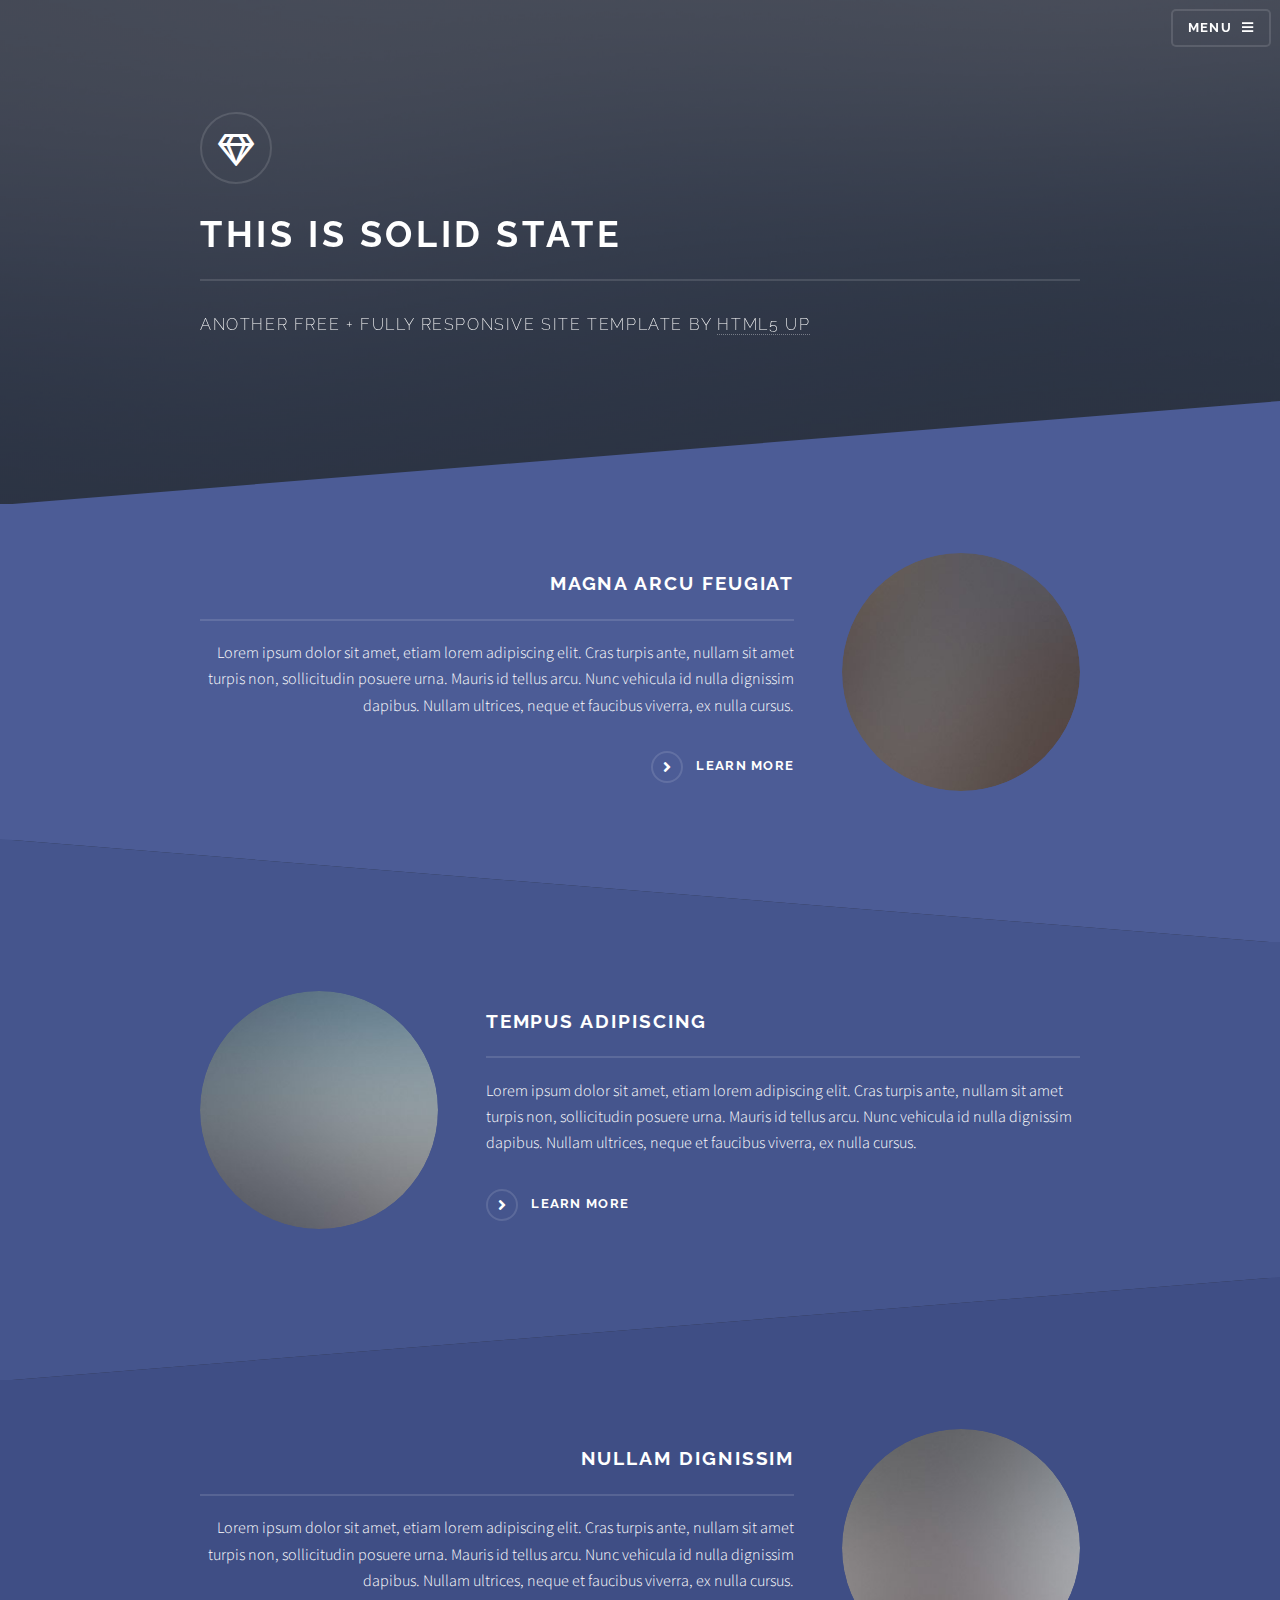
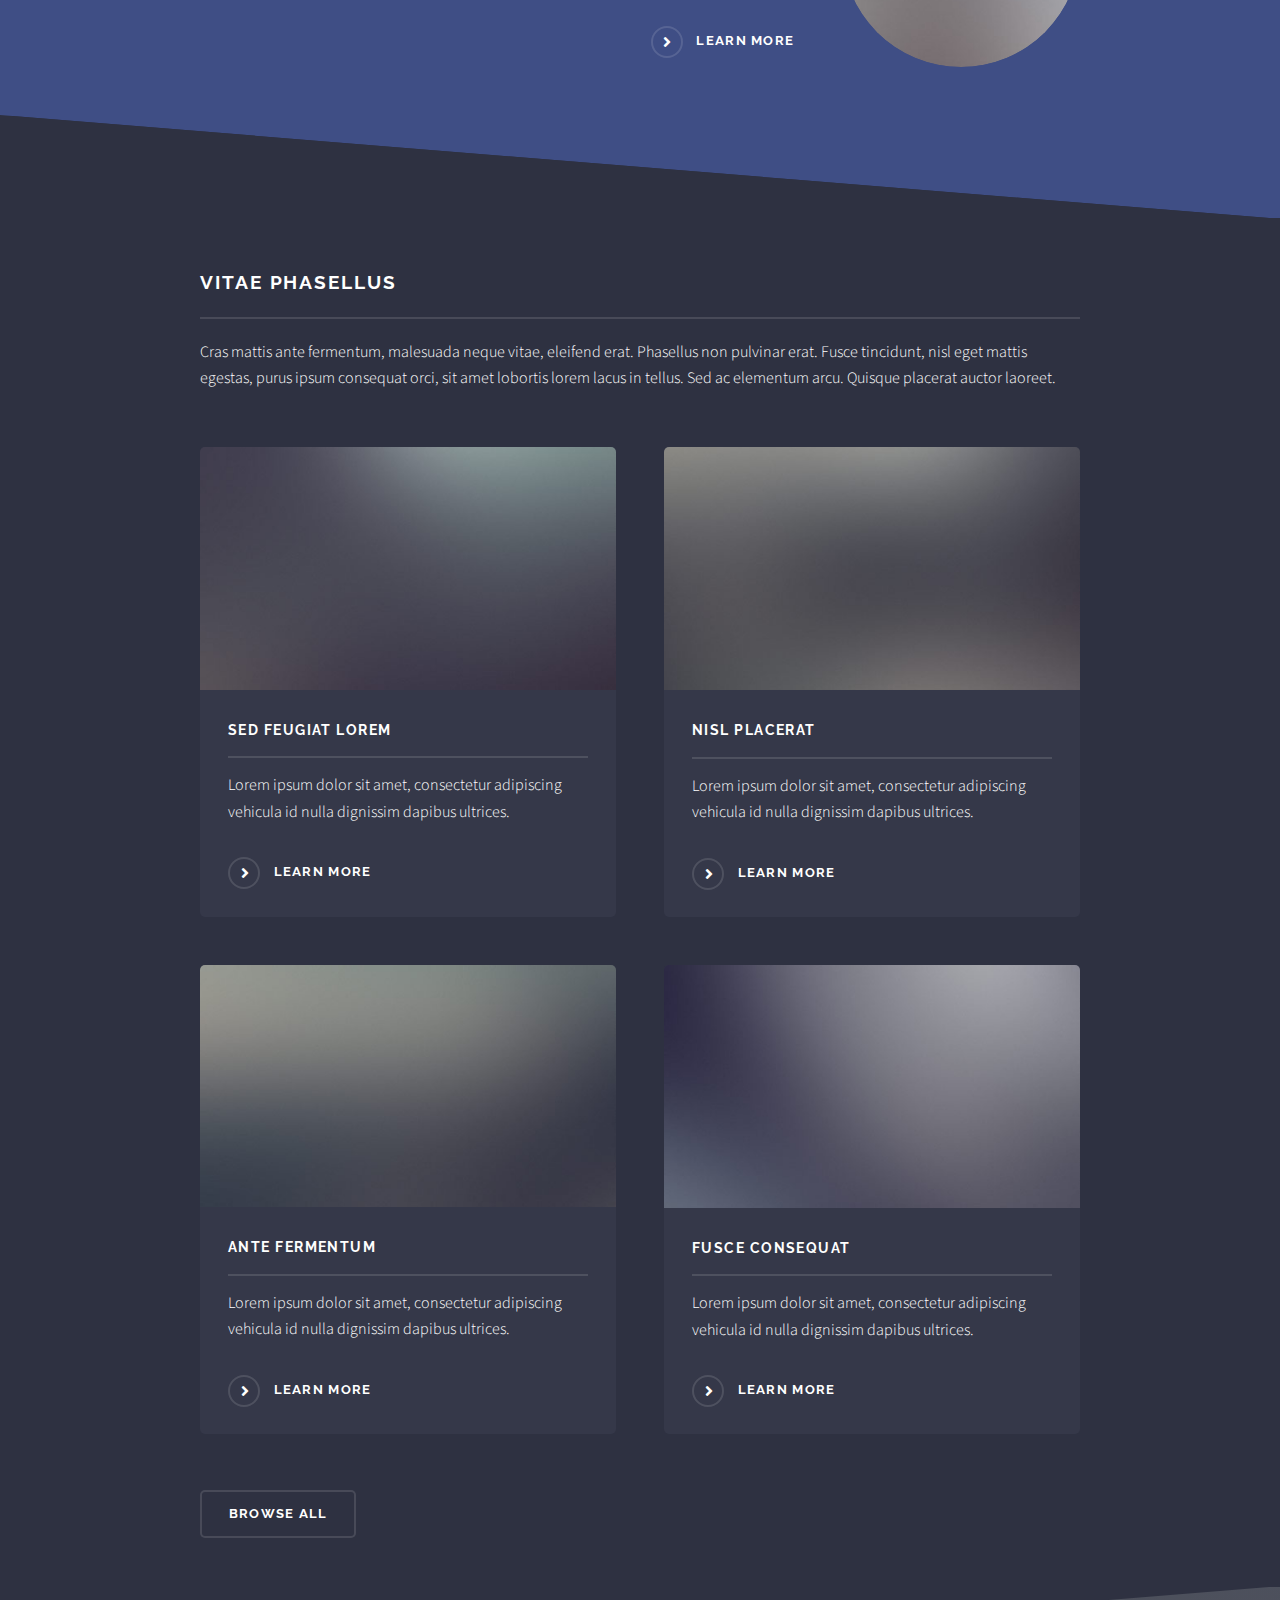
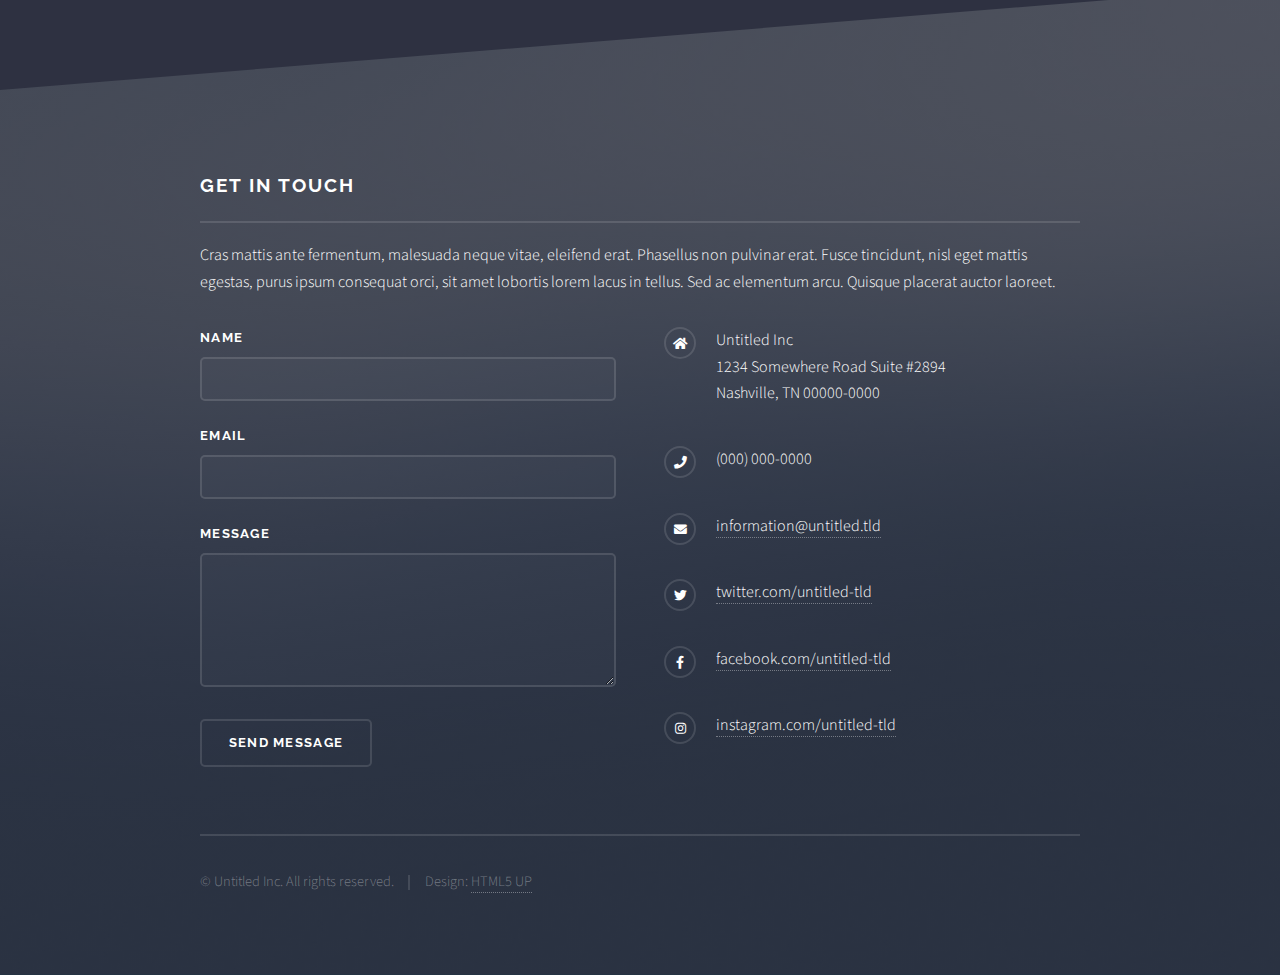
<file: html5up-solid-state/index.html>
<!DOCTYPE HTML>
<!--
	Solid State by HTML5 UP
	html5up.net | @ajlkn
	Free for personal and commercial use under the CCA 3.0 license (html5up.net/license)
-->
<html>
	<head>
		<title>Solid State by HTML5 UP</title>
		<meta charset="utf-8" />
		<meta name="viewport" content="width=device-width, initial-scale=1, user-scalable=no" />
		<link rel="stylesheet" href="assets/css/main.css" />
		<noscript><link rel="stylesheet" href="assets/css/noscript.css" /></noscript>
	</head>
	<body class="is-preload">

		<!-- Page Wrapper -->
			<div id="page-wrapper">

				<!-- Header -->
					<header id="header" class="alt">
						<h1><a href="index.html">Solid State</a></h1>
						<nav>
							<a href="#menu">Menu</a>
						</nav>
					</header>

				<!-- Menu -->
					<nav id="menu">
						<div class="inner">
							<h2>Menu</h2>
							<ul class="links">
								<li><a href="index.html">Home</a></li>
								<li><a href="generic.html">Generic</a></li>
								<li><a href="elements.html">Elements</a></li>
								<li><a href="#">Log In</a></li>
								<li><a href="#">Sign Up</a></li>
							</ul>
							<a href="#" class="close">Close</a>
						</div>
					</nav>

				<!-- Banner -->
					<section id="banner">
						<div class="inner">
							<div class="logo"><span class="icon fa-gem"></span></div>
							<h2>This is Solid State</h2>
							<p>Another free + fully responsive site template by <a href="http://html5up.net">HTML5 UP</a></p>
						</div>
					</section>

				<!-- Wrapper -->
					<section id="wrapper">

						<!-- One -->
							<section id="one" class="wrapper spotlight style1">
								<div class="inner">
									<a href="#" class="image"><img src="images/pic01.jpg" alt="" /></a>
									<div class="content">
										<h2 class="major">Magna arcu feugiat</h2>
										<p>Lorem ipsum dolor sit amet, etiam lorem adipiscing elit. Cras turpis ante, nullam sit amet turpis non, sollicitudin posuere urna. Mauris id tellus arcu. Nunc vehicula id nulla dignissim dapibus. Nullam ultrices, neque et faucibus viverra, ex nulla cursus.</p>
										<a href="#" class="special">Learn more</a>
									</div>
								</div>
							</section>

						<!-- Two -->
							<section id="two" class="wrapper alt spotlight style2">
								<div class="inner">
									<a href="#" class="image"><img src="images/pic02.jpg" alt="" /></a>
									<div class="content">
										<h2 class="major">Tempus adipiscing</h2>
										<p>Lorem ipsum dolor sit amet, etiam lorem adipiscing elit. Cras turpis ante, nullam sit amet turpis non, sollicitudin posuere urna. Mauris id tellus arcu. Nunc vehicula id nulla dignissim dapibus. Nullam ultrices, neque et faucibus viverra, ex nulla cursus.</p>
										<a href="#" class="special">Learn more</a>
									</div>
								</div>
							</section>

						<!-- Three -->
							<section id="three" class="wrapper spotlight style3">
								<div class="inner">
									<a href="#" class="image"><img src="images/pic03.jpg" alt="" /></a>
									<div class="content">
										<h2 class="major">Nullam dignissim</h2>
										<p>Lorem ipsum dolor sit amet, etiam lorem adipiscing elit. Cras turpis ante, nullam sit amet turpis non, sollicitudin posuere urna. Mauris id tellus arcu. Nunc vehicula id nulla dignissim dapibus. Nullam ultrices, neque et faucibus viverra, ex nulla cursus.</p>
										<a href="#" class="special">Learn more</a>
									</div>
								</div>
							</section>

						<!-- Four -->
							<section id="four" class="wrapper alt style1">
								<div class="inner">
									<h2 class="major">Vitae phasellus</h2>
									<p>Cras mattis ante fermentum, malesuada neque vitae, eleifend erat. Phasellus non pulvinar erat. Fusce tincidunt, nisl eget mattis egestas, purus ipsum consequat orci, sit amet lobortis lorem lacus in tellus. Sed ac elementum arcu. Quisque placerat auctor laoreet.</p>
									<section class="features">
										<article>
											<a href="#" class="image"><img src="images/pic04.jpg" alt="" /></a>
											<h3 class="major">Sed feugiat lorem</h3>
											<p>Lorem ipsum dolor sit amet, consectetur adipiscing vehicula id nulla dignissim dapibus ultrices.</p>
											<a href="#" class="special">Learn more</a>
										</article>
										<article>
											<a href="#" class="image"><img src="images/pic05.jpg" alt="" /></a>
											<h3 class="major">Nisl placerat</h3>
											<p>Lorem ipsum dolor sit amet, consectetur adipiscing vehicula id nulla dignissim dapibus ultrices.</p>
											<a href="#" class="special">Learn more</a>
										</article>
										<article>
											<a href="#" class="image"><img src="images/pic06.jpg" alt="" /></a>
											<h3 class="major">Ante fermentum</h3>
											<p>Lorem ipsum dolor sit amet, consectetur adipiscing vehicula id nulla dignissim dapibus ultrices.</p>
											<a href="#" class="special">Learn more</a>
										</article>
										<article>
											<a href="#" class="image"><img src="images/pic07.jpg" alt="" /></a>
											<h3 class="major">Fusce consequat</h3>
											<p>Lorem ipsum dolor sit amet, consectetur adipiscing vehicula id nulla dignissim dapibus ultrices.</p>
											<a href="#" class="special">Learn more</a>
										</article>
									</section>
									<ul class="actions">
										<li><a href="#" class="button">Browse All</a></li>
									</ul>
								</div>
							</section>

					</section>

				<!-- Footer -->
					<section id="footer">
						<div class="inner">
							<h2 class="major">Get in touch</h2>
							<p>Cras mattis ante fermentum, malesuada neque vitae, eleifend erat. Phasellus non pulvinar erat. Fusce tincidunt, nisl eget mattis egestas, purus ipsum consequat orci, sit amet lobortis lorem lacus in tellus. Sed ac elementum arcu. Quisque placerat auctor laoreet.</p>
							<form method="post" action="#">
								<div class="fields">
									<div class="field">
										<label for="name">Name</label>
										<input type="text" name="name" id="name" />
									</div>
									<div class="field">
										<label for="email">Email</label>
										<input type="email" name="email" id="email" />
									</div>
									<div class="field">
										<label for="message">Message</label>
										<textarea name="message" id="message" rows="4"></textarea>
									</div>
								</div>
								<ul class="actions">
									<li><input type="submit" value="Send Message" /></li>
								</ul>
							</form>
							<ul class="contact">
								<li class="icon solid fa-home">
									Untitled Inc<br />
									1234 Somewhere Road Suite #2894<br />
									Nashville, TN 00000-0000
								</li>
								<li class="icon solid fa-phone">(000) 000-0000</li>
								<li class="icon solid fa-envelope"><a href="#">information@untitled.tld</a></li>
								<li class="icon brands fa-twitter"><a href="#">twitter.com/untitled-tld</a></li>
								<li class="icon brands fa-facebook-f"><a href="#">facebook.com/untitled-tld</a></li>
								<li class="icon brands fa-instagram"><a href="#">instagram.com/untitled-tld</a></li>
							</ul>
							<ul class="copyright">
								<li>&copy; Untitled Inc. All rights reserved.</li><li>Design: <a href="http://html5up.net">HTML5 UP</a></li>
							</ul>
						</div>
					</section>

			</div>

		<!-- Scripts -->
			<script src="assets/js/jquery.min.js"></script>
			<script src="assets/js/jquery.scrollex.min.js"></script>
			<script src="assets/js/browser.min.js"></script>
			<script src="assets/js/breakpoints.min.js"></script>
			<script src="assets/js/util.js"></script>
			<script src="assets/js/main.js"></script>

	</body>
</html>
</file>
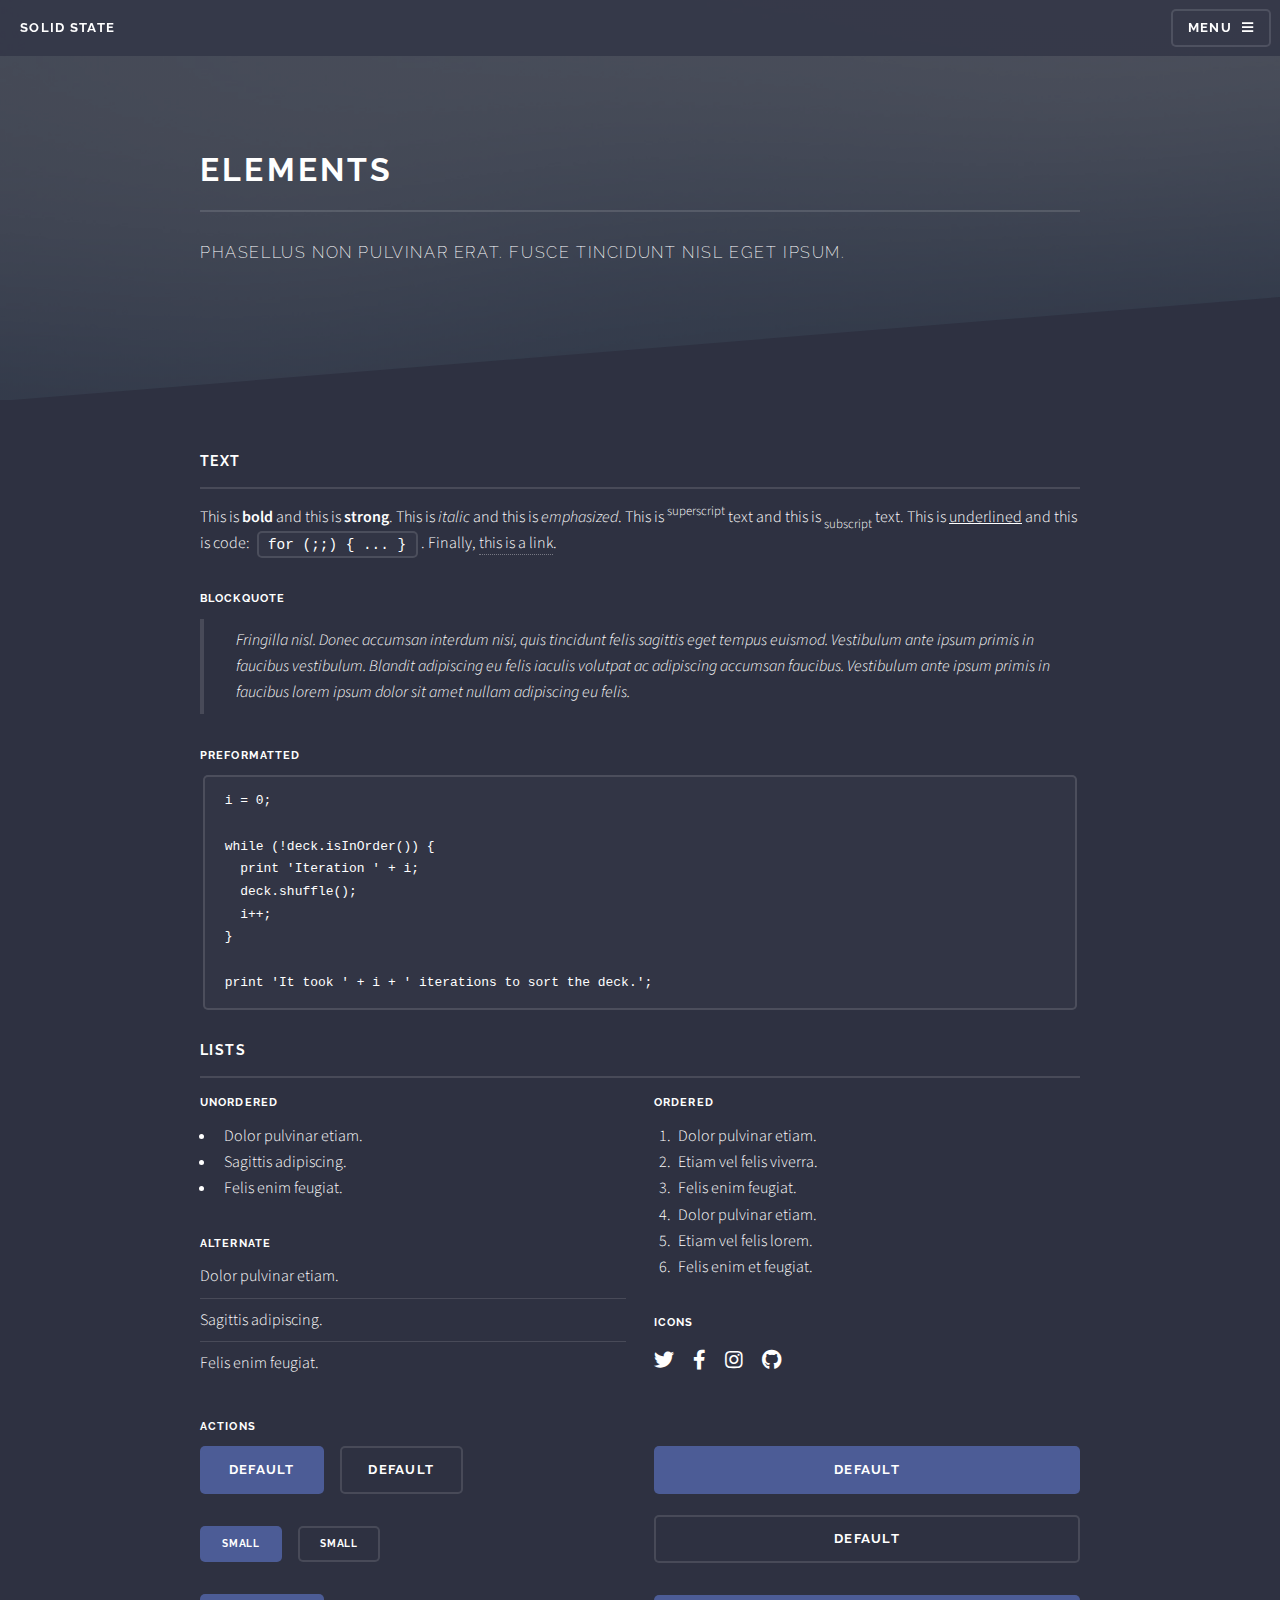
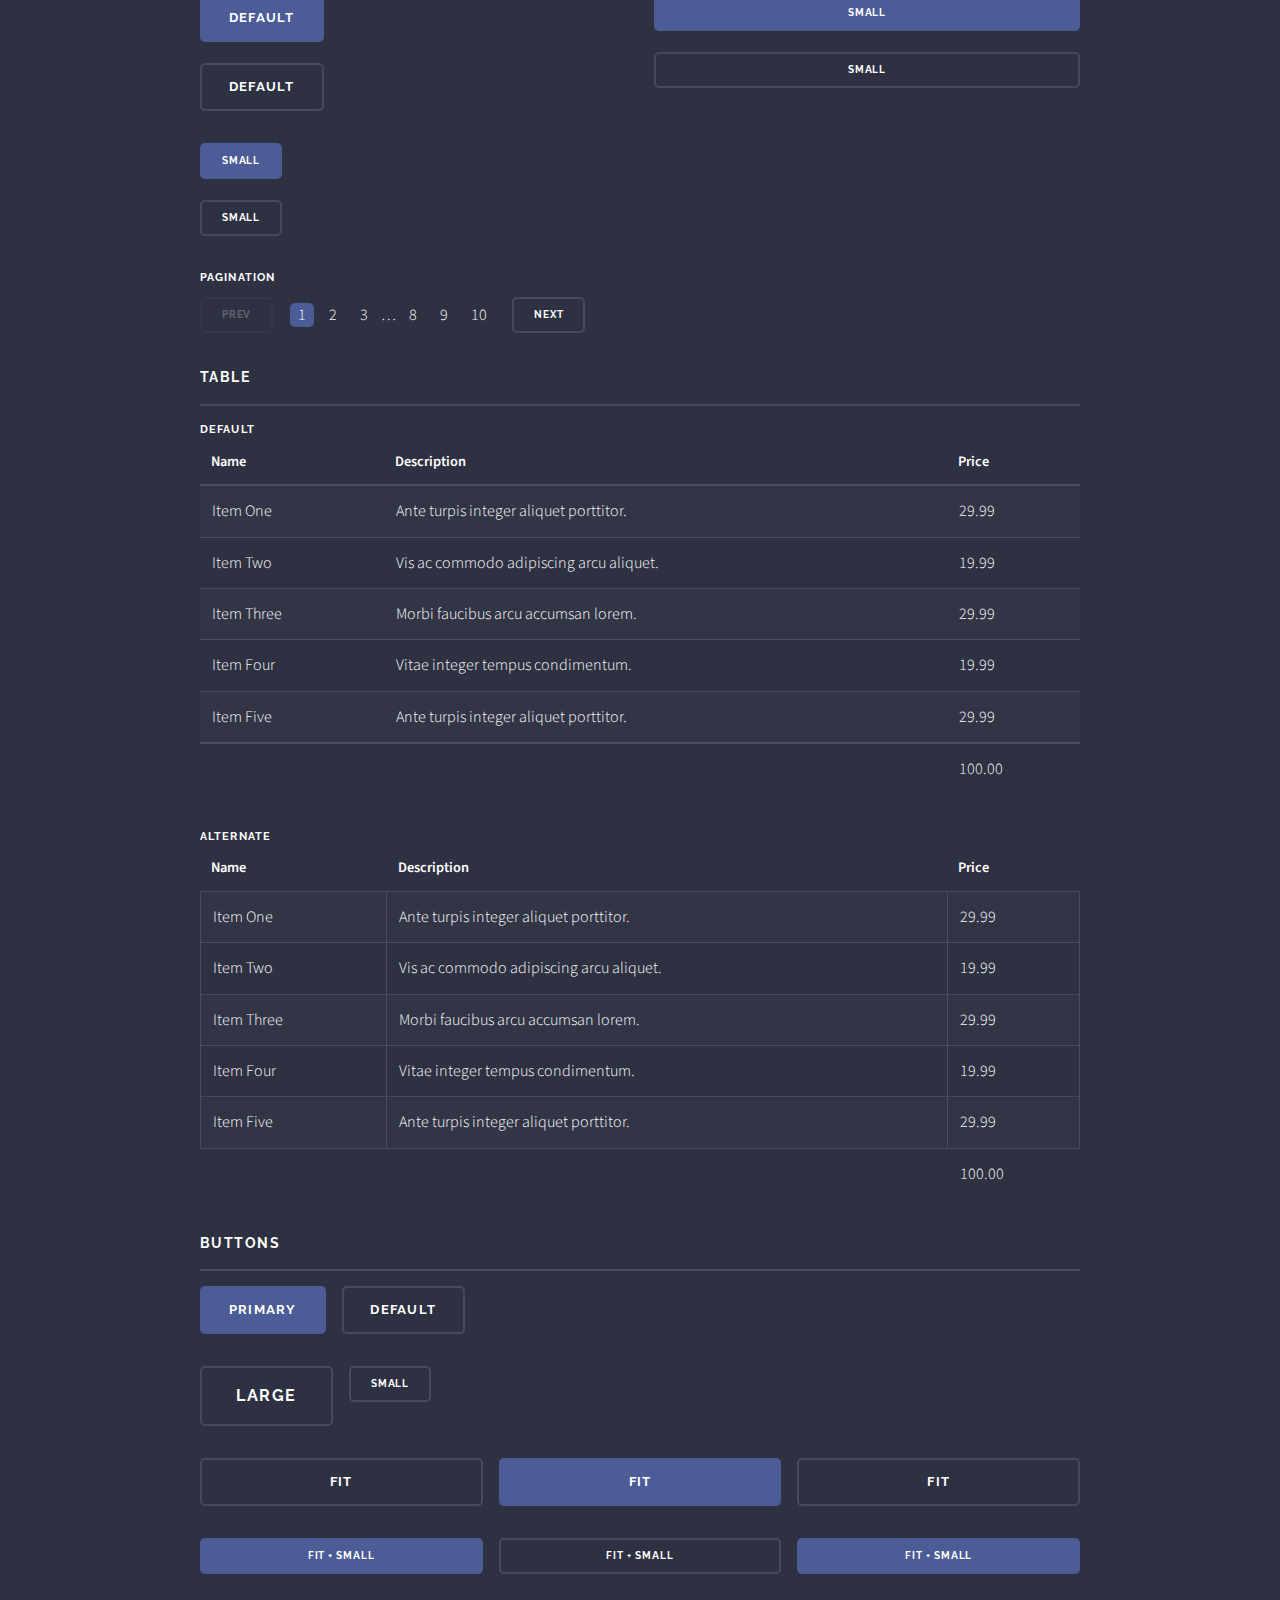
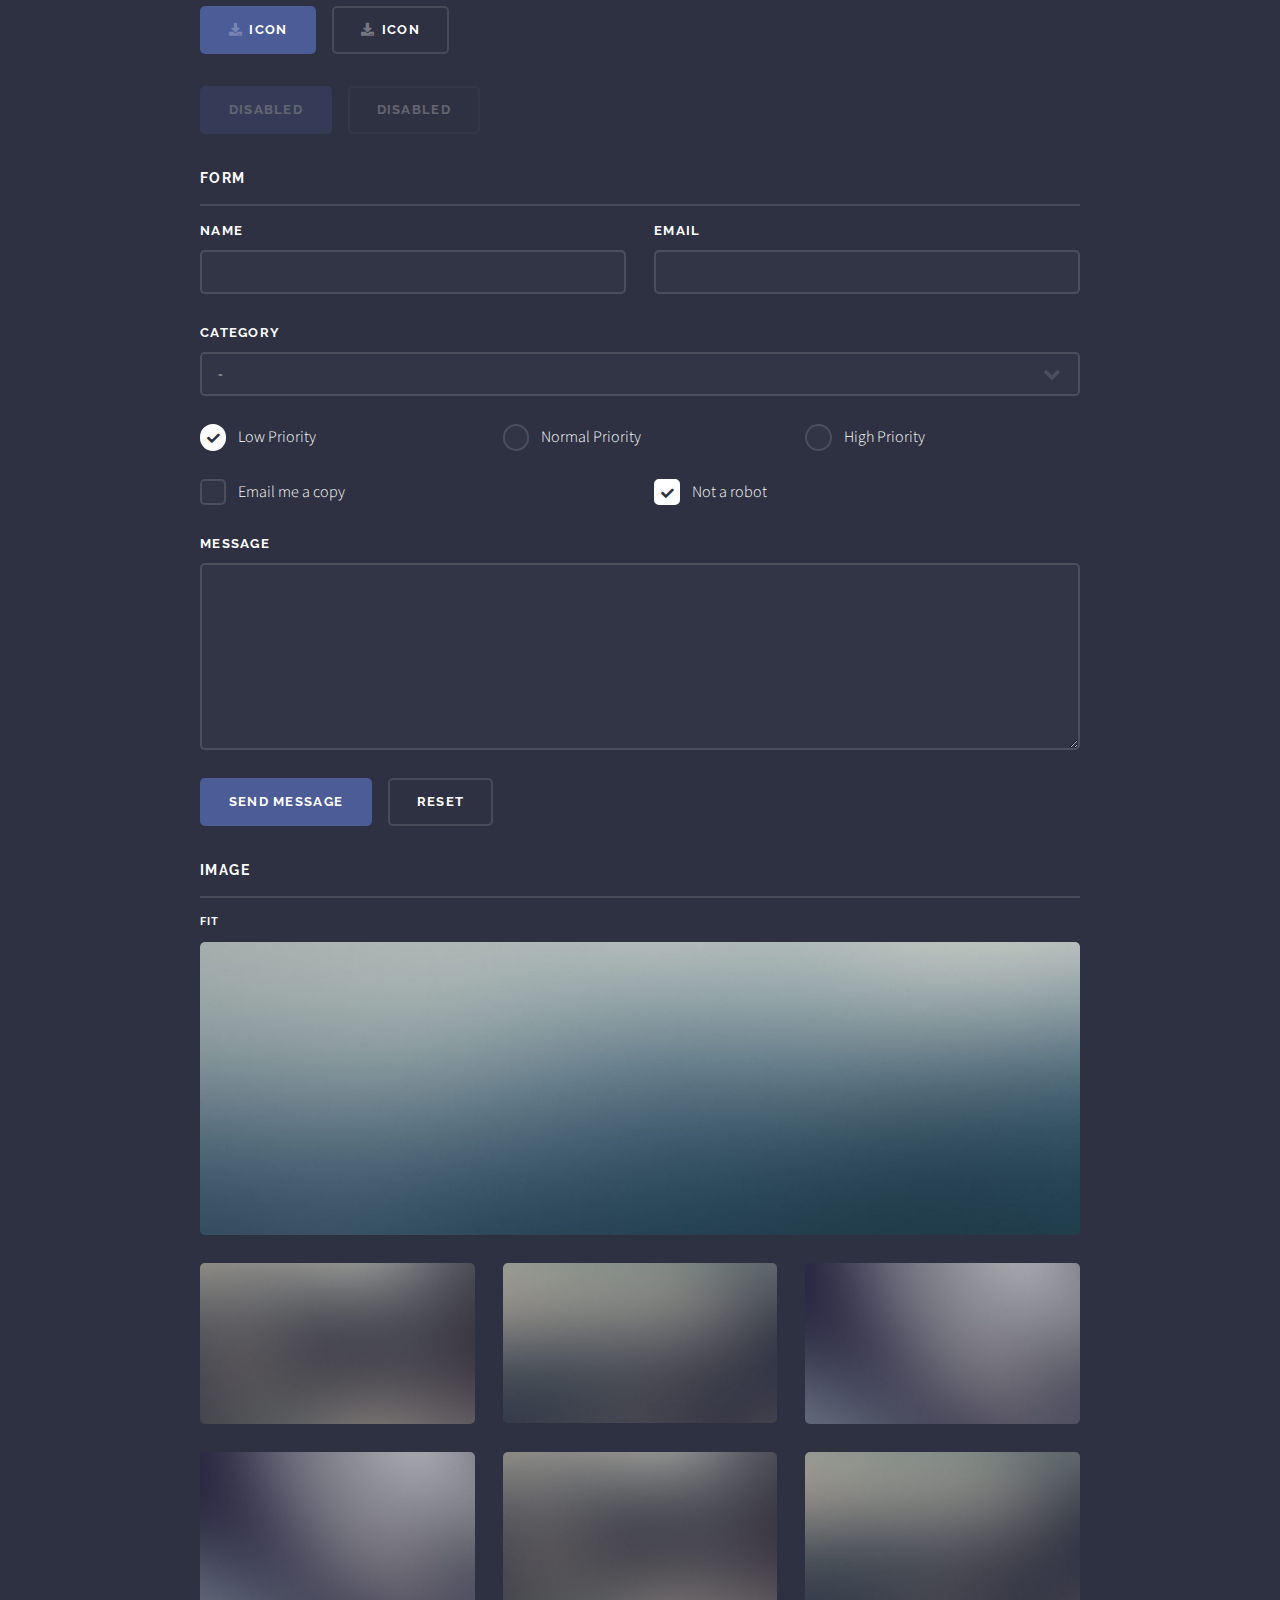
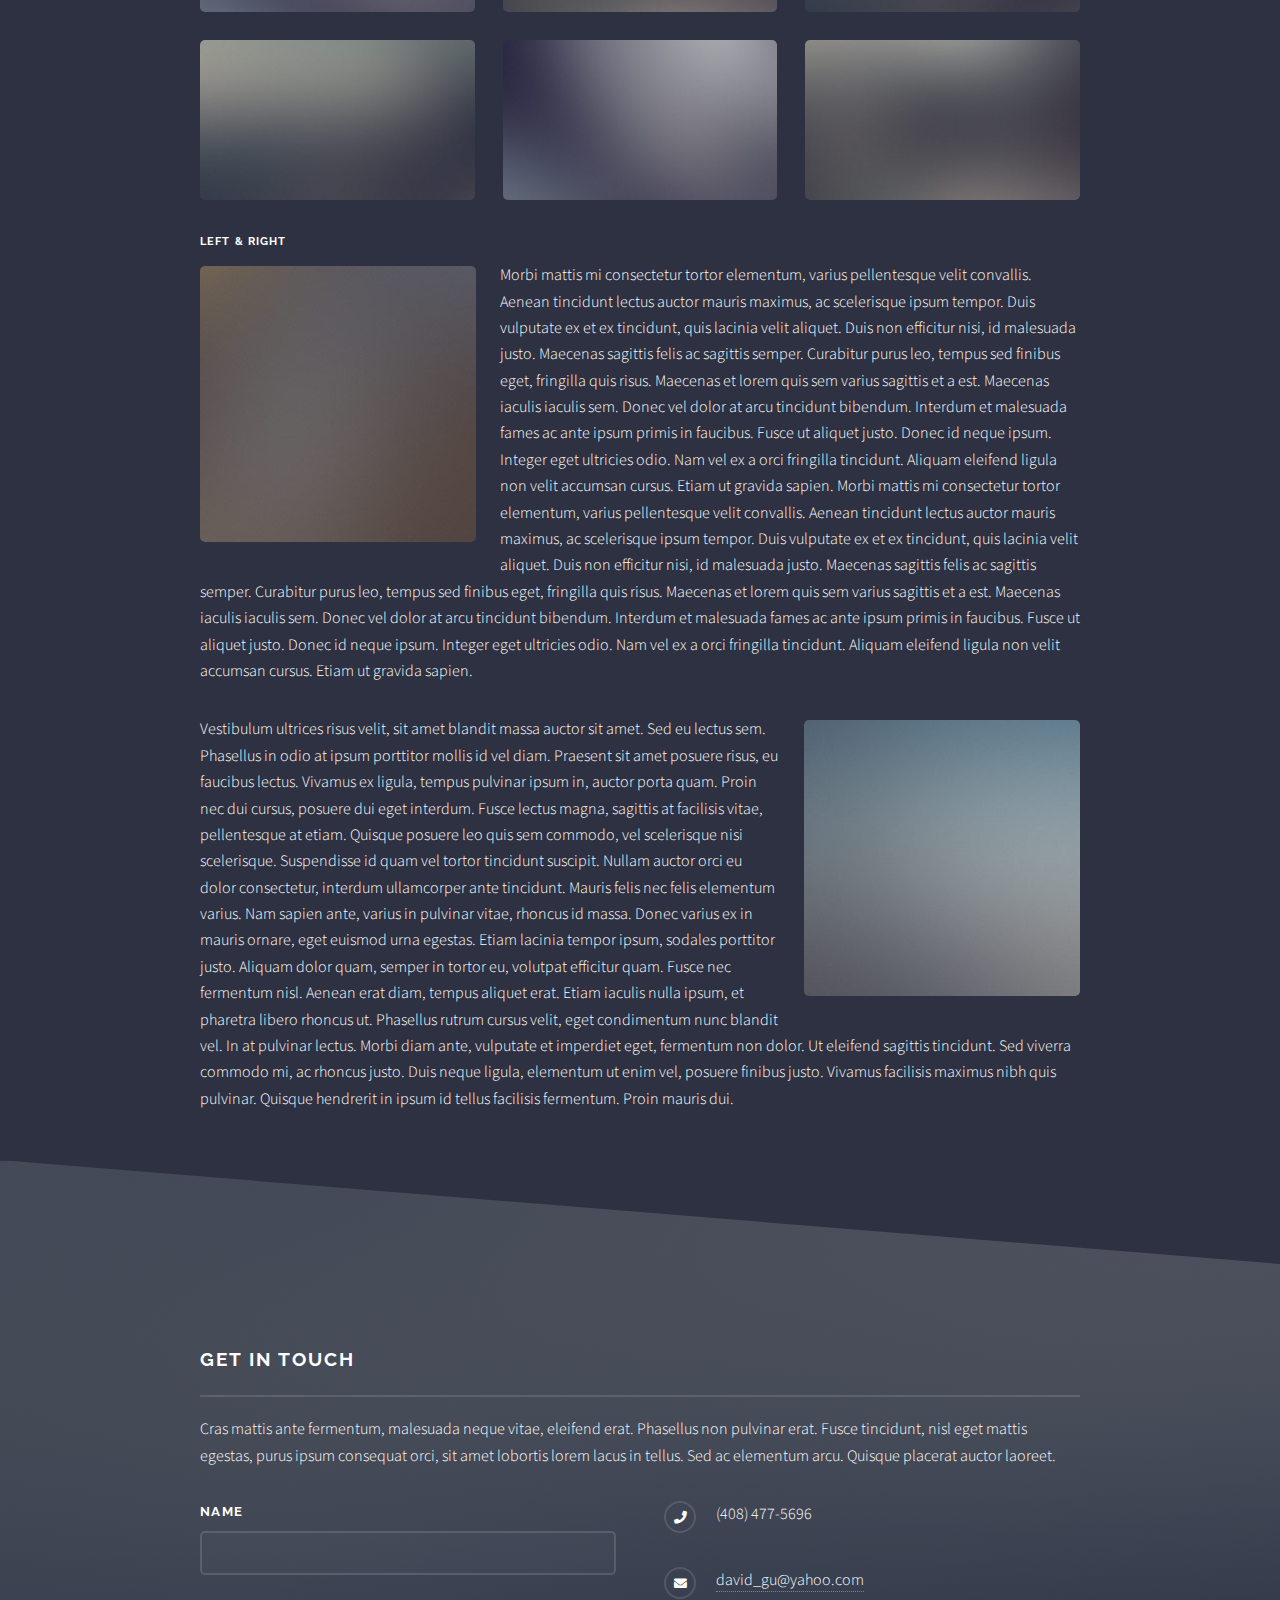
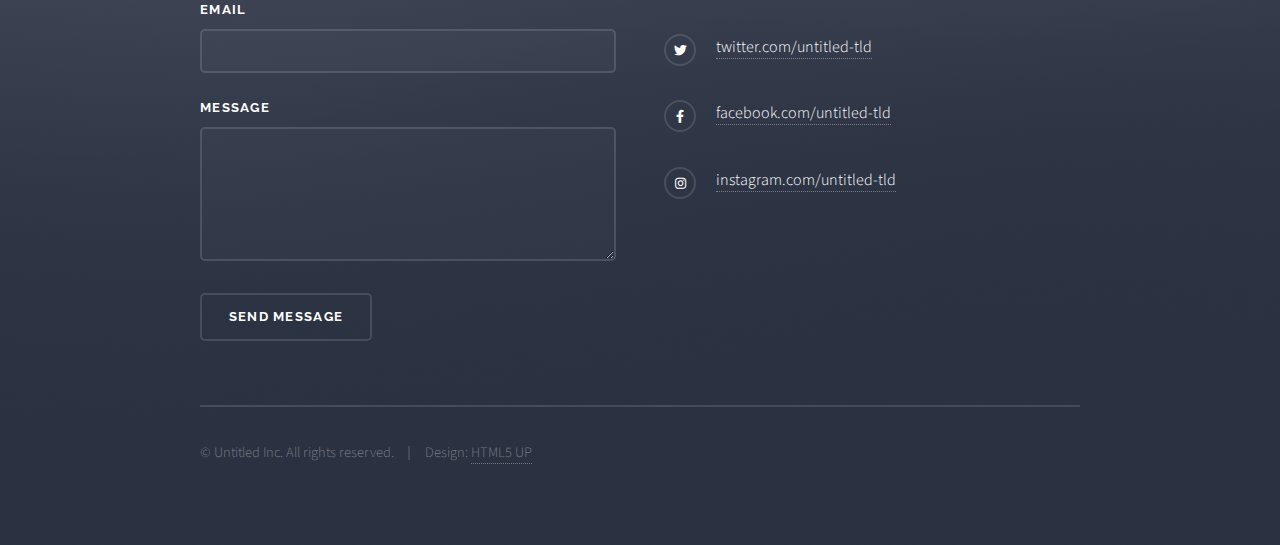
<file: elements.html>
<!DOCTYPE HTML>
<!--
	Solid State by HTML5 UP
	html5up.net | @ajlkn
	Free for personal and commercial use under the CCA 3.0 license (html5up.net/license)
-->
<html>
	<head>
		<title>Elements - Solid State by HTML5 UP</title>
		<meta charset="utf-8" />
		<meta name="viewport" content="width=device-width, initial-scale=1, user-scalable=no" />
		<link rel="stylesheet" href="assets/css/main.css" />
		<noscript><link rel="stylesheet" href="assets/css/noscript.css" /></noscript>
	</head>
	<body class="is-preload">

		<!-- Page Wrapper -->
			<div id="page-wrapper">

				<!-- Header -->
					<header id="header">
						<h1><a href="index.html">Solid State</a></h1>
						<nav>
							<a href="#menu">Menu</a>
						</nav>
					</header>

				<!-- Menu -->
					<nav id="menu">
						<div class="inner">
							<h2>Menu</h2>
							<ul class="links">
								<li><a href="index.html">Home</a></li>
								<li><a href="generic.html">Generic</a></li>
								<li><a href="elements.html">Elements</a></li>
								
							</ul>
							<a href="#" class="close">Close</a>
						</div>
					</nav>

				<!-- Wrapper -->
					<section id="wrapper">
						<header>
							<div class="inner">
								<h2>Elements</h2>
								<p>Phasellus non pulvinar erat. Fusce tincidunt nisl eget ipsum.</p>
							</div>
						</header>

						<!-- Content -->
							<div class="wrapper">
								<div class="inner">

									<section>
										<h3 class="major">Text</h3>
										<p>This is <b>bold</b> and this is <strong>strong</strong>. This is <i>italic</i> and this is <em>emphasized</em>.
										This is <sup>superscript</sup> text and this is <sub>subscript</sub> text.
										This is <u>underlined</u> and this is code: <code>for (;;) { ... }</code>. Finally, <a href="#">this is a link</a>.</p>
										<h4>Blockquote</h4>
										<blockquote>Fringilla nisl. Donec accumsan interdum nisi, quis tincidunt felis sagittis eget tempus euismod. Vestibulum ante ipsum primis in faucibus vestibulum. Blandit adipiscing eu felis iaculis volutpat ac adipiscing accumsan faucibus. Vestibulum ante ipsum primis in faucibus lorem ipsum dolor sit amet nullam adipiscing eu felis.</blockquote>
										<h4>Preformatted</h4>
										<pre><code>i = 0;

while (!deck.isInOrder()) {
  print 'Iteration ' + i;
  deck.shuffle();
  i++;
}

print 'It took ' + i + ' iterations to sort the deck.';</code></pre>
									</section>

									<section>
										<h3 class="major">Lists</h3>
										<div class="row">
											<div class="col-6 col-12-medium">
												<h4>Unordered</h4>
												<ul>
													<li>Dolor pulvinar etiam.</li>
													<li>Sagittis adipiscing.</li>
													<li>Felis enim feugiat.</li>
												</ul>
												<h4>Alternate</h4>
												<ul class="alt">
													<li>Dolor pulvinar etiam.</li>
													<li>Sagittis adipiscing.</li>
													<li>Felis enim feugiat.</li>
												</ul>
											</div>
											<div class="col-6 col-12-medium">
												<h4>Ordered</h4>
												<ol>
													<li>Dolor pulvinar etiam.</li>
													<li>Etiam vel felis viverra.</li>
													<li>Felis enim feugiat.</li>
													<li>Dolor pulvinar etiam.</li>
													<li>Etiam vel felis lorem.</li>
													<li>Felis enim et feugiat.</li>
												</ol>
												<h4>Icons</h4>
												<ul class="icons">
													<li><a href="#" class="icon brands fa-twitter"><span class="label">Twitter</span></a></li>
													<li><a href="#" class="icon brands fa-facebook-f"><span class="label">Facebook</span></a></li>
													<li><a href="#" class="icon brands fa-instagram"><span class="label">Instagram</span></a></li>
													<li><a href="#" class="icon brands fa-github"><span class="label">Github</span></a></li>
												</ul>
											</div>
										</div>
										<h4>Actions</h4>
										<div class="row">
											<div class="col-6 col-12-medium">
												<ul class="actions">
													<li><a href="#" class="button primary">Default</a></li>
													<li><a href="#" class="button">Default</a></li>
												</ul>
												<ul class="actions small">
													<li><a href="#" class="button primary small">Small</a></li>
													<li><a href="#" class="button small">Small</a></li>
												</ul>
												<ul class="actions stacked">
													<li><a href="#" class="button primary">Default</a></li>
													<li><a href="#" class="button">Default</a></li>
												</ul>
												<ul class="actions stacked small">
													<li><a href="#" class="button primary small">Small</a></li>
													<li><a href="#" class="button small">Small</a></li>
												</ul>
											</div>
											<div class="col-6 col-12-medium">
												<ul class="actions stacked">
													<li><a href="#" class="button primary fit">Default</a></li>
													<li><a href="#" class="button fit">Default</a></li>
												</ul>
												<ul class="actions stacked small">
													<li><a href="#" class="button primary small fit">Small</a></li>
													<li><a href="#" class="button small fit">Small</a></li>
												</ul>
											</div>
										</div>
										<h4>Pagination</h4>
										<ul class="pagination">
											<li><span class="button small disabled">Prev</span></li>
											<li><a href="#" class="page active">1</a></li>
											<li><a href="#" class="page">2</a></li>
											<li><a href="#" class="page">3</a></li>
											<li><span>&hellip;</span></li>
											<li><a href="#" class="page">8</a></li>
											<li><a href="#" class="page">9</a></li>
											<li><a href="#" class="page">10</a></li>
											<li><a href="#" class="button small">Next</a></li>
										</ul>
									</section>

									<section>
										<h3 class="major">Table</h3>
										<h4>Default</h4>
										<div class="table-wrapper">
											<table>
												<thead>
													<tr>
														<th>Name</th>
														<th>Description</th>
														<th>Price</th>
													</tr>
												</thead>
												<tbody>
													<tr>
														<td>Item One</td>
														<td>Ante turpis integer aliquet porttitor.</td>
														<td>29.99</td>
													</tr>
													<tr>
														<td>Item Two</td>
														<td>Vis ac commodo adipiscing arcu aliquet.</td>
														<td>19.99</td>
													</tr>
													<tr>
														<td>Item Three</td>
														<td> Morbi faucibus arcu accumsan lorem.</td>
														<td>29.99</td>
													</tr>
													<tr>
														<td>Item Four</td>
														<td>Vitae integer tempus condimentum.</td>
														<td>19.99</td>
													</tr>
													<tr>
														<td>Item Five</td>
														<td>Ante turpis integer aliquet porttitor.</td>
														<td>29.99</td>
													</tr>
												</tbody>
												<tfoot>
													<tr>
														<td colspan="2"></td>
														<td>100.00</td>
													</tr>
												</tfoot>
											</table>
										</div>

										<h4>Alternate</h4>
										<div class="table-wrapper">
											<table class="alt">
												<thead>
													<tr>
														<th>Name</th>
														<th>Description</th>
														<th>Price</th>
													</tr>
												</thead>
												<tbody>
													<tr>
														<td>Item One</td>
														<td>Ante turpis integer aliquet porttitor.</td>
														<td>29.99</td>
													</tr>
													<tr>
														<td>Item Two</td>
														<td>Vis ac commodo adipiscing arcu aliquet.</td>
														<td>19.99</td>
													</tr>
													<tr>
														<td>Item Three</td>
														<td> Morbi faucibus arcu accumsan lorem.</td>
														<td>29.99</td>
													</tr>
													<tr>
														<td>Item Four</td>
														<td>Vitae integer tempus condimentum.</td>
														<td>19.99</td>
													</tr>
													<tr>
														<td>Item Five</td>
														<td>Ante turpis integer aliquet porttitor.</td>
														<td>29.99</td>
													</tr>
												</tbody>
												<tfoot>
													<tr>
														<td colspan="2"></td>
														<td>100.00</td>
													</tr>
												</tfoot>
											</table>
										</div>
									</section>

									<section>
										<h3 class="major">Buttons</h3>
										<ul class="actions">
											<li><a href="#" class="button primary">Primary</a></li>
											<li><a href="#" class="button">Default</a></li>
										</ul>
										<ul class="actions">
											<li><a href="#" class="button large">Large</a></li>
											<li><a href="#" class="button small">Small</a></li>
										</ul>
										<ul class="actions fit">
											<li><a href="#" class="button fit">Fit</a></li>
											<li><a href="#" class="button primary fit">Fit</a></li>
											<li><a href="#" class="button fit">Fit</a></li>
										</ul>
										<ul class="actions fit small">
											<li><a href="#" class="button primary fit small">Fit + Small</a></li>
											<li><a href="#" class="button fit small">Fit + Small</a></li>
											<li><a href="#" class="button primary fit small">Fit + Small</a></li>
										</ul>
										<ul class="actions">
											<li><a href="#" class="button primary icon solid fa-download">Icon</a></li>
											<li><a href="#" class="button icon solid fa-download">Icon</a></li>
										</ul>
										<ul class="actions">
											<li><span class="button primary disabled">Disabled</span></li>
											<li><span class="button disabled">Disabled</span></li>
										</ul>
									</section>

									<section>
										<h3 class="major">Form</h3>
										<form method="post" action="#">
											<div class="row gtr-uniform">
												<div class="col-6 col-12-xsmall">
													<label for="demo-name">Name</label>
													<input type="text" name="demo-name" id="demo-name" value="" />
												</div>
												<div class="col-6 col-12-xsmall">
													<label for="demo-email">Email</label>
													<input type="email" name="demo-email" id="demo-email" value="" />
												</div>
												<div class="col-12">
													<label for="demo-category">Category</label>
													<select name="demo-category" id="demo-category">
														<option value="">-</option>
														<option value="1">Manufacturing</option>
														<option value="1">Shipping</option>
														<option value="1">Administration</option>
														<option value="1">Human Resources</option>
													</select>
												</div>
												<div class="col-4 col-12-small">
													<input type="radio" id="demo-priority-low" name="demo-priority" checked>
													<label for="demo-priority-low">Low Priority</label>
												</div>
												<div class="col-4 col-12-small">
													<input type="radio" id="demo-priority-normal" name="demo-priority">
													<label for="demo-priority-normal">Normal Priority</label>
												</div>
												<div class="col-4 col-12-small">
													<input type="radio" id="demo-priority-high" name="demo-priority">
													<label for="demo-priority-high">High Priority</label>
												</div>
												<div class="col-6 col-12-small">
													<input type="checkbox" id="demo-copy" name="demo-copy">
													<label for="demo-copy">Email me a copy</label>
												</div>
												<div class="col-6 col-12-small">
													<input type="checkbox" id="demo-human" name="demo-human" checked>
													<label for="demo-human">Not a robot</label>
												</div>
												<div class="col-12">
													<label for="demo-message">Message</label>
													<textarea name="demo-message" id="demo-message" rows="6"></textarea>
												</div>
												<div class="col-12">
													<ul class="actions">
														<li><input type="submit" value="Send Message" class="primary" /></li>
														<li><input type="reset" value="Reset" /></li>
													</ul>
												</div>
											</div>
										</form>
									</section>

									<section>
										<h3 class="major">Image</h3>
										<h4>Fit</h4>
										<div class="box alt">
											<div class="row gtr-uniform">
												<div class="col-12"><span class="image fit"><img src="images/pic08.jpg" alt="" /></span></div>
												<div class="col-4"><span class="image fit"><img src="images/pic05.jpg" alt="" /></span></div>
												<div class="col-4"><span class="image fit"><img src="images/pic06.jpg" alt="" /></span></div>
												<div class="col-4"><span class="image fit"><img src="images/pic07.jpg" alt="" /></span></div>
												<div class="col-4"><span class="image fit"><img src="images/pic07.jpg" alt="" /></span></div>
												<div class="col-4"><span class="image fit"><img src="images/pic05.jpg" alt="" /></span></div>
												<div class="col-4"><span class="image fit"><img src="images/pic06.jpg" alt="" /></span></div>
												<div class="col-4"><span class="image fit"><img src="images/pic06.jpg" alt="" /></span></div>
												<div class="col-4"><span class="image fit"><img src="images/pic07.jpg" alt="" /></span></div>
												<div class="col-4"><span class="image fit"><img src="images/pic05.jpg" alt="" /></span></div>
											</div>
										</div>
										<h4>Left &amp; Right</h4>
										<p><span class="image left"><img src="images/pic01.jpg" alt="" /></span>Morbi mattis mi consectetur tortor elementum, varius pellentesque velit convallis. Aenean tincidunt lectus auctor mauris maximus, ac scelerisque ipsum tempor. Duis vulputate ex et ex tincidunt, quis lacinia velit aliquet. Duis non efficitur nisi, id malesuada justo. Maecenas sagittis felis ac sagittis semper. Curabitur purus leo, tempus sed finibus eget, fringilla quis risus. Maecenas et lorem quis sem varius sagittis et a est. Maecenas iaculis iaculis sem. Donec vel dolor at arcu tincidunt bibendum. Interdum et malesuada fames ac ante ipsum primis in faucibus. Fusce ut aliquet justo. Donec id neque ipsum. Integer eget ultricies odio. Nam vel ex a orci fringilla tincidunt. Aliquam eleifend ligula non velit accumsan cursus. Etiam ut gravida sapien. Morbi mattis mi consectetur tortor elementum, varius pellentesque velit convallis. Aenean tincidunt lectus auctor mauris maximus, ac scelerisque ipsum tempor. Duis vulputate ex et ex tincidunt, quis lacinia velit aliquet. Duis non efficitur nisi, id malesuada justo. Maecenas sagittis felis ac sagittis semper. Curabitur purus leo, tempus sed finibus eget, fringilla quis risus. Maecenas et lorem quis sem varius sagittis et a est. Maecenas iaculis iaculis sem. Donec vel dolor at arcu tincidunt bibendum. Interdum et malesuada fames ac ante ipsum primis in faucibus. Fusce ut aliquet justo. Donec id neque ipsum. Integer eget ultricies odio. Nam vel ex a orci fringilla tincidunt. Aliquam eleifend ligula non velit accumsan cursus. Etiam ut gravida sapien.</p>
										<p><span class="image right"><img src="images/pic02.jpg" alt="" /></span>Vestibulum ultrices risus velit, sit amet blandit massa auctor sit amet. Sed eu lectus sem. Phasellus in odio at ipsum porttitor mollis id vel diam. Praesent sit amet posuere risus, eu faucibus lectus. Vivamus ex ligula, tempus pulvinar ipsum in, auctor porta quam. Proin nec dui cursus, posuere dui eget interdum. Fusce lectus magna, sagittis at facilisis vitae, pellentesque at etiam. Quisque posuere leo quis sem commodo, vel scelerisque nisi scelerisque. Suspendisse id quam vel tortor tincidunt suscipit. Nullam auctor orci eu dolor consectetur, interdum ullamcorper ante tincidunt. Mauris felis nec felis elementum varius. Nam sapien ante, varius in pulvinar vitae, rhoncus id massa. Donec varius ex in mauris ornare, eget euismod urna egestas. Etiam lacinia tempor ipsum, sodales porttitor justo. Aliquam dolor quam, semper in tortor eu, volutpat efficitur quam. Fusce nec fermentum nisl. Aenean erat diam, tempus aliquet erat. Etiam iaculis nulla ipsum, et pharetra libero rhoncus ut. Phasellus rutrum cursus velit, eget condimentum nunc blandit vel. In at pulvinar lectus. Morbi diam ante, vulputate et imperdiet eget, fermentum non dolor. Ut eleifend sagittis tincidunt. Sed viverra commodo mi, ac rhoncus justo. Duis neque ligula, elementum ut enim vel, posuere finibus justo. Vivamus facilisis maximus nibh quis pulvinar. Quisque hendrerit in ipsum id tellus facilisis fermentum. Proin mauris dui.</p>
									</section>

								</div>
							</div>

					</section>

				<!-- Footer -->
					<section id="footer">
						<div class="inner">
							<h2 class="major">Get in touch</h2>
							<p>Cras mattis ante fermentum, malesuada neque vitae, eleifend erat. Phasellus non pulvinar erat. Fusce tincidunt, nisl eget mattis egestas, purus ipsum consequat orci, sit amet lobortis lorem lacus in tellus. Sed ac elementum arcu. Quisque placerat auctor laoreet.</p>
							<form method="post" action="#">
								<div class="fields">
									<div class="field">
										<label for="name">Name</label>
										<input type="text" name="name" id="name" />
									</div>
									<div class="field">
										<label for="email">Email</label>
										<input type="email" name="email" id="email" />
									</div>
									<div class="field">
										<label for="message">Message</label>
										<textarea name="message" id="message" rows="4"></textarea>
									</div>
								</div>
								<ul class="actions">
									<li><input type="submit" value="Send Message" /></li>
								</ul>
							</form>
							<ul class="contact">

								<li class="icon solid fa-phone">(408) 477-5696</li>
								<li class="icon solid fa-envelope"><a href="#">david_gu@yahoo.com</a></li>
								<li class="icon brands fa-twitter"><a href="#">twitter.com/untitled-tld</a></li>
								<li class="icon brands fa-facebook-f"><a href="#">facebook.com/untitled-tld</a></li>
								<li class="icon brands fa-instagram"><a href="#">instagram.com/untitled-tld</a></li>
							</ul>
							<ul class="copyright">
								<li>&copy; Untitled Inc. All rights reserved.</li><li>Design: <a href="http://html5up.net">HTML5 UP</a></li>
							</ul>
						</div>
					</section>

			</div>

		<!-- Scripts -->
			<script src="assets/js/jquery.min.js"></script>
			<script src="assets/js/jquery.scrollex.min.js"></script>
			<script src="assets/js/browser.min.js"></script>
			<script src="assets/js/breakpoints.min.js"></script>
			<script src="assets/js/util.js"></script>
			<script src="assets/js/main.js"></script>

	</body>
</html>
</file>
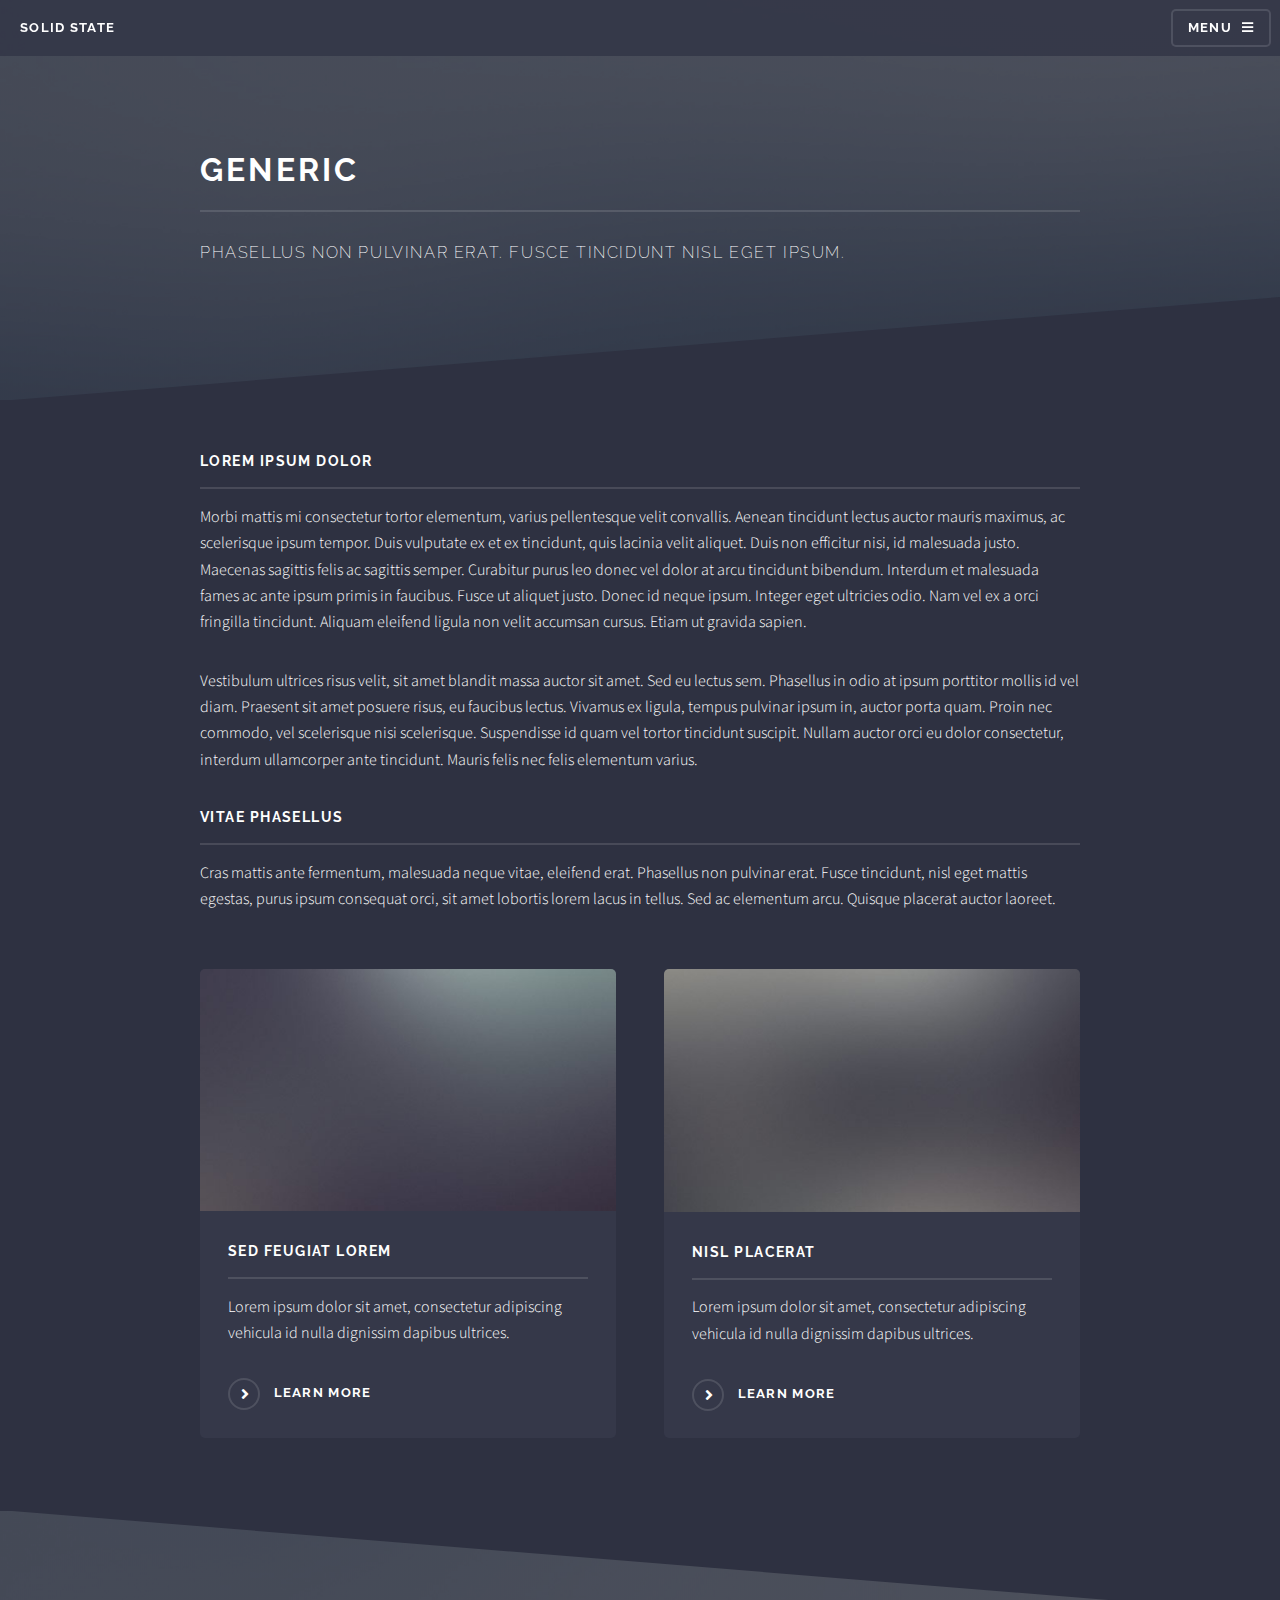
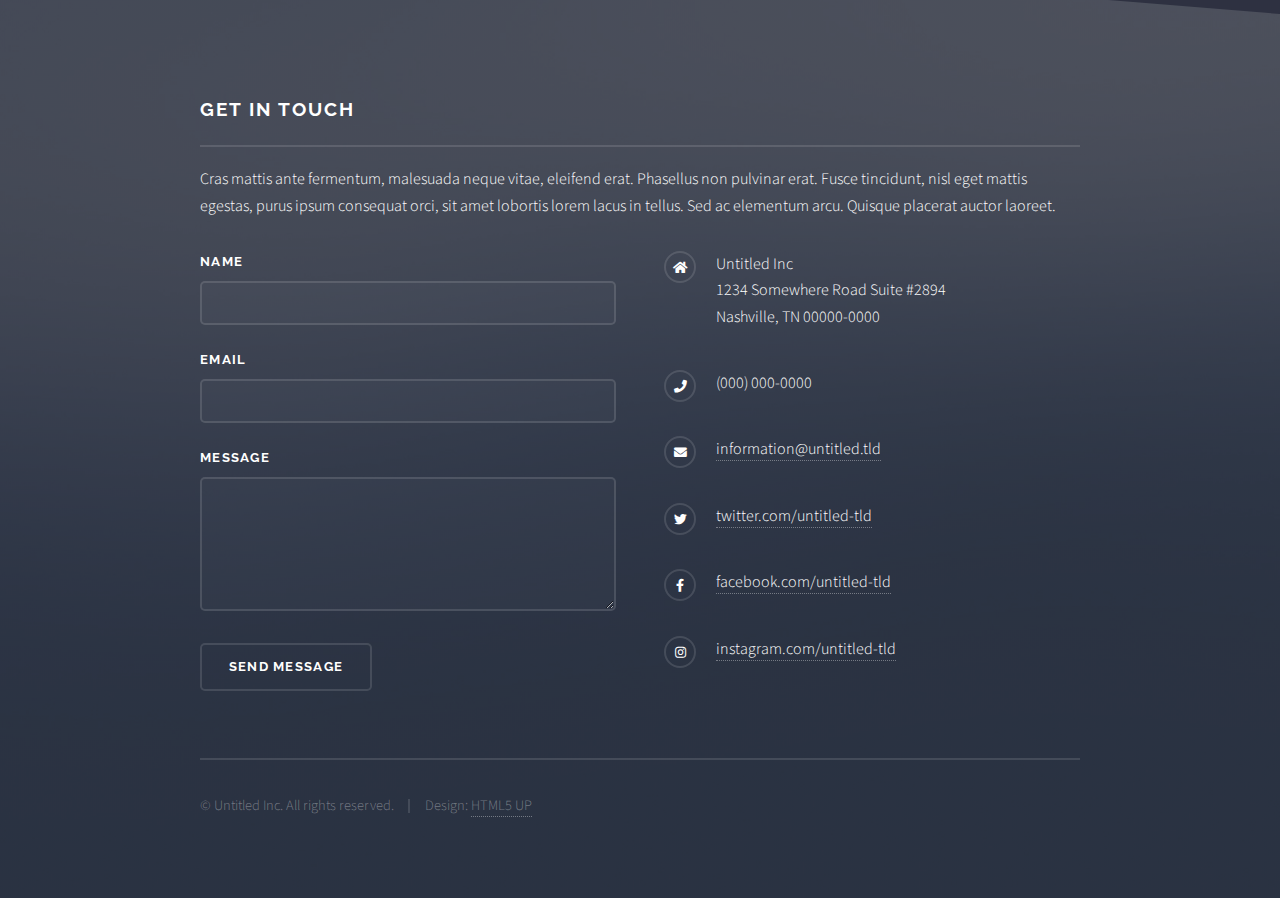
<file: generic.html>
<!DOCTYPE HTML>
<!--
	Solid State by HTML5 UP
	html5up.net | @ajlkn
	Free for personal and commercial use under the CCA 3.0 license (html5up.net/license)
-->
<html>
	<head>
		<title>Generic - Solid State by HTML5 UP</title>
		<meta charset="utf-8" />
		<meta name="viewport" content="width=device-width, initial-scale=1, user-scalable=no" />
		<link rel="stylesheet" href="assets/css/main.css" />
		<noscript><link rel="stylesheet" href="assets/css/noscript.css" /></noscript>
	</head>
	<body class="is-preload">

		<!-- Page Wrapper -->
			<div id="page-wrapper">

				<!-- Header -->
					<header id="header">
						<h1><a href="index.html">Solid State</a></h1>
						<nav>
							<a href="#menu">Menu</a>
						</nav>
					</header>

				<!-- Menu -->
					<nav id="menu">
						<div class="inner">
							<h2>Menu</h2>
							<ul class="links">
								<li><a href="index.html">Home</a></li>
								<li><a href="generic.html">Generic</a></li>
								<li><a href="elements.html">Elements</a></li>
							</ul>
							<a href="#" class="close">Close</a>
						</div>
					</nav>

				<!-- Wrapper -->
					<section id="wrapper">
						<header>
							<div class="inner">
								<h2>Generic</h2>
								<p>Phasellus non pulvinar erat. Fusce tincidunt nisl eget ipsum.</p>
							</div>
						</header>

						<!-- Content -->
							<div class="wrapper">
								<div class="inner">

									<h3 class="major">Lorem ipsum dolor</h3>
									<p>Morbi mattis mi consectetur tortor elementum, varius pellentesque velit convallis. Aenean tincidunt lectus auctor mauris maximus, ac scelerisque ipsum tempor. Duis vulputate ex et ex tincidunt, quis lacinia velit aliquet. Duis non efficitur nisi, id malesuada justo. Maecenas sagittis felis ac sagittis semper. Curabitur purus leo donec vel dolor at arcu tincidunt bibendum. Interdum et malesuada fames ac ante ipsum primis in faucibus. Fusce ut aliquet justo. Donec id neque ipsum. Integer eget ultricies odio. Nam vel ex a orci fringilla tincidunt. Aliquam eleifend ligula non velit accumsan cursus. Etiam ut gravida sapien.</p>

									<p>Vestibulum ultrices risus velit, sit amet blandit massa auctor sit amet. Sed eu lectus sem. Phasellus in odio at ipsum porttitor mollis id vel diam. Praesent sit amet posuere risus, eu faucibus lectus. Vivamus ex ligula, tempus pulvinar ipsum in, auctor porta quam. Proin nec commodo, vel scelerisque nisi scelerisque. Suspendisse id quam vel tortor tincidunt suscipit. Nullam auctor orci eu dolor consectetur, interdum ullamcorper ante tincidunt. Mauris felis nec felis elementum varius.</p>

									<h3 class="major">Vitae phasellus</h3>
									<p>Cras mattis ante fermentum, malesuada neque vitae, eleifend erat. Phasellus non pulvinar erat. Fusce tincidunt, nisl eget mattis egestas, purus ipsum consequat orci, sit amet lobortis lorem lacus in tellus. Sed ac elementum arcu. Quisque placerat auctor laoreet.</p>

									<section class="features">
										<article>
											<a href="#" class="image"><img src="images/pic04.jpg" alt="" /></a>
											<h3 class="major">Sed feugiat lorem</h3>
											<p>Lorem ipsum dolor sit amet, consectetur adipiscing vehicula id nulla dignissim dapibus ultrices.</p>
											<a href="#" class="special">Learn more</a>
										</article>
										<article>
											<a href="#" class="image"><img src="images/pic05.jpg" alt="" /></a>
											<h3 class="major">Nisl placerat</h3>
											<p>Lorem ipsum dolor sit amet, consectetur adipiscing vehicula id nulla dignissim dapibus ultrices.</p>
											<a href="#" class="special">Learn more</a>
										</article>
									</section>

								</div>
							</div>

					</section>

				<!-- Footer -->
					<section id="footer">
						<div class="inner">
							<h2 class="major">Get in touch</h2>
							<p>Cras mattis ante fermentum, malesuada neque vitae, eleifend erat. Phasellus non pulvinar erat. Fusce tincidunt, nisl eget mattis egestas, purus ipsum consequat orci, sit amet lobortis lorem lacus in tellus. Sed ac elementum arcu. Quisque placerat auctor laoreet.</p>
							<form method="post" action="#">
								<div class="fields">
									<div class="field">
										<label for="name">Name</label>
										<input type="text" name="name" id="name" />
									</div>
									<div class="field">
										<label for="email">Email</label>
										<input type="email" name="email" id="email" />
									</div>
									<div class="field">
										<label for="message">Message</label>
										<textarea name="message" id="message" rows="4"></textarea>
									</div>
								</div>
								<ul class="actions">
									<li><input type="submit" value="Send Message" /></li>
								</ul>
							</form>
							<ul class="contact">
								<li class="icon solid fa-home">
									Untitled Inc<br />
									1234 Somewhere Road Suite #2894<br />
									Nashville, TN 00000-0000
								</li>
								<li class="icon solid fa-phone">(000) 000-0000</li>
								<li class="icon solid fa-envelope"><a href="#">information@untitled.tld</a></li>
								<li class="icon brands fa-twitter"><a href="#">twitter.com/untitled-tld</a></li>
								<li class="icon brands fa-facebook-f"><a href="#">facebook.com/untitled-tld</a></li>
								<li class="icon brands fa-instagram"><a href="#">instagram.com/untitled-tld</a></li>
							</ul>
							<ul class="copyright">
								<li>&copy; Untitled Inc. All rights reserved.</li><li>Design: <a href="http://html5up.net">HTML5 UP</a></li>
							</ul>
						</div>
					</section>

			</div>

		<!-- Scripts -->
			<script src="assets/js/jquery.min.js"></script>
			<script src="assets/js/jquery.scrollex.min.js"></script>
			<script src="assets/js/browser.min.js"></script>
			<script src="assets/js/breakpoints.min.js"></script>
			<script src="assets/js/util.js"></script>
			<script src="assets/js/main.js"></script>

	</body>
</html>
</file>
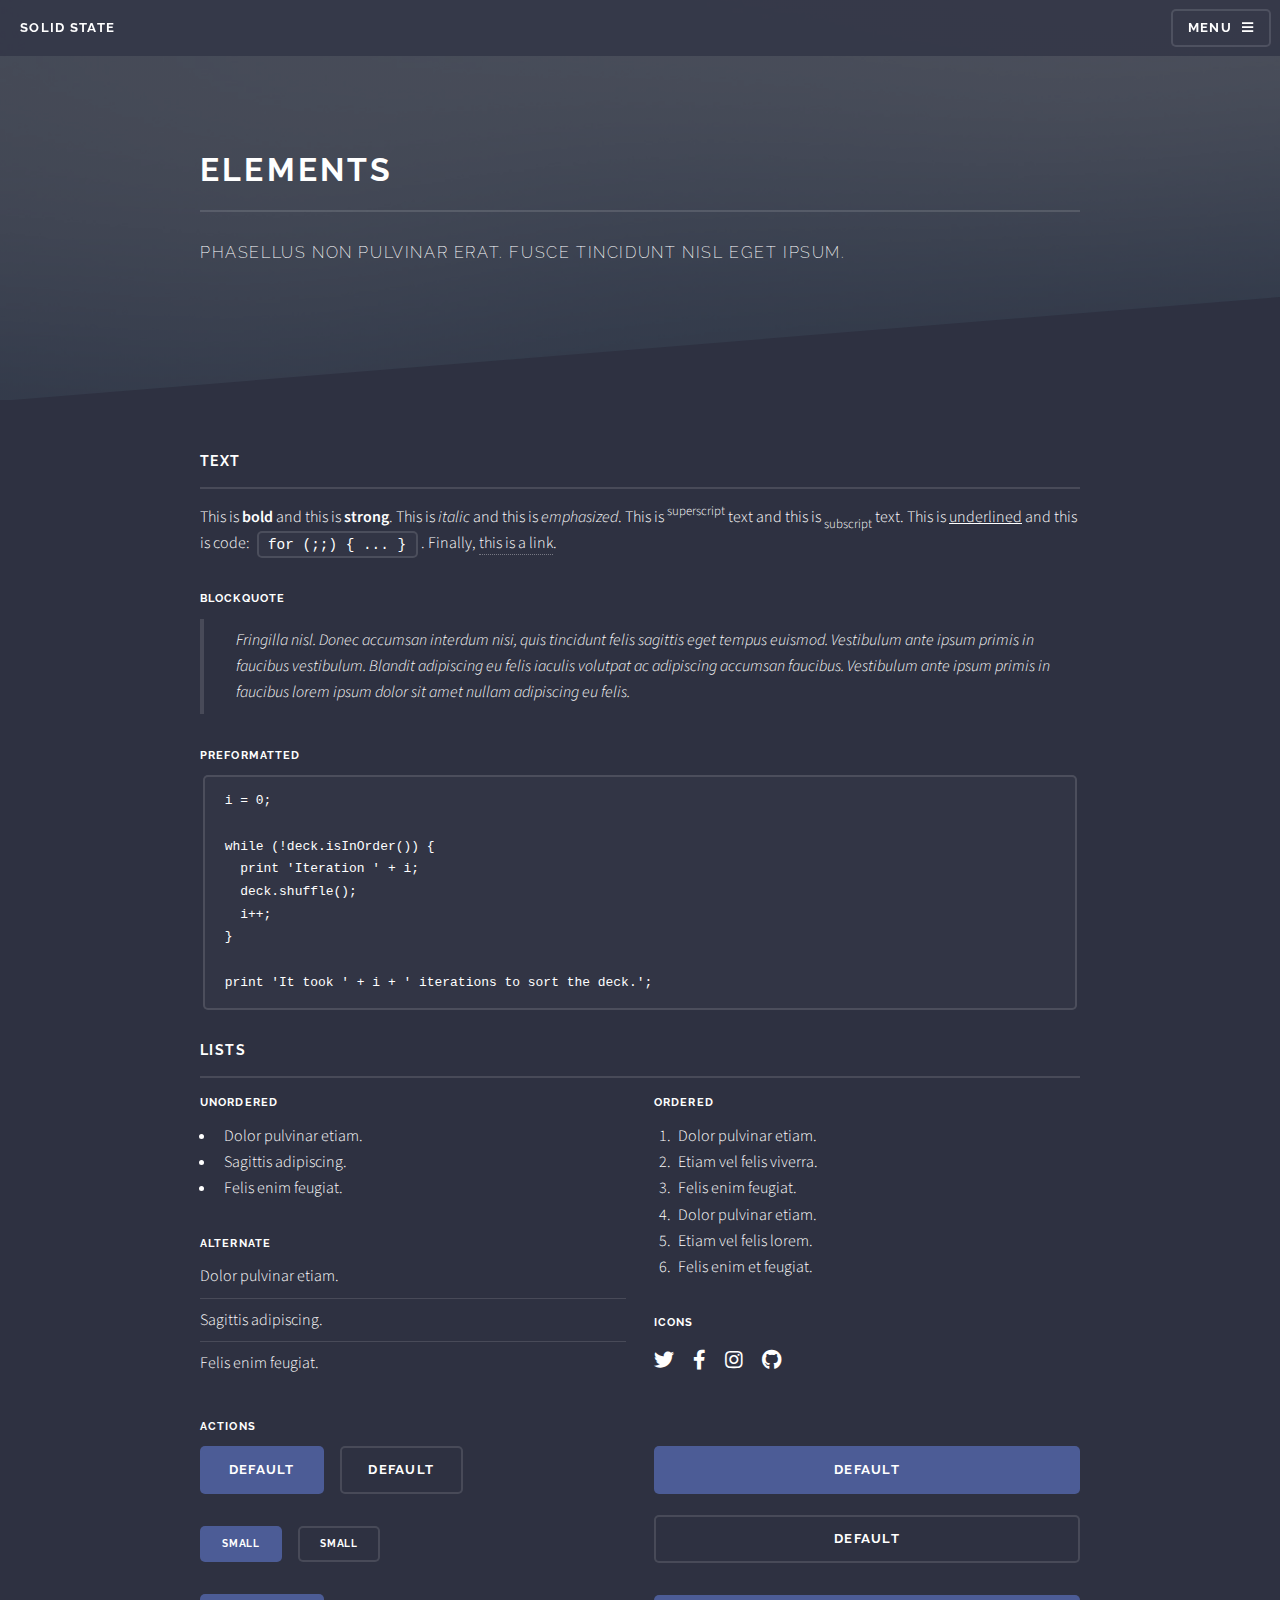
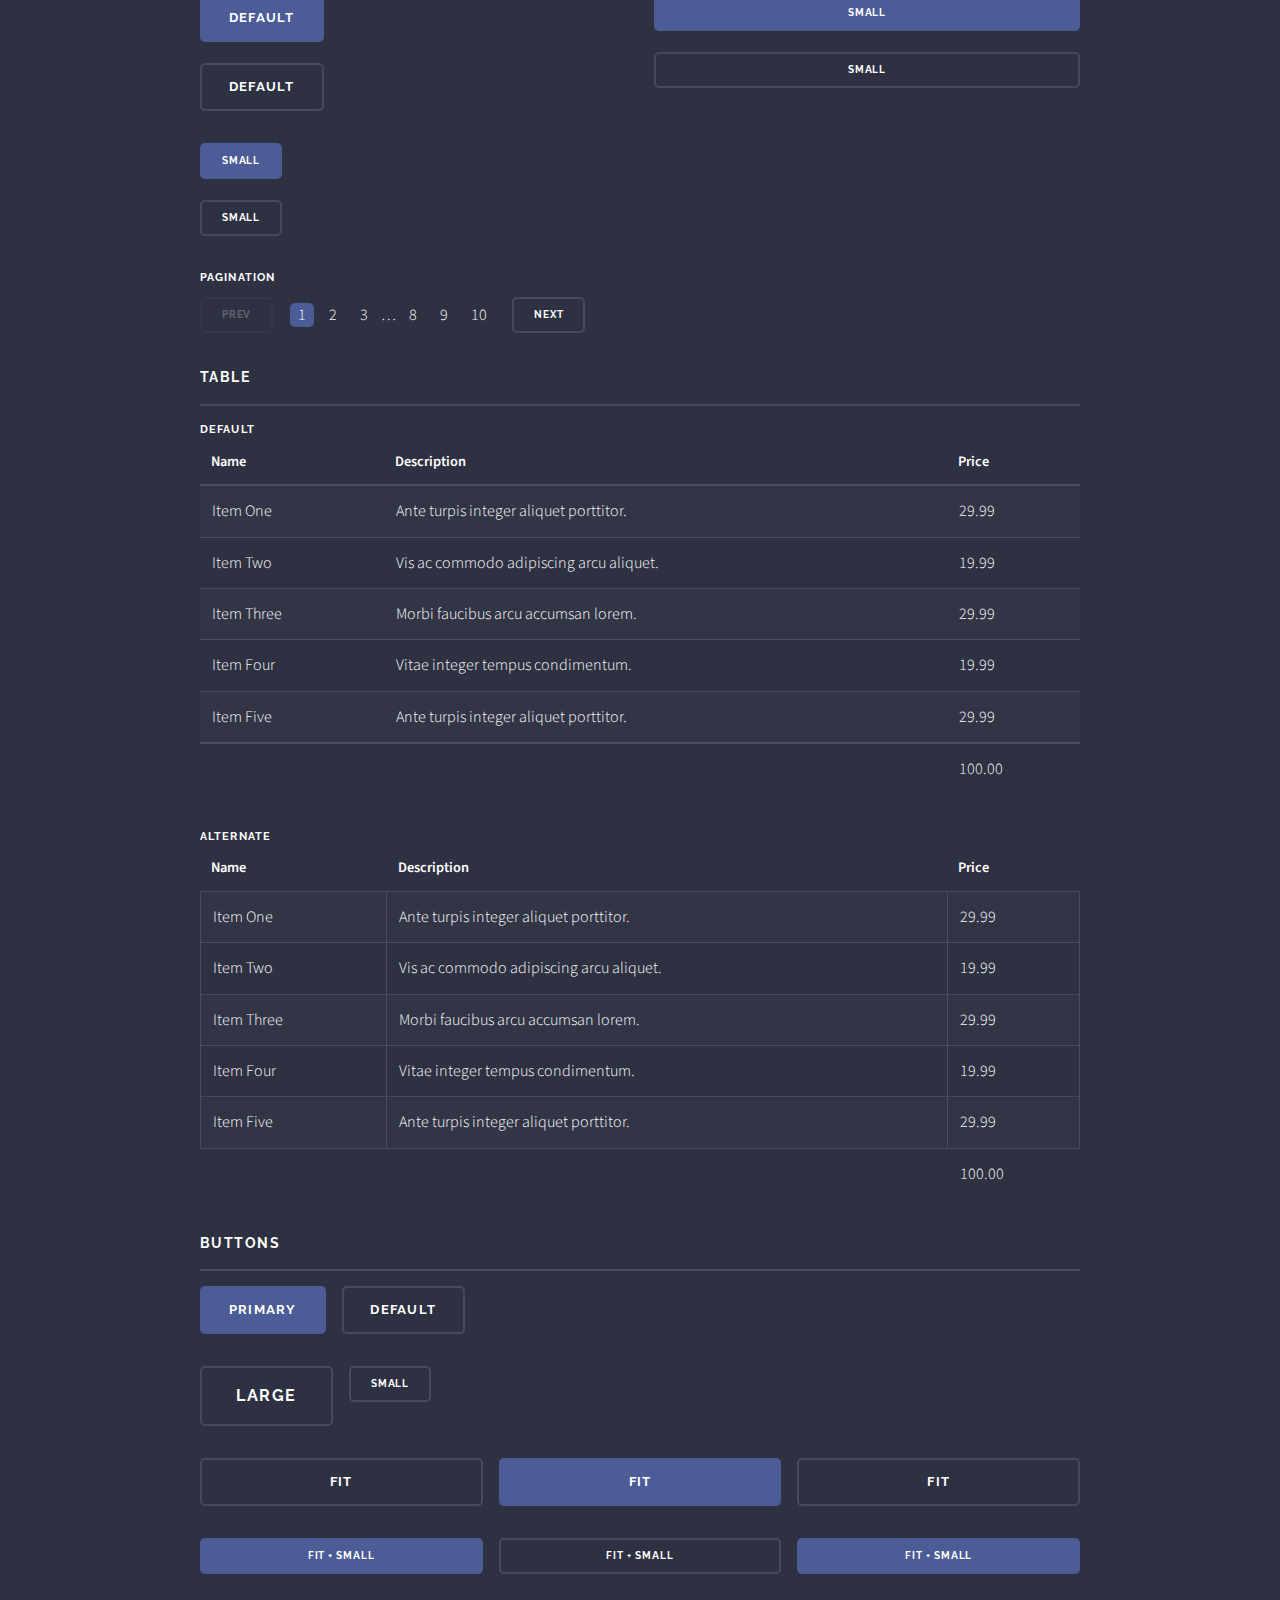
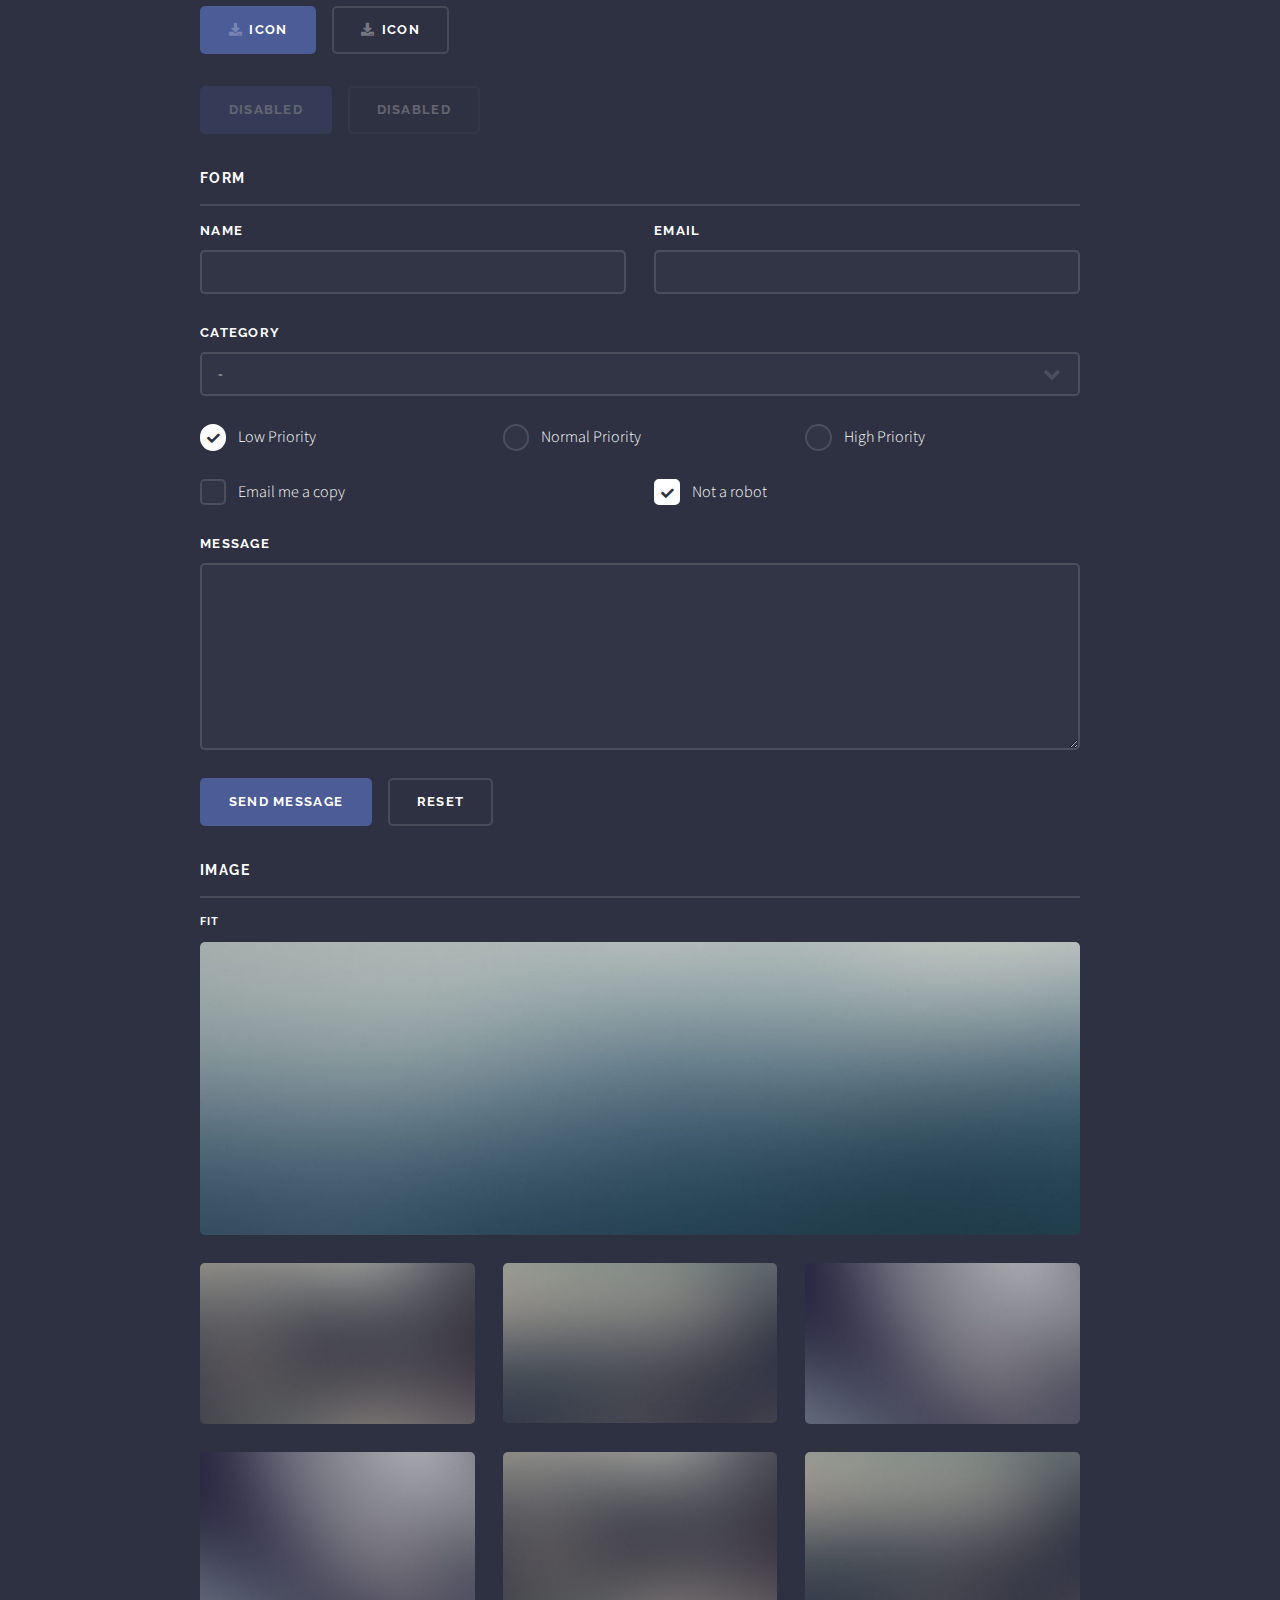
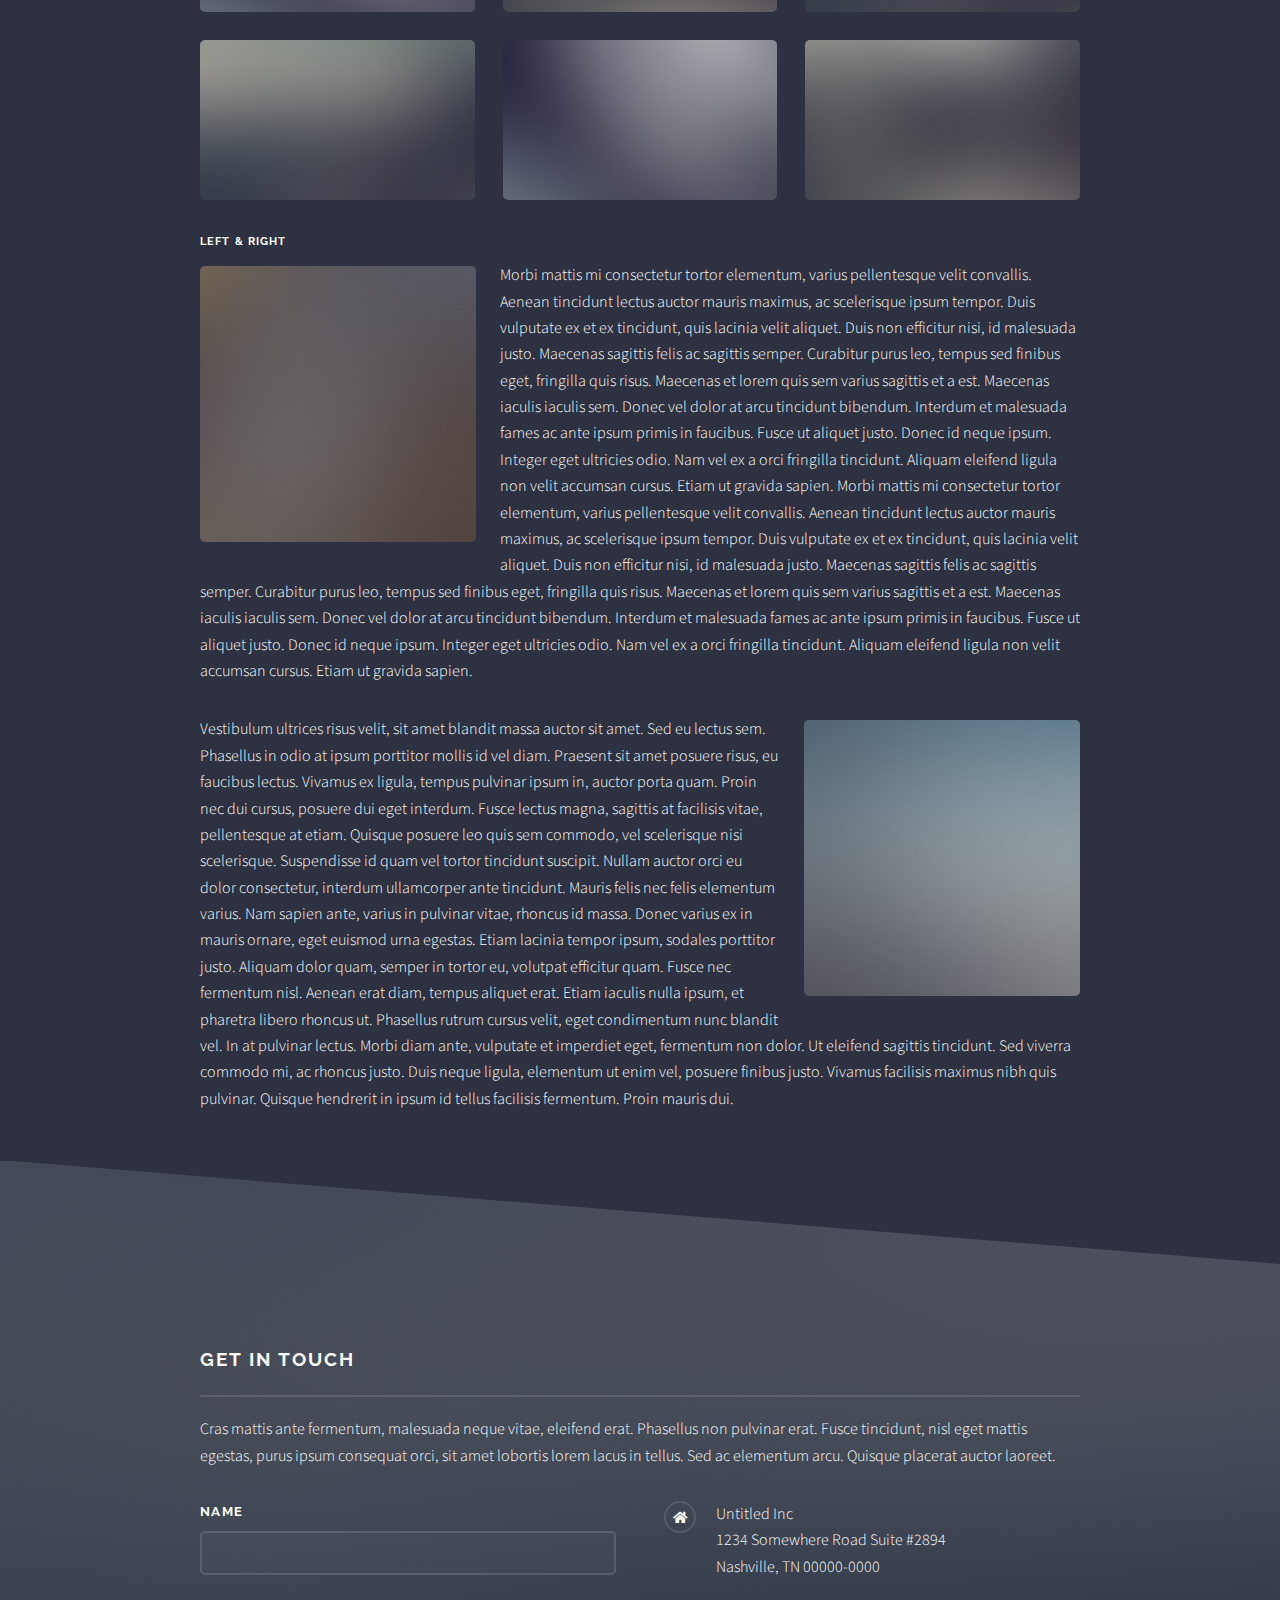
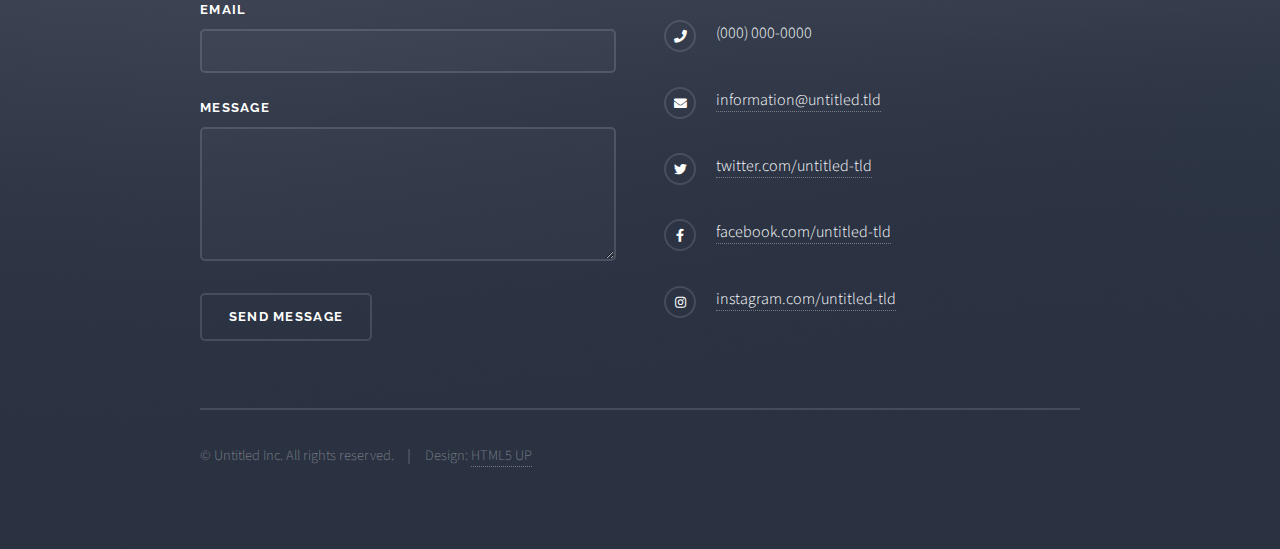
<file: html5up-solid-state/elements.html>
<!DOCTYPE HTML>
<!--
	Solid State by HTML5 UP
	html5up.net | @ajlkn
	Free for personal and commercial use under the CCA 3.0 license (html5up.net/license)
-->
<html>
	<head>
		<title>Elements - Solid State by HTML5 UP</title>
		<meta charset="utf-8" />
		<meta name="viewport" content="width=device-width, initial-scale=1, user-scalable=no" />
		<link rel="stylesheet" href="assets/css/main.css" />
		<noscript><link rel="stylesheet" href="assets/css/noscript.css" /></noscript>
	</head>
	<body class="is-preload">

		<!-- Page Wrapper -->
			<div id="page-wrapper">

				<!-- Header -->
					<header id="header">
						<h1><a href="index.html">Solid State</a></h1>
						<nav>
							<a href="#menu">Menu</a>
						</nav>
					</header>

				<!-- Menu -->
					<nav id="menu">
						<div class="inner">
							<h2>Menu</h2>
							<ul class="links">
								<li><a href="index.html">Home</a></li>
								<li><a href="generic.html">Generic</a></li>
								<li><a href="elements.html">Elements</a></li>
								<li><a href="#">Log In</a></li>
								<li><a href="#">Sign Up</a></li>
							</ul>
							<a href="#" class="close">Close</a>
						</div>
					</nav>

				<!-- Wrapper -->
					<section id="wrapper">
						<header>
							<div class="inner">
								<h2>Elements</h2>
								<p>Phasellus non pulvinar erat. Fusce tincidunt nisl eget ipsum.</p>
							</div>
						</header>

						<!-- Content -->
							<div class="wrapper">
								<div class="inner">

									<section>
										<h3 class="major">Text</h3>
										<p>This is <b>bold</b> and this is <strong>strong</strong>. This is <i>italic</i> and this is <em>emphasized</em>.
										This is <sup>superscript</sup> text and this is <sub>subscript</sub> text.
										This is <u>underlined</u> and this is code: <code>for (;;) { ... }</code>. Finally, <a href="#">this is a link</a>.</p>
										<h4>Blockquote</h4>
										<blockquote>Fringilla nisl. Donec accumsan interdum nisi, quis tincidunt felis sagittis eget tempus euismod. Vestibulum ante ipsum primis in faucibus vestibulum. Blandit adipiscing eu felis iaculis volutpat ac adipiscing accumsan faucibus. Vestibulum ante ipsum primis in faucibus lorem ipsum dolor sit amet nullam adipiscing eu felis.</blockquote>
										<h4>Preformatted</h4>
										<pre><code>i = 0;

while (!deck.isInOrder()) {
  print 'Iteration ' + i;
  deck.shuffle();
  i++;
}

print 'It took ' + i + ' iterations to sort the deck.';</code></pre>
									</section>

									<section>
										<h3 class="major">Lists</h3>
										<div class="row">
											<div class="col-6 col-12-medium">
												<h4>Unordered</h4>
												<ul>
													<li>Dolor pulvinar etiam.</li>
													<li>Sagittis adipiscing.</li>
													<li>Felis enim feugiat.</li>
												</ul>
												<h4>Alternate</h4>
												<ul class="alt">
													<li>Dolor pulvinar etiam.</li>
													<li>Sagittis adipiscing.</li>
													<li>Felis enim feugiat.</li>
												</ul>
											</div>
											<div class="col-6 col-12-medium">
												<h4>Ordered</h4>
												<ol>
													<li>Dolor pulvinar etiam.</li>
													<li>Etiam vel felis viverra.</li>
													<li>Felis enim feugiat.</li>
													<li>Dolor pulvinar etiam.</li>
													<li>Etiam vel felis lorem.</li>
													<li>Felis enim et feugiat.</li>
												</ol>
												<h4>Icons</h4>
												<ul class="icons">
													<li><a href="#" class="icon brands fa-twitter"><span class="label">Twitter</span></a></li>
													<li><a href="#" class="icon brands fa-facebook-f"><span class="label">Facebook</span></a></li>
													<li><a href="#" class="icon brands fa-instagram"><span class="label">Instagram</span></a></li>
													<li><a href="#" class="icon brands fa-github"><span class="label">Github</span></a></li>
												</ul>
											</div>
										</div>
										<h4>Actions</h4>
										<div class="row">
											<div class="col-6 col-12-medium">
												<ul class="actions">
													<li><a href="#" class="button primary">Default</a></li>
													<li><a href="#" class="button">Default</a></li>
												</ul>
												<ul class="actions small">
													<li><a href="#" class="button primary small">Small</a></li>
													<li><a href="#" class="button small">Small</a></li>
												</ul>
												<ul class="actions stacked">
													<li><a href="#" class="button primary">Default</a></li>
													<li><a href="#" class="button">Default</a></li>
												</ul>
												<ul class="actions stacked small">
													<li><a href="#" class="button primary small">Small</a></li>
													<li><a href="#" class="button small">Small</a></li>
												</ul>
											</div>
											<div class="col-6 col-12-medium">
												<ul class="actions stacked">
													<li><a href="#" class="button primary fit">Default</a></li>
													<li><a href="#" class="button fit">Default</a></li>
												</ul>
												<ul class="actions stacked small">
													<li><a href="#" class="button primary small fit">Small</a></li>
													<li><a href="#" class="button small fit">Small</a></li>
												</ul>
											</div>
										</div>
										<h4>Pagination</h4>
										<ul class="pagination">
											<li><span class="button small disabled">Prev</span></li>
											<li><a href="#" class="page active">1</a></li>
											<li><a href="#" class="page">2</a></li>
											<li><a href="#" class="page">3</a></li>
											<li><span>&hellip;</span></li>
											<li><a href="#" class="page">8</a></li>
											<li><a href="#" class="page">9</a></li>
											<li><a href="#" class="page">10</a></li>
											<li><a href="#" class="button small">Next</a></li>
										</ul>
									</section>

									<section>
										<h3 class="major">Table</h3>
										<h4>Default</h4>
										<div class="table-wrapper">
											<table>
												<thead>
													<tr>
														<th>Name</th>
														<th>Description</th>
														<th>Price</th>
													</tr>
												</thead>
												<tbody>
													<tr>
														<td>Item One</td>
														<td>Ante turpis integer aliquet porttitor.</td>
														<td>29.99</td>
													</tr>
													<tr>
														<td>Item Two</td>
														<td>Vis ac commodo adipiscing arcu aliquet.</td>
														<td>19.99</td>
													</tr>
													<tr>
														<td>Item Three</td>
														<td> Morbi faucibus arcu accumsan lorem.</td>
														<td>29.99</td>
													</tr>
													<tr>
														<td>Item Four</td>
														<td>Vitae integer tempus condimentum.</td>
														<td>19.99</td>
													</tr>
													<tr>
														<td>Item Five</td>
														<td>Ante turpis integer aliquet porttitor.</td>
														<td>29.99</td>
													</tr>
												</tbody>
												<tfoot>
													<tr>
														<td colspan="2"></td>
														<td>100.00</td>
													</tr>
												</tfoot>
											</table>
										</div>

										<h4>Alternate</h4>
										<div class="table-wrapper">
											<table class="alt">
												<thead>
													<tr>
														<th>Name</th>
														<th>Description</th>
														<th>Price</th>
													</tr>
												</thead>
												<tbody>
													<tr>
														<td>Item One</td>
														<td>Ante turpis integer aliquet porttitor.</td>
														<td>29.99</td>
													</tr>
													<tr>
														<td>Item Two</td>
														<td>Vis ac commodo adipiscing arcu aliquet.</td>
														<td>19.99</td>
													</tr>
													<tr>
														<td>Item Three</td>
														<td> Morbi faucibus arcu accumsan lorem.</td>
														<td>29.99</td>
													</tr>
													<tr>
														<td>Item Four</td>
														<td>Vitae integer tempus condimentum.</td>
														<td>19.99</td>
													</tr>
													<tr>
														<td>Item Five</td>
														<td>Ante turpis integer aliquet porttitor.</td>
														<td>29.99</td>
													</tr>
												</tbody>
												<tfoot>
													<tr>
														<td colspan="2"></td>
														<td>100.00</td>
													</tr>
												</tfoot>
											</table>
										</div>
									</section>

									<section>
										<h3 class="major">Buttons</h3>
										<ul class="actions">
											<li><a href="#" class="button primary">Primary</a></li>
											<li><a href="#" class="button">Default</a></li>
										</ul>
										<ul class="actions">
											<li><a href="#" class="button large">Large</a></li>
											<li><a href="#" class="button small">Small</a></li>
										</ul>
										<ul class="actions fit">
											<li><a href="#" class="button fit">Fit</a></li>
											<li><a href="#" class="button primary fit">Fit</a></li>
											<li><a href="#" class="button fit">Fit</a></li>
										</ul>
										<ul class="actions fit small">
											<li><a href="#" class="button primary fit small">Fit + Small</a></li>
											<li><a href="#" class="button fit small">Fit + Small</a></li>
											<li><a href="#" class="button primary fit small">Fit + Small</a></li>
										</ul>
										<ul class="actions">
											<li><a href="#" class="button primary icon solid fa-download">Icon</a></li>
											<li><a href="#" class="button icon solid fa-download">Icon</a></li>
										</ul>
										<ul class="actions">
											<li><span class="button primary disabled">Disabled</span></li>
											<li><span class="button disabled">Disabled</span></li>
										</ul>
									</section>

									<section>
										<h3 class="major">Form</h3>
										<form method="post" action="#">
											<div class="row gtr-uniform">
												<div class="col-6 col-12-xsmall">
													<label for="demo-name">Name</label>
													<input type="text" name="demo-name" id="demo-name" value="" />
												</div>
												<div class="col-6 col-12-xsmall">
													<label for="demo-email">Email</label>
													<input type="email" name="demo-email" id="demo-email" value="" />
												</div>
												<div class="col-12">
													<label for="demo-category">Category</label>
													<select name="demo-category" id="demo-category">
														<option value="">-</option>
														<option value="1">Manufacturing</option>
														<option value="1">Shipping</option>
														<option value="1">Administration</option>
														<option value="1">Human Resources</option>
													</select>
												</div>
												<div class="col-4 col-12-small">
													<input type="radio" id="demo-priority-low" name="demo-priority" checked>
													<label for="demo-priority-low">Low Priority</label>
												</div>
												<div class="col-4 col-12-small">
													<input type="radio" id="demo-priority-normal" name="demo-priority">
													<label for="demo-priority-normal">Normal Priority</label>
												</div>
												<div class="col-4 col-12-small">
													<input type="radio" id="demo-priority-high" name="demo-priority">
													<label for="demo-priority-high">High Priority</label>
												</div>
												<div class="col-6 col-12-small">
													<input type="checkbox" id="demo-copy" name="demo-copy">
													<label for="demo-copy">Email me a copy</label>
												</div>
												<div class="col-6 col-12-small">
													<input type="checkbox" id="demo-human" name="demo-human" checked>
													<label for="demo-human">Not a robot</label>
												</div>
												<div class="col-12">
													<label for="demo-message">Message</label>
													<textarea name="demo-message" id="demo-message" rows="6"></textarea>
												</div>
												<div class="col-12">
													<ul class="actions">
														<li><input type="submit" value="Send Message" class="primary" /></li>
														<li><input type="reset" value="Reset" /></li>
													</ul>
												</div>
											</div>
										</form>
									</section>

									<section>
										<h3 class="major">Image</h3>
										<h4>Fit</h4>
										<div class="box alt">
											<div class="row gtr-uniform">
												<div class="col-12"><span class="image fit"><img src="images/pic08.jpg" alt="" /></span></div>
												<div class="col-4"><span class="image fit"><img src="images/pic05.jpg" alt="" /></span></div>
												<div class="col-4"><span class="image fit"><img src="images/pic06.jpg" alt="" /></span></div>
												<div class="col-4"><span class="image fit"><img src="images/pic07.jpg" alt="" /></span></div>
												<div class="col-4"><span class="image fit"><img src="images/pic07.jpg" alt="" /></span></div>
												<div class="col-4"><span class="image fit"><img src="images/pic05.jpg" alt="" /></span></div>
												<div class="col-4"><span class="image fit"><img src="images/pic06.jpg" alt="" /></span></div>
												<div class="col-4"><span class="image fit"><img src="images/pic06.jpg" alt="" /></span></div>
												<div class="col-4"><span class="image fit"><img src="images/pic07.jpg" alt="" /></span></div>
												<div class="col-4"><span class="image fit"><img src="images/pic05.jpg" alt="" /></span></div>
											</div>
										</div>
										<h4>Left &amp; Right</h4>
										<p><span class="image left"><img src="images/pic01.jpg" alt="" /></span>Morbi mattis mi consectetur tortor elementum, varius pellentesque velit convallis. Aenean tincidunt lectus auctor mauris maximus, ac scelerisque ipsum tempor. Duis vulputate ex et ex tincidunt, quis lacinia velit aliquet. Duis non efficitur nisi, id malesuada justo. Maecenas sagittis felis ac sagittis semper. Curabitur purus leo, tempus sed finibus eget, fringilla quis risus. Maecenas et lorem quis sem varius sagittis et a est. Maecenas iaculis iaculis sem. Donec vel dolor at arcu tincidunt bibendum. Interdum et malesuada fames ac ante ipsum primis in faucibus. Fusce ut aliquet justo. Donec id neque ipsum. Integer eget ultricies odio. Nam vel ex a orci fringilla tincidunt. Aliquam eleifend ligula non velit accumsan cursus. Etiam ut gravida sapien. Morbi mattis mi consectetur tortor elementum, varius pellentesque velit convallis. Aenean tincidunt lectus auctor mauris maximus, ac scelerisque ipsum tempor. Duis vulputate ex et ex tincidunt, quis lacinia velit aliquet. Duis non efficitur nisi, id malesuada justo. Maecenas sagittis felis ac sagittis semper. Curabitur purus leo, tempus sed finibus eget, fringilla quis risus. Maecenas et lorem quis sem varius sagittis et a est. Maecenas iaculis iaculis sem. Donec vel dolor at arcu tincidunt bibendum. Interdum et malesuada fames ac ante ipsum primis in faucibus. Fusce ut aliquet justo. Donec id neque ipsum. Integer eget ultricies odio. Nam vel ex a orci fringilla tincidunt. Aliquam eleifend ligula non velit accumsan cursus. Etiam ut gravida sapien.</p>
										<p><span class="image right"><img src="images/pic02.jpg" alt="" /></span>Vestibulum ultrices risus velit, sit amet blandit massa auctor sit amet. Sed eu lectus sem. Phasellus in odio at ipsum porttitor mollis id vel diam. Praesent sit amet posuere risus, eu faucibus lectus. Vivamus ex ligula, tempus pulvinar ipsum in, auctor porta quam. Proin nec dui cursus, posuere dui eget interdum. Fusce lectus magna, sagittis at facilisis vitae, pellentesque at etiam. Quisque posuere leo quis sem commodo, vel scelerisque nisi scelerisque. Suspendisse id quam vel tortor tincidunt suscipit. Nullam auctor orci eu dolor consectetur, interdum ullamcorper ante tincidunt. Mauris felis nec felis elementum varius. Nam sapien ante, varius in pulvinar vitae, rhoncus id massa. Donec varius ex in mauris ornare, eget euismod urna egestas. Etiam lacinia tempor ipsum, sodales porttitor justo. Aliquam dolor quam, semper in tortor eu, volutpat efficitur quam. Fusce nec fermentum nisl. Aenean erat diam, tempus aliquet erat. Etiam iaculis nulla ipsum, et pharetra libero rhoncus ut. Phasellus rutrum cursus velit, eget condimentum nunc blandit vel. In at pulvinar lectus. Morbi diam ante, vulputate et imperdiet eget, fermentum non dolor. Ut eleifend sagittis tincidunt. Sed viverra commodo mi, ac rhoncus justo. Duis neque ligula, elementum ut enim vel, posuere finibus justo. Vivamus facilisis maximus nibh quis pulvinar. Quisque hendrerit in ipsum id tellus facilisis fermentum. Proin mauris dui.</p>
									</section>

								</div>
							</div>

					</section>

				<!-- Footer -->
					<section id="footer">
						<div class="inner">
							<h2 class="major">Get in touch</h2>
							<p>Cras mattis ante fermentum, malesuada neque vitae, eleifend erat. Phasellus non pulvinar erat. Fusce tincidunt, nisl eget mattis egestas, purus ipsum consequat orci, sit amet lobortis lorem lacus in tellus. Sed ac elementum arcu. Quisque placerat auctor laoreet.</p>
							<form method="post" action="#">
								<div class="fields">
									<div class="field">
										<label for="name">Name</label>
										<input type="text" name="name" id="name" />
									</div>
									<div class="field">
										<label for="email">Email</label>
										<input type="email" name="email" id="email" />
									</div>
									<div class="field">
										<label for="message">Message</label>
										<textarea name="message" id="message" rows="4"></textarea>
									</div>
								</div>
								<ul class="actions">
									<li><input type="submit" value="Send Message" /></li>
								</ul>
							</form>
							<ul class="contact">
								<li class="icon solid fa-home">
									Untitled Inc<br />
									1234 Somewhere Road Suite #2894<br />
									Nashville, TN 00000-0000
								</li>
								<li class="icon solid fa-phone">(000) 000-0000</li>
								<li class="icon solid fa-envelope"><a href="#">information@untitled.tld</a></li>
								<li class="icon brands fa-twitter"><a href="#">twitter.com/untitled-tld</a></li>
								<li class="icon brands fa-facebook-f"><a href="#">facebook.com/untitled-tld</a></li>
								<li class="icon brands fa-instagram"><a href="#">instagram.com/untitled-tld</a></li>
							</ul>
							<ul class="copyright">
								<li>&copy; Untitled Inc. All rights reserved.</li><li>Design: <a href="http://html5up.net">HTML5 UP</a></li>
							</ul>
						</div>
					</section>

			</div>

		<!-- Scripts -->
			<script src="assets/js/jquery.min.js"></script>
			<script src="assets/js/jquery.scrollex.min.js"></script>
			<script src="assets/js/browser.min.js"></script>
			<script src="assets/js/breakpoints.min.js"></script>
			<script src="assets/js/util.js"></script>
			<script src="assets/js/main.js"></script>

	</body>
</html>
</file>
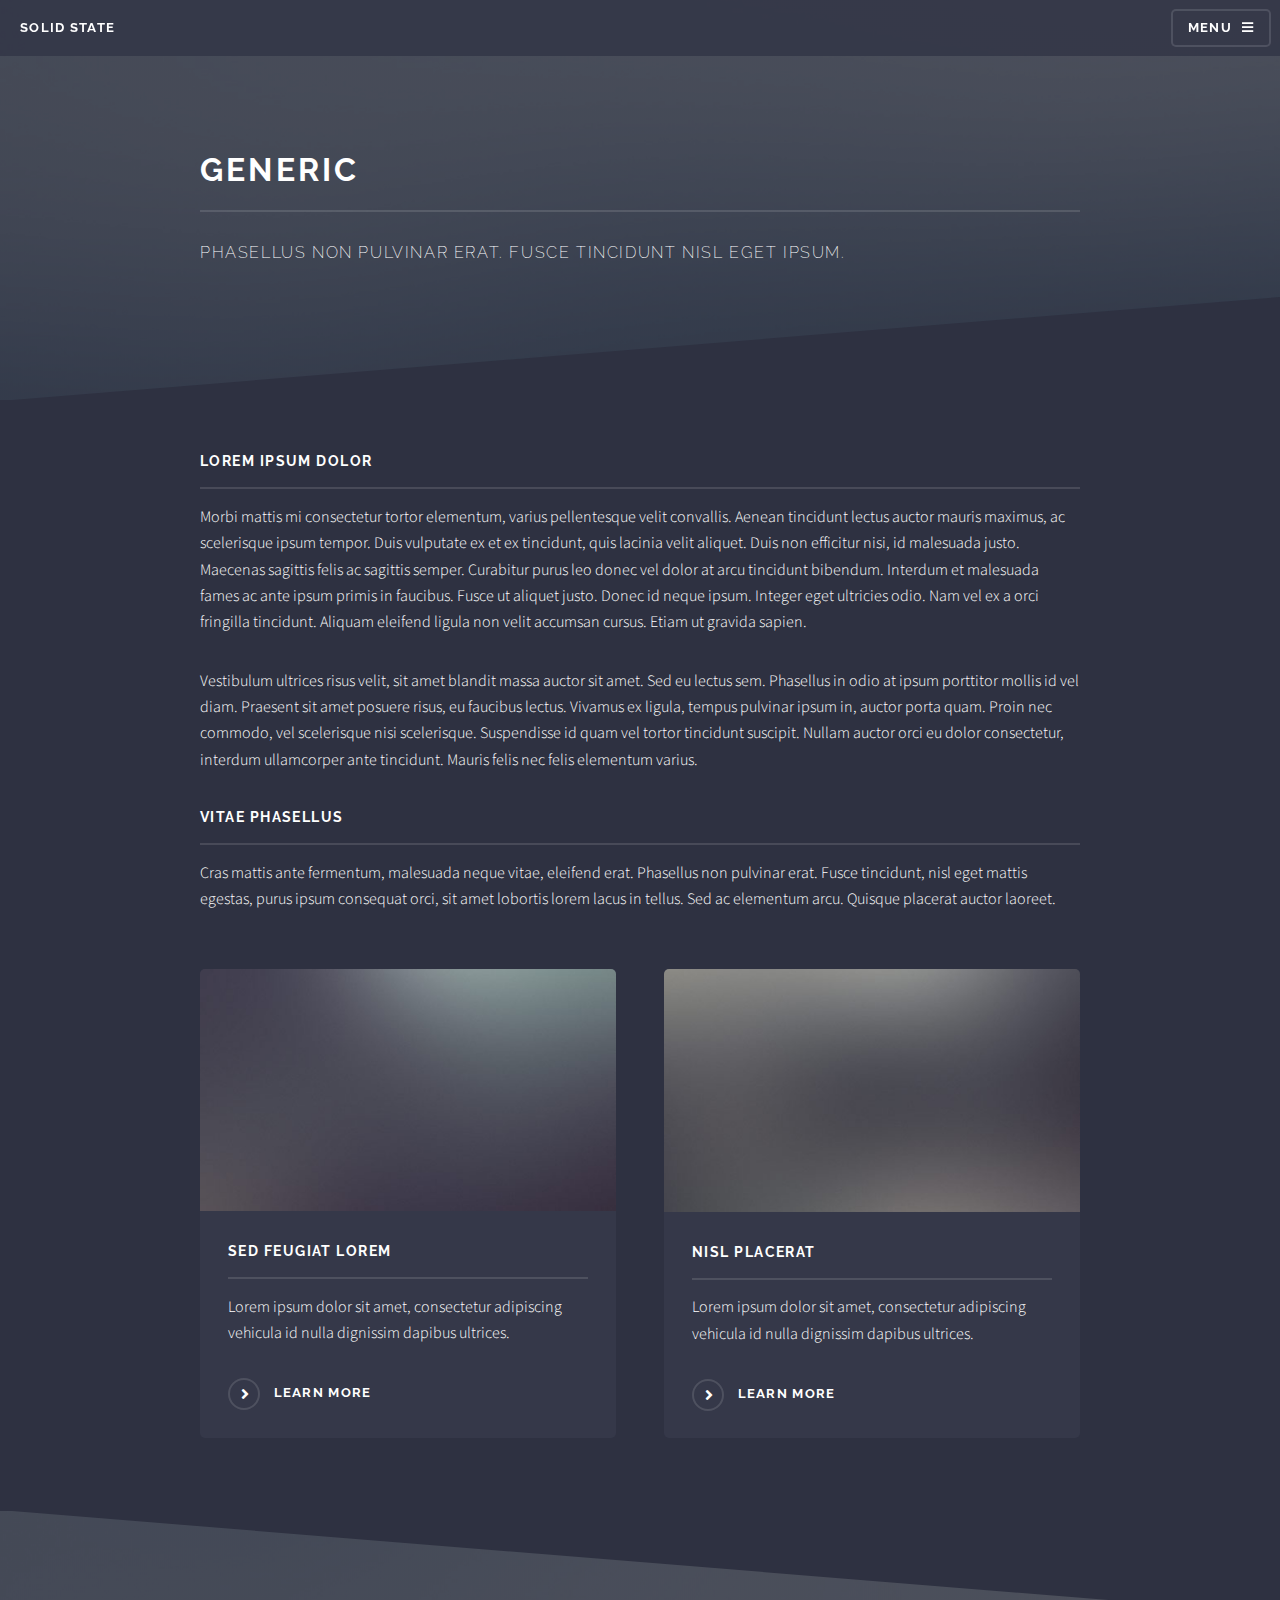
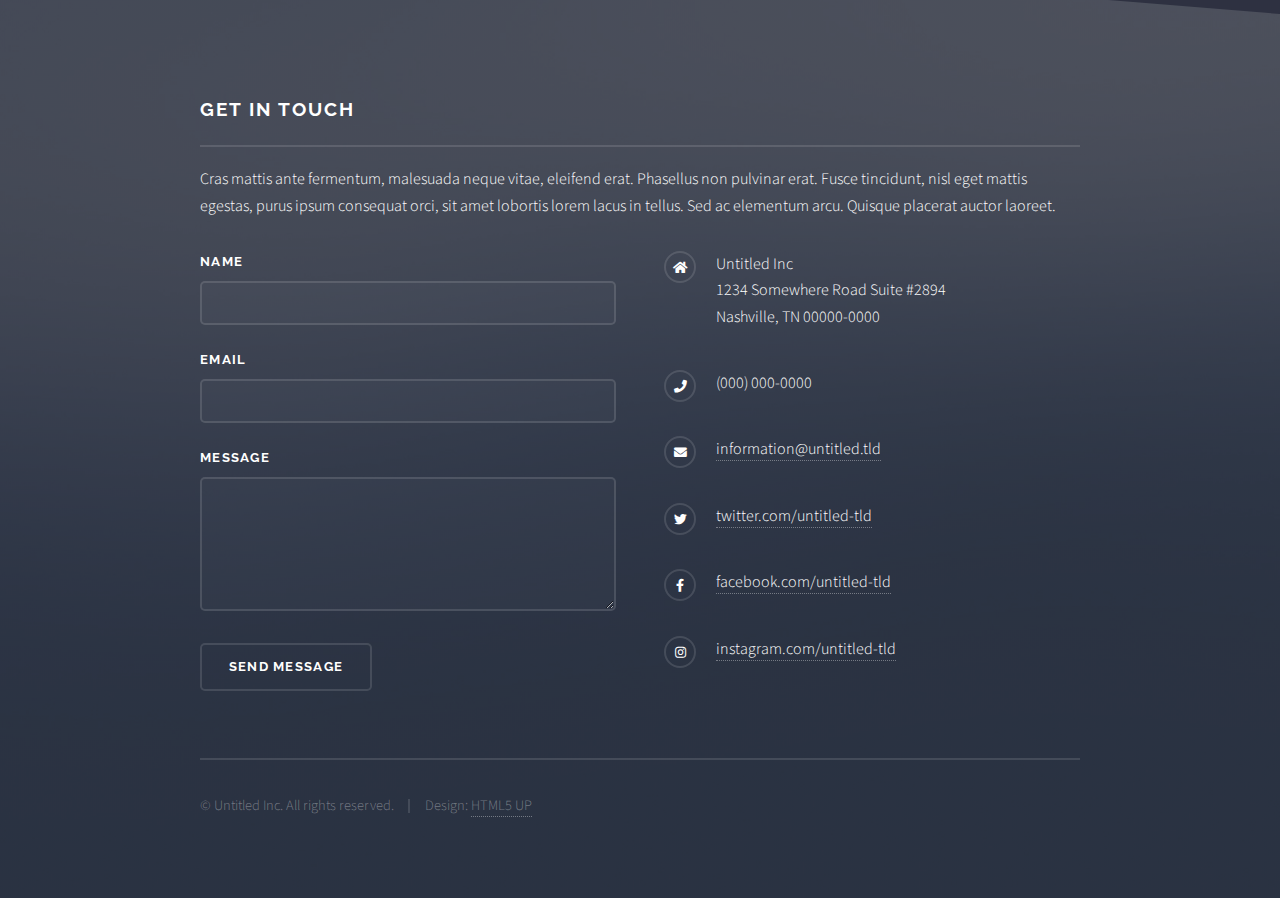
<file: html5up-solid-state/generic.html>
<!DOCTYPE HTML>
<!--
	Solid State by HTML5 UP
	html5up.net | @ajlkn
	Free for personal and commercial use under the CCA 3.0 license (html5up.net/license)
-->
<html>
	<head>
		<title>Generic - Solid State by HTML5 UP</title>
		<meta charset="utf-8" />
		<meta name="viewport" content="width=device-width, initial-scale=1, user-scalable=no" />
		<link rel="stylesheet" href="assets/css/main.css" />
		<noscript><link rel="stylesheet" href="assets/css/noscript.css" /></noscript>
	</head>
	<body class="is-preload">

		<!-- Page Wrapper -->
			<div id="page-wrapper">

				<!-- Header -->
					<header id="header">
						<h1><a href="index.html">Solid State</a></h1>
						<nav>
							<a href="#menu">Menu</a>
						</nav>
					</header>

				<!-- Menu -->
					<nav id="menu">
						<div class="inner">
							<h2>Menu</h2>
							<ul class="links">
								<li><a href="index.html">Home</a></li>
								<li><a href="generic.html">Generic</a></li>
								<li><a href="elements.html">Elements</a></li>
								<li><a href="#">Log In</a></li>
								<li><a href="#">Sign Up</a></li>
							</ul>
							<a href="#" class="close">Close</a>
						</div>
					</nav>

				<!-- Wrapper -->
					<section id="wrapper">
						<header>
							<div class="inner">
								<h2>Generic</h2>
								<p>Phasellus non pulvinar erat. Fusce tincidunt nisl eget ipsum.</p>
							</div>
						</header>

						<!-- Content -->
							<div class="wrapper">
								<div class="inner">

									<h3 class="major">Lorem ipsum dolor</h3>
									<p>Morbi mattis mi consectetur tortor elementum, varius pellentesque velit convallis. Aenean tincidunt lectus auctor mauris maximus, ac scelerisque ipsum tempor. Duis vulputate ex et ex tincidunt, quis lacinia velit aliquet. Duis non efficitur nisi, id malesuada justo. Maecenas sagittis felis ac sagittis semper. Curabitur purus leo donec vel dolor at arcu tincidunt bibendum. Interdum et malesuada fames ac ante ipsum primis in faucibus. Fusce ut aliquet justo. Donec id neque ipsum. Integer eget ultricies odio. Nam vel ex a orci fringilla tincidunt. Aliquam eleifend ligula non velit accumsan cursus. Etiam ut gravida sapien.</p>

									<p>Vestibulum ultrices risus velit, sit amet blandit massa auctor sit amet. Sed eu lectus sem. Phasellus in odio at ipsum porttitor mollis id vel diam. Praesent sit amet posuere risus, eu faucibus lectus. Vivamus ex ligula, tempus pulvinar ipsum in, auctor porta quam. Proin nec commodo, vel scelerisque nisi scelerisque. Suspendisse id quam vel tortor tincidunt suscipit. Nullam auctor orci eu dolor consectetur, interdum ullamcorper ante tincidunt. Mauris felis nec felis elementum varius.</p>

									<h3 class="major">Vitae phasellus</h3>
									<p>Cras mattis ante fermentum, malesuada neque vitae, eleifend erat. Phasellus non pulvinar erat. Fusce tincidunt, nisl eget mattis egestas, purus ipsum consequat orci, sit amet lobortis lorem lacus in tellus. Sed ac elementum arcu. Quisque placerat auctor laoreet.</p>

									<section class="features">
										<article>
											<a href="#" class="image"><img src="images/pic04.jpg" alt="" /></a>
											<h3 class="major">Sed feugiat lorem</h3>
											<p>Lorem ipsum dolor sit amet, consectetur adipiscing vehicula id nulla dignissim dapibus ultrices.</p>
											<a href="#" class="special">Learn more</a>
										</article>
										<article>
											<a href="#" class="image"><img src="images/pic05.jpg" alt="" /></a>
											<h3 class="major">Nisl placerat</h3>
											<p>Lorem ipsum dolor sit amet, consectetur adipiscing vehicula id nulla dignissim dapibus ultrices.</p>
											<a href="#" class="special">Learn more</a>
										</article>
									</section>

								</div>
							</div>

					</section>

				<!-- Footer -->
					<section id="footer">
						<div class="inner">
							<h2 class="major">Get in touch</h2>
							<p>Cras mattis ante fermentum, malesuada neque vitae, eleifend erat. Phasellus non pulvinar erat. Fusce tincidunt, nisl eget mattis egestas, purus ipsum consequat orci, sit amet lobortis lorem lacus in tellus. Sed ac elementum arcu. Quisque placerat auctor laoreet.</p>
							<form method="post" action="#">
								<div class="fields">
									<div class="field">
										<label for="name">Name</label>
										<input type="text" name="name" id="name" />
									</div>
									<div class="field">
										<label for="email">Email</label>
										<input type="email" name="email" id="email" />
									</div>
									<div class="field">
										<label for="message">Message</label>
										<textarea name="message" id="message" rows="4"></textarea>
									</div>
								</div>
								<ul class="actions">
									<li><input type="submit" value="Send Message" /></li>
								</ul>
							</form>
							<ul class="contact">
								<li class="icon solid fa-home">
									Untitled Inc<br />
									1234 Somewhere Road Suite #2894<br />
									Nashville, TN 00000-0000
								</li>
								<li class="icon solid fa-phone">(000) 000-0000</li>
								<li class="icon solid fa-envelope"><a href="#">information@untitled.tld</a></li>
								<li class="icon brands fa-twitter"><a href="#">twitter.com/untitled-tld</a></li>
								<li class="icon brands fa-facebook-f"><a href="#">facebook.com/untitled-tld</a></li>
								<li class="icon brands fa-instagram"><a href="#">instagram.com/untitled-tld</a></li>
							</ul>
							<ul class="copyright">
								<li>&copy; Untitled Inc. All rights reserved.</li><li>Design: <a href="http://html5up.net">HTML5 UP</a></li>
							</ul>
						</div>
					</section>

			</div>

		<!-- Scripts -->
			<script src="assets/js/jquery.min.js"></script>
			<script src="assets/js/jquery.scrollex.min.js"></script>
			<script src="assets/js/browser.min.js"></script>
			<script src="assets/js/breakpoints.min.js"></script>
			<script src="assets/js/util.js"></script>
			<script src="assets/js/main.js"></script>

	</body>
</html>
</file>
<file: html5up-solid-state/assets/css/noscript.css>
/*
	Solid State by HTML5 UP
	html5up.net | @ajlkn
	Free for personal and commercial use under the CCA 3.0 license (html5up.net/license)
*/

/* Banner */

	body.is-preload #banner .logo {
		-moz-transform: none;
		-webkit-transform: none;
		-ms-transform: none;
		transform: none;
		opacity: 1;
	}

	body.is-preload #banner h2 {
		opacity: 1;
		-moz-transform: none;
		-webkit-transform: none;
		-ms-transform: none;
		transform: none;
		-moz-filter: none;
		-webkit-filter: none;
		-ms-filter: none;
		filter: none;
	}

	body.is-preload #banner p {
		opacity: 01;
		-moz-transform: none;
		-webkit-transform: none;
		-ms-transform: none;
		transform: none;
		-moz-filter: none;
		-webkit-filter: none;
		-ms-filter: none;
		filter: none;
	}
</file>
<file: assets/css/noscript.css>
/*
	Solid State by HTML5 UP
	html5up.net | @ajlkn
	Free for personal and commercial use under the CCA 3.0 license (html5up.net/license)
*/

/* Banner */

	body.is-preload #banner .logo {
		-moz-transform: none;
		-webkit-transform: none;
		-ms-transform: none;
		transform: none;
		opacity: 1;
	}

	body.is-preload #banner h2 {
		opacity: 1;
		-moz-transform: none;
		-webkit-transform: none;
		-ms-transform: none;
		transform: none;
		-moz-filter: none;
		-webkit-filter: none;
		-ms-filter: none;
		filter: none;
	}

	body.is-preload #banner p {
		opacity: 01;
		-moz-transform: none;
		-webkit-transform: none;
		-ms-transform: none;
		transform: none;
		-moz-filter: none;
		-webkit-filter: none;
		-ms-filter: none;
		filter: none;
	}
</file>
<file: html5up-solid-state/assets/css/main.css>
@import url(fontawesome-all.min.css);
@import url("https://fonts.googleapis.com/css?family=Raleway:200,700|Source+Sans+Pro:300,600,300italic,600italic");

/*
	Solid State by HTML5 UP
	html5up.net | @ajlkn
	Free for personal and commercial use under the CCA 3.0 license (html5up.net/license)
*/

html, body, div, span, applet, object,
iframe, h1, h2, h3, h4, h5, h6, p, blockquote,
pre, a, abbr, acronym, address, big, cite,
code, del, dfn, em, img, ins, kbd, q, s, samp,
small, strike, strong, sub, sup, tt, var, b,
u, i, center, dl, dt, dd, ol, ul, li, fieldset,
form, label, legend, table, caption, tbody,
tfoot, thead, tr, th, td, article, aside,
canvas, details, embed, figure, figcaption,
footer, header, hgroup, menu, nav, output, ruby,
section, summary, time, mark, audio, video {
	margin: 0;
	padding: 0;
	border: 0;
	font-size: 100%;
	font: inherit;
	vertical-align: baseline;}

article, aside, details, figcaption, figure,
footer, header, hgroup, menu, nav, section {
	display: block;}

body {
	line-height: 1;
}

ol, ul {
	list-style: none;
}

blockquote, q {
	quotes: none;
}

	blockquote:before, blockquote:after, q:before, q:after {
		content: '';
		content: none;
	}

table {
	border-collapse: collapse;
	border-spacing: 0;
}

body {
	-webkit-text-size-adjust: none;
}

mark {
	background-color: transparent;
	color: inherit;
}

input::-moz-focus-inner {
	border: 0;
	padding: 0;
}

input, select, textarea {
	-moz-appearance: none;
	-webkit-appearance: none;
	-ms-appearance: none;
	appearance: none;
}

/* Basic */

	@-ms-viewport {
		width: device-width;
	}

	body {
		-ms-overflow-style: scrollbar;
	}

	@media screen and (max-width: 480px) {

		html, body {
			min-width: 320px;
		}

	}

	html {
		box-sizing: border-box;
	}

	*, *:before, *:after {
		box-sizing: inherit;
	}

	body {
		background-color: #2e3141;
		background-image: linear-gradient(to top, rgba(46, 49, 65, 0.8), rgba(46, 49, 65, 0.8)), url("../../images/bg.jpg");
		background-size: auto, cover;
		background-attachment: fixed, fixed;
		background-position: center, center;
	}

		body.is-preload *, body.is-preload *:before, body.is-preload *:after {
			-moz-animation: none !important;
			-webkit-animation: none !important;
			-ms-animation: none !important;
			animation: none !important;
			-moz-transition: none !important;
			-webkit-transition: none !important;
			-ms-transition: none !important;
			transition: none !important;
		}

/* Type */

	body, input, select, textarea {
		color: #ffffff;
		font-family: "Source Sans Pro", Helvetica, sans-serif;
		font-size: 16.5pt;
		font-weight: 300;
		line-height: 1.65;
	}

		@media screen and (max-width: 1680px) {

			body, input, select, textarea {
				font-size: 13pt;
			}

		}

		@media screen and (max-width: 1280px) {

			body, input, select, textarea {
				font-size: 12pt;
			}

		}

		@media screen and (max-width: 980px) {

			body, input, select, textarea {
				font-size: 12pt;
			}

		}

		@media screen and (max-width: 736px) {

			body, input, select, textarea {
				font-size: 12pt;
			}

		}

		@media screen and (max-width: 480px) {

			body, input, select, textarea {
				font-size: 12pt;
			}

		}

	a {
		-moz-transition: color 0.2s ease-in-out, border-bottom-color 0.2s ease-in-out;
		-webkit-transition: color 0.2s ease-in-out, border-bottom-color 0.2s ease-in-out;
		-ms-transition: color 0.2s ease-in-out, border-bottom-color 0.2s ease-in-out;
		transition: color 0.2s ease-in-out, border-bottom-color 0.2s ease-in-out;
		border-bottom: dotted 1px rgba(255, 255, 255, 0.35);
		color: #ffffff;
		text-decoration: none;
	}

		a:hover {
			border-bottom-color: transparent;
			color: #ffffff !important;
		}

		a.special:not(.button) {
			text-decoration: none;
			border-bottom: 0;
			display: block;
			font-family: Raleway, Helvetica, sans-serif;
			font-size: 0.8em;
			font-weight: 700;
			letter-spacing: 0.1em;
			margin: 0 0 2em 0;
			text-transform: uppercase;
		}

			a.special:not(.button):before {
				-moz-osx-font-smoothing: grayscale;
				-webkit-font-smoothing: antialiased;
				display: inline-block;
				font-style: normal;
				font-variant: normal;
				text-rendering: auto;
				line-height: 1;
				text-transform: none !important;
				font-family: 'Font Awesome 5 Free';
				font-weight: 900;
			}

			a.special:not(.button):before {
				-moz-transition: background-color 0.2s ease-in-out;
				-webkit-transition: background-color 0.2s ease-in-out;
				-ms-transition: background-color 0.2s ease-in-out;
				transition: background-color 0.2s ease-in-out;
				border-radius: 100%;
				border: solid 2px rgba(255, 255, 255, 0.125);
				content: '\f105';
				display: inline-block;
				font-size: 1.25em;
				height: 2em;
				line-height: 1.75em;
				margin-right: 0.85em;
				text-align: center;
				text-indent: 0.15em;
				vertical-align: middle;
				width: 2em;
			}

			a.special:not(.button):hover:before {
				background-color: rgba(255, 255, 255, 0.025);
			}

			a.special:not(.button):active:before {
				background-color: rgba(255, 255, 255, 0.075);
			}

	strong, b {
		color: #ffffff;
		font-weight: 600;
	}

	em, i {
		font-style: italic;
	}

	p {
		margin: 0 0 2em 0;
	}

	h1, h2, h3, h4, h5, h6 {
		color: #ffffff;
		font-family: Raleway, Helvetica, sans-serif;
		font-weight: 700;
		letter-spacing: 0.1em;
		margin: 0 0 1em 0;
		text-transform: uppercase;
	}

		h1 a, h2 a, h3 a, h4 a, h5 a, h6 a {
			color: inherit;
			text-decoration: none;
			border-bottom: 0;
		}

		h1 span, h2 span, h3 span, h4 span, h5 span, h6 span {
			font-weight: 200;
		}

		h1.major, h2.major, h3.major, h4.major, h5.major, h6.major {
			padding-bottom: 1em;
			border-bottom: solid 2px rgba(255, 255, 255, 0.125);
		}

	h2 {
		font-size: 1.2em;
	}

	h3 {
		font-size: 0.9em;
	}

	h4 {
		font-size: 0.7em;
	}

	h5 {
		font-size: 0.7em;
	}

	h6 {
		font-size: 0.7em;
	}

	@media screen and (max-width: 736px) {

		h2 {
			font-size: 1em;
		}

		h3 {
			font-size: 0.8em;
		}

	}

	sub {
		font-size: 0.8em;
		position: relative;
		top: 0.5em;
	}

	sup {
		font-size: 0.8em;
		position: relative;
		top: -0.5em;
	}

	blockquote {
		border-left: solid 4px rgba(255, 255, 255, 0.125);
		font-style: italic;
		margin: 0 0 2em 0;
		padding: 0.5em 0 0.5em 2em;
	}

	code {
		background: rgba(255, 255, 255, 0.025);
		border-radius: 5px;
		border: solid 2px rgba(255, 255, 255, 0.125);
		font-family: "Courier New", monospace;
		font-size: 0.9em;
		margin: 0 0.25em;
		padding: 0.25em 0.65em;
	}

	pre {
		-webkit-overflow-scrolling: touch;
		font-family: "Courier New", monospace;
		font-size: 0.9em;
		margin: 0 0 2em 0;
	}

		pre code {
			display: block;
			line-height: 1.75em;
			padding: 1em 1.5em;
			overflow-x: auto;
		}

	hr {
		border: 0;
		border-bottom: solid 2px rgba(255, 255, 255, 0.125);
		margin: 2.5em 0;
	}

		hr.major {
			margin: 4em 0;
		}

	.align-left {
		text-align: left;
	}

	.align-center {
		text-align: center;
	}

	.align-right {
		text-align: right;
	}

/* Row */

	.row {
		display: flex;
		flex-wrap: wrap;
		box-sizing: border-box;
		align-items: stretch;
	}

		.row > * {
			box-sizing: border-box;
		}

		.row.gtr-uniform > * > :last-child {
			margin-bottom: 0;
		}

		.row.aln-left {
			justify-content: flex-start;
		}

		.row.aln-center {
			justify-content: center;
		}

		.row.aln-right {
			justify-content: flex-end;
		}

		.row.aln-top {
			align-items: flex-start;
		}

		.row.aln-middle {
			align-items: center;
		}

		.row.aln-bottom {
			align-items: flex-end;
		}

		.row > .imp {
			order: -1;
		}

		.row > .col-1 {
			width: 8.33333%;
		}

		.row > .off-1 {
			margin-left: 8.33333%;
		}

		.row > .col-2 {
			width: 16.66667%;
		}

		.row > .off-2 {
			margin-left: 16.66667%;
		}

		.row > .col-3 {
			width: 25%;
		}

		.row > .off-3 {
			margin-left: 25%;
		}

		.row > .col-4 {
			width: 33.33333%;
		}

		.row > .off-4 {
			margin-left: 33.33333%;
		}

		.row > .col-5 {
			width: 41.66667%;
		}

		.row > .off-5 {
			margin-left: 41.66667%;
		}

		.row > .col-6 {
			width: 50%;
		}

		.row > .off-6 {
			margin-left: 50%;
		}

		.row > .col-7 {
			width: 58.33333%;
		}

		.row > .off-7 {
			margin-left: 58.33333%;
		}

		.row > .col-8 {
			width: 66.66667%;
		}

		.row > .off-8 {
			margin-left: 66.66667%;
		}

		.row > .col-9 {
			width: 75%;
		}

		.row > .off-9 {
			margin-left: 75%;
		}

		.row > .col-10 {
			width: 83.33333%;
		}

		.row > .off-10 {
			margin-left: 83.33333%;
		}

		.row > .col-11 {
			width: 91.66667%;
		}

		.row > .off-11 {
			margin-left: 91.66667%;
		}

		.row > .col-12 {
			width: 100%;
		}

		.row > .off-12 {
			margin-left: 100%;
		}

		.row.gtr-0 {
			margin-top: 0;
			margin-left: 0em;
		}

			.row.gtr-0 > * {
				padding: 0 0 0 0em;
			}

			.row.gtr-0.gtr-uniform {
				margin-top: 0em;
			}

				.row.gtr-0.gtr-uniform > * {
					padding-top: 0em;
				}

		.row.gtr-25 {
			margin-top: 0;
			margin-left: -0.4375em;
		}

			.row.gtr-25 > * {
				padding: 0 0 0 0.4375em;
			}

			.row.gtr-25.gtr-uniform {
				margin-top: -0.4375em;
			}

				.row.gtr-25.gtr-uniform > * {
					padding-top: 0.4375em;
				}

		.row.gtr-50 {
			margin-top: 0;
			margin-left: -0.875em;
		}

			.row.gtr-50 > * {
				padding: 0 0 0 0.875em;
			}

			.row.gtr-50.gtr-uniform {
				margin-top: -0.875em;
			}

				.row.gtr-50.gtr-uniform > * {
					padding-top: 0.875em;
				}

		.row {
			margin-top: 0;
			margin-left: -1.75em;
		}

			.row > * {
				padding: 0 0 0 1.75em;
			}

			.row.gtr-uniform {
				margin-top: -1.75em;
			}

				.row.gtr-uniform > * {
					padding-top: 1.75em;
				}

		.row.gtr-150 {
			margin-top: 0;
			margin-left: -2.625em;
		}

			.row.gtr-150 > * {
				padding: 0 0 0 2.625em;
			}

			.row.gtr-150.gtr-uniform {
				margin-top: -2.625em;
			}

				.row.gtr-150.gtr-uniform > * {
					padding-top: 2.625em;
				}

		.row.gtr-200 {
			margin-top: 0;
			margin-left: -3.5em;
		}

			.row.gtr-200 > * {
				padding: 0 0 0 3.5em;
			}

			.row.gtr-200.gtr-uniform {
				margin-top: -3.5em;
			}

				.row.gtr-200.gtr-uniform > * {
					padding-top: 3.5em;
				}

		@media screen and (max-width: 1680px) {

			.row {
				display: flex;
				flex-wrap: wrap;
				box-sizing: border-box;
				align-items: stretch;
			}

				.row > * {
					box-sizing: border-box;
				}

				.row.gtr-uniform > * > :last-child {
					margin-bottom: 0;
				}

				.row.aln-left {
					justify-content: flex-start;
				}

				.row.aln-center {
					justify-content: center;
				}

				.row.aln-right {
					justify-content: flex-end;
				}

				.row.aln-top {
					align-items: flex-start;
				}

				.row.aln-middle {
					align-items: center;
				}

				.row.aln-bottom {
					align-items: flex-end;
				}

				.row > .imp-xlarge {
					order: -1;
				}

				.row > .col-1-xlarge {
					width: 8.33333%;
				}

				.row > .off-1-xlarge {
					margin-left: 8.33333%;
				}

				.row > .col-2-xlarge {
					width: 16.66667%;
				}

				.row > .off-2-xlarge {
					margin-left: 16.66667%;
				}

				.row > .col-3-xlarge {
					width: 25%;
				}

				.row > .off-3-xlarge {
					margin-left: 25%;
				}

				.row > .col-4-xlarge {
					width: 33.33333%;
				}

				.row > .off-4-xlarge {
					margin-left: 33.33333%;
				}

				.row > .col-5-xlarge {
					width: 41.66667%;
				}

				.row > .off-5-xlarge {
					margin-left: 41.66667%;
				}

				.row > .col-6-xlarge {
					width: 50%;
				}

				.row > .off-6-xlarge {
					margin-left: 50%;
				}

				.row > .col-7-xlarge {
					width: 58.33333%;
				}

				.row > .off-7-xlarge {
					margin-left: 58.33333%;
				}

				.row > .col-8-xlarge {
					width: 66.66667%;
				}

				.row > .off-8-xlarge {
					margin-left: 66.66667%;
				}

				.row > .col-9-xlarge {
					width: 75%;
				}

				.row > .off-9-xlarge {
					margin-left: 75%;
				}

				.row > .col-10-xlarge {
					width: 83.33333%;
				}

				.row > .off-10-xlarge {
					margin-left: 83.33333%;
				}

				.row > .col-11-xlarge {
					width: 91.66667%;
				}

				.row > .off-11-xlarge {
					margin-left: 91.66667%;
				}

				.row > .col-12-xlarge {
					width: 100%;
				}

				.row > .off-12-xlarge {
					margin-left: 100%;
				}

				.row.gtr-0 {
					margin-top: 0;
					margin-left: 0em;
				}

					.row.gtr-0 > * {
						padding: 0 0 0 0em;
					}

					.row.gtr-0.gtr-uniform {
						margin-top: 0em;
					}

						.row.gtr-0.gtr-uniform > * {
							padding-top: 0em;
						}

				.row.gtr-25 {
					margin-top: 0;
					margin-left: -0.4375em;
				}

					.row.gtr-25 > * {
						padding: 0 0 0 0.4375em;
					}

					.row.gtr-25.gtr-uniform {
						margin-top: -0.4375em;
					}

						.row.gtr-25.gtr-uniform > * {
							padding-top: 0.4375em;
						}

				.row.gtr-50 {
					margin-top: 0;
					margin-left: -0.875em;
				}

					.row.gtr-50 > * {
						padding: 0 0 0 0.875em;
					}

					.row.gtr-50.gtr-uniform {
						margin-top: -0.875em;
					}

						.row.gtr-50.gtr-uniform > * {
							padding-top: 0.875em;
						}

				.row {
					margin-top: 0;
					margin-left: -1.75em;
				}

					.row > * {
						padding: 0 0 0 1.75em;
					}

					.row.gtr-uniform {
						margin-top: -1.75em;
					}

						.row.gtr-uniform > * {
							padding-top: 1.75em;
						}

				.row.gtr-150 {
					margin-top: 0;
					margin-left: -2.625em;
				}

					.row.gtr-150 > * {
						padding: 0 0 0 2.625em;
					}

					.row.gtr-150.gtr-uniform {
						margin-top: -2.625em;
					}

						.row.gtr-150.gtr-uniform > * {
							padding-top: 2.625em;
						}

				.row.gtr-200 {
					margin-top: 0;
					margin-left: -3.5em;
				}

					.row.gtr-200 > * {
						padding: 0 0 0 3.5em;
					}

					.row.gtr-200.gtr-uniform {
						margin-top: -3.5em;
					}

						.row.gtr-200.gtr-uniform > * {
							padding-top: 3.5em;
						}

		}

		@media screen and (max-width: 1280px) {

			.row {
				display: flex;
				flex-wrap: wrap;
				box-sizing: border-box;
				align-items: stretch;
			}

				.row > * {
					box-sizing: border-box;
				}

				.row.gtr-uniform > * > :last-child {
					margin-bottom: 0;
				}

				.row.aln-left {
					justify-content: flex-start;
				}

				.row.aln-center {
					justify-content: center;
				}

				.row.aln-right {
					justify-content: flex-end;
				}

				.row.aln-top {
					align-items: flex-start;
				}

				.row.aln-middle {
					align-items: center;
				}

				.row.aln-bottom {
					align-items: flex-end;
				}

				.row > .imp-large {
					order: -1;
				}

				.row > .col-1-large {
					width: 8.33333%;
				}

				.row > .off-1-large {
					margin-left: 8.33333%;
				}

				.row > .col-2-large {
					width: 16.66667%;
				}

				.row > .off-2-large {
					margin-left: 16.66667%;
				}

				.row > .col-3-large {
					width: 25%;
				}

				.row > .off-3-large {
					margin-left: 25%;
				}

				.row > .col-4-large {
					width: 33.33333%;
				}

				.row > .off-4-large {
					margin-left: 33.33333%;
				}

				.row > .col-5-large {
					width: 41.66667%;
				}

				.row > .off-5-large {
					margin-left: 41.66667%;
				}

				.row > .col-6-large {
					width: 50%;
				}

				.row > .off-6-large {
					margin-left: 50%;
				}

				.row > .col-7-large {
					width: 58.33333%;
				}

				.row > .off-7-large {
					margin-left: 58.33333%;
				}

				.row > .col-8-large {
					width: 66.66667%;
				}

				.row > .off-8-large {
					margin-left: 66.66667%;
				}

				.row > .col-9-large {
					width: 75%;
				}

				.row > .off-9-large {
					margin-left: 75%;
				}

				.row > .col-10-large {
					width: 83.33333%;
				}

				.row > .off-10-large {
					margin-left: 83.33333%;
				}

				.row > .col-11-large {
					width: 91.66667%;
				}

				.row > .off-11-large {
					margin-left: 91.66667%;
				}

				.row > .col-12-large {
					width: 100%;
				}

				.row > .off-12-large {
					margin-left: 100%;
				}

				.row.gtr-0 {
					margin-top: 0;
					margin-left: 0em;
				}

					.row.gtr-0 > * {
						padding: 0 0 0 0em;
					}

					.row.gtr-0.gtr-uniform {
						margin-top: 0em;
					}

						.row.gtr-0.gtr-uniform > * {
							padding-top: 0em;
						}

				.row.gtr-25 {
					margin-top: 0;
					margin-left: -0.4375em;
				}

					.row.gtr-25 > * {
						padding: 0 0 0 0.4375em;
					}

					.row.gtr-25.gtr-uniform {
						margin-top: -0.4375em;
					}

						.row.gtr-25.gtr-uniform > * {
							padding-top: 0.4375em;
						}

				.row.gtr-50 {
					margin-top: 0;
					margin-left: -0.875em;
				}

					.row.gtr-50 > * {
						padding: 0 0 0 0.875em;
					}

					.row.gtr-50.gtr-uniform {
						margin-top: -0.875em;
					}

						.row.gtr-50.gtr-uniform > * {
							padding-top: 0.875em;
						}

				.row {
					margin-top: 0;
					margin-left: -1.75em;
				}

					.row > * {
						padding: 0 0 0 1.75em;
					}

					.row.gtr-uniform {
						margin-top: -1.75em;
					}

						.row.gtr-uniform > * {
							padding-top: 1.75em;
						}

				.row.gtr-150 {
					margin-top: 0;
					margin-left: -2.625em;
				}

					.row.gtr-150 > * {
						padding: 0 0 0 2.625em;
					}

					.row.gtr-150.gtr-uniform {
						margin-top: -2.625em;
					}

						.row.gtr-150.gtr-uniform > * {
							padding-top: 2.625em;
						}

				.row.gtr-200 {
					margin-top: 0;
					margin-left: -3.5em;
				}

					.row.gtr-200 > * {
						padding: 0 0 0 3.5em;
					}

					.row.gtr-200.gtr-uniform {
						margin-top: -3.5em;
					}

						.row.gtr-200.gtr-uniform > * {
							padding-top: 3.5em;
						}

		}

		@media screen and (max-width: 980px) {

			.row {
				display: flex;
				flex-wrap: wrap;
				box-sizing: border-box;
				align-items: stretch;
			}

				.row > * {
					box-sizing: border-box;
				}

				.row.gtr-uniform > * > :last-child {
					margin-bottom: 0;
				}

				.row.aln-left {
					justify-content: flex-start;
				}

				.row.aln-center {
					justify-content: center;
				}

				.row.aln-right {
					justify-content: flex-end;
				}

				.row.aln-top {
					align-items: flex-start;
				}

				.row.aln-middle {
					align-items: center;
				}

				.row.aln-bottom {
					align-items: flex-end;
				}

				.row > .imp-medium {
					order: -1;
				}

				.row > .col-1-medium {
					width: 8.33333%;
				}

				.row > .off-1-medium {
					margin-left: 8.33333%;
				}

				.row > .col-2-medium {
					width: 16.66667%;
				}

				.row > .off-2-medium {
					margin-left: 16.66667%;
				}

				.row > .col-3-medium {
					width: 25%;
				}

				.row > .off-3-medium {
					margin-left: 25%;
				}

				.row > .col-4-medium {
					width: 33.33333%;
				}

				.row > .off-4-medium {
					margin-left: 33.33333%;
				}

				.row > .col-5-medium {
					width: 41.66667%;
				}

				.row > .off-5-medium {
					margin-left: 41.66667%;
				}

				.row > .col-6-medium {
					width: 50%;
				}

				.row > .off-6-medium {
					margin-left: 50%;
				}

				.row > .col-7-medium {
					width: 58.33333%;
				}

				.row > .off-7-medium {
					margin-left: 58.33333%;
				}

				.row > .col-8-medium {
					width: 66.66667%;
				}

				.row > .off-8-medium {
					margin-left: 66.66667%;
				}

				.row > .col-9-medium {
					width: 75%;
				}

				.row > .off-9-medium {
					margin-left: 75%;
				}

				.row > .col-10-medium {
					width: 83.33333%;
				}

				.row > .off-10-medium {
					margin-left: 83.33333%;
				}

				.row > .col-11-medium {
					width: 91.66667%;
				}

				.row > .off-11-medium {
					margin-left: 91.66667%;
				}

				.row > .col-12-medium {
					width: 100%;
				}

				.row > .off-12-medium {
					margin-left: 100%;
				}

				.row.gtr-0 {
					margin-top: 0;
					margin-left: 0em;
				}

					.row.gtr-0 > * {
						padding: 0 0 0 0em;
					}

					.row.gtr-0.gtr-uniform {
						margin-top: 0em;
					}

						.row.gtr-0.gtr-uniform > * {
							padding-top: 0em;
						}

				.row.gtr-25 {
					margin-top: 0;
					margin-left: -0.4375em;
				}

					.row.gtr-25 > * {
						padding: 0 0 0 0.4375em;
					}

					.row.gtr-25.gtr-uniform {
						margin-top: -0.4375em;
					}

						.row.gtr-25.gtr-uniform > * {
							padding-top: 0.4375em;
						}

				.row.gtr-50 {
					margin-top: 0;
					margin-left: -0.875em;
				}

					.row.gtr-50 > * {
						padding: 0 0 0 0.875em;
					}

					.row.gtr-50.gtr-uniform {
						margin-top: -0.875em;
					}

						.row.gtr-50.gtr-uniform > * {
							padding-top: 0.875em;
						}

				.row {
					margin-top: 0;
					margin-left: -1.75em;
				}

					.row > * {
						padding: 0 0 0 1.75em;
					}

					.row.gtr-uniform {
						margin-top: -1.75em;
					}

						.row.gtr-uniform > * {
							padding-top: 1.75em;
						}

				.row.gtr-150 {
					margin-top: 0;
					margin-left: -2.625em;
				}

					.row.gtr-150 > * {
						padding: 0 0 0 2.625em;
					}

					.row.gtr-150.gtr-uniform {
						margin-top: -2.625em;
					}

						.row.gtr-150.gtr-uniform > * {
							padding-top: 2.625em;
						}

				.row.gtr-200 {
					margin-top: 0;
					margin-left: -3.5em;
				}

					.row.gtr-200 > * {
						padding: 0 0 0 3.5em;
					}

					.row.gtr-200.gtr-uniform {
						margin-top: -3.5em;
					}

						.row.gtr-200.gtr-uniform > * {
							padding-top: 3.5em;
						}

		}

		@media screen and (max-width: 736px) {

			.row {
				display: flex;
				flex-wrap: wrap;
				box-sizing: border-box;
				align-items: stretch;
			}

				.row > * {
					box-sizing: border-box;
				}

				.row.gtr-uniform > * > :last-child {
					margin-bottom: 0;
				}

				.row.aln-left {
					justify-content: flex-start;
				}

				.row.aln-center {
					justify-content: center;
				}

				.row.aln-right {
					justify-content: flex-end;
				}

				.row.aln-top {
					align-items: flex-start;
				}

				.row.aln-middle {
					align-items: center;
				}

				.row.aln-bottom {
					align-items: flex-end;
				}

				.row > .imp-small {
					order: -1;
				}

				.row > .col-1-small {
					width: 8.33333%;
				}

				.row > .off-1-small {
					margin-left: 8.33333%;
				}

				.row > .col-2-small {
					width: 16.66667%;
				}

				.row > .off-2-small {
					margin-left: 16.66667%;
				}

				.row > .col-3-small {
					width: 25%;
				}

				.row > .off-3-small {
					margin-left: 25%;
				}

				.row > .col-4-small {
					width: 33.33333%;
				}

				.row > .off-4-small {
					margin-left: 33.33333%;
				}

				.row > .col-5-small {
					width: 41.66667%;
				}

				.row > .off-5-small {
					margin-left: 41.66667%;
				}

				.row > .col-6-small {
					width: 50%;
				}

				.row > .off-6-small {
					margin-left: 50%;
				}

				.row > .col-7-small {
					width: 58.33333%;
				}

				.row > .off-7-small {
					margin-left: 58.33333%;
				}

				.row > .col-8-small {
					width: 66.66667%;
				}

				.row > .off-8-small {
					margin-left: 66.66667%;
				}

				.row > .col-9-small {
					width: 75%;
				}

				.row > .off-9-small {
					margin-left: 75%;
				}

				.row > .col-10-small {
					width: 83.33333%;
				}

				.row > .off-10-small {
					margin-left: 83.33333%;
				}

				.row > .col-11-small {
					width: 91.66667%;
				}

				.row > .off-11-small {
					margin-left: 91.66667%;
				}

				.row > .col-12-small {
					width: 100%;
				}

				.row > .off-12-small {
					margin-left: 100%;
				}

				.row.gtr-0 {
					margin-top: 0;
					margin-left: 0em;
				}

					.row.gtr-0 > * {
						padding: 0 0 0 0em;
					}

					.row.gtr-0.gtr-uniform {
						margin-top: 0em;
					}

						.row.gtr-0.gtr-uniform > * {
							padding-top: 0em;
						}

				.row.gtr-25 {
					margin-top: 0;
					margin-left: -0.3125em;
				}

					.row.gtr-25 > * {
						padding: 0 0 0 0.3125em;
					}

					.row.gtr-25.gtr-uniform {
						margin-top: -0.3125em;
					}

						.row.gtr-25.gtr-uniform > * {
							padding-top: 0.3125em;
						}

				.row.gtr-50 {
					margin-top: 0;
					margin-left: -0.625em;
				}

					.row.gtr-50 > * {
						padding: 0 0 0 0.625em;
					}

					.row.gtr-50.gtr-uniform {
						margin-top: -0.625em;
					}

						.row.gtr-50.gtr-uniform > * {
							padding-top: 0.625em;
						}

				.row {
					margin-top: 0;
					margin-left: -1.25em;
				}

					.row > * {
						padding: 0 0 0 1.25em;
					}

					.row.gtr-uniform {
						margin-top: -1.25em;
					}

						.row.gtr-uniform > * {
							padding-top: 1.25em;
						}

				.row.gtr-150 {
					margin-top: 0;
					margin-left: -1.875em;
				}

					.row.gtr-150 > * {
						padding: 0 0 0 1.875em;
					}

					.row.gtr-150.gtr-uniform {
						margin-top: -1.875em;
					}

						.row.gtr-150.gtr-uniform > * {
							padding-top: 1.875em;
						}

				.row.gtr-200 {
					margin-top: 0;
					margin-left: -2.5em;
				}

					.row.gtr-200 > * {
						padding: 0 0 0 2.5em;
					}

					.row.gtr-200.gtr-uniform {
						margin-top: -2.5em;
					}

						.row.gtr-200.gtr-uniform > * {
							padding-top: 2.5em;
						}

		}

		@media screen and (max-width: 480px) {

			.row {
				display: flex;
				flex-wrap: wrap;
				box-sizing: border-box;
				align-items: stretch;
			}

				.row > * {
					box-sizing: border-box;
				}

				.row.gtr-uniform > * > :last-child {
					margin-bottom: 0;
				}

				.row.aln-left {
					justify-content: flex-start;
				}

				.row.aln-center {
					justify-content: center;
				}

				.row.aln-right {
					justify-content: flex-end;
				}

				.row.aln-top {
					align-items: flex-start;
				}

				.row.aln-middle {
					align-items: center;
				}

				.row.aln-bottom {
					align-items: flex-end;
				}

				.row > .imp-xsmall {
					order: -1;
				}

				.row > .col-1-xsmall {
					width: 8.33333%;
				}

				.row > .off-1-xsmall {
					margin-left: 8.33333%;
				}

				.row > .col-2-xsmall {
					width: 16.66667%;
				}

				.row > .off-2-xsmall {
					margin-left: 16.66667%;
				}

				.row > .col-3-xsmall {
					width: 25%;
				}

				.row > .off-3-xsmall {
					margin-left: 25%;
				}

				.row > .col-4-xsmall {
					width: 33.33333%;
				}

				.row > .off-4-xsmall {
					margin-left: 33.33333%;
				}

				.row > .col-5-xsmall {
					width: 41.66667%;
				}

				.row > .off-5-xsmall {
					margin-left: 41.66667%;
				}

				.row > .col-6-xsmall {
					width: 50%;
				}

				.row > .off-6-xsmall {
					margin-left: 50%;
				}

				.row > .col-7-xsmall {
					width: 58.33333%;
				}

				.row > .off-7-xsmall {
					margin-left: 58.33333%;
				}

				.row > .col-8-xsmall {
					width: 66.66667%;
				}

				.row > .off-8-xsmall {
					margin-left: 66.66667%;
				}

				.row > .col-9-xsmall {
					width: 75%;
				}

				.row > .off-9-xsmall {
					margin-left: 75%;
				}

				.row > .col-10-xsmall {
					width: 83.33333%;
				}

				.row > .off-10-xsmall {
					margin-left: 83.33333%;
				}

				.row > .col-11-xsmall {
					width: 91.66667%;
				}

				.row > .off-11-xsmall {
					margin-left: 91.66667%;
				}

				.row > .col-12-xsmall {
					width: 100%;
				}

				.row > .off-12-xsmall {
					margin-left: 100%;
				}

				.row.gtr-0 {
					margin-top: 0;
					margin-left: 0em;
				}

					.row.gtr-0 > * {
						padding: 0 0 0 0em;
					}

					.row.gtr-0.gtr-uniform {
						margin-top: 0em;
					}

						.row.gtr-0.gtr-uniform > * {
							padding-top: 0em;
						}

				.row.gtr-25 {
					margin-top: 0;
					margin-left: -0.3125em;
				}

					.row.gtr-25 > * {
						padding: 0 0 0 0.3125em;
					}

					.row.gtr-25.gtr-uniform {
						margin-top: -0.3125em;
					}

						.row.gtr-25.gtr-uniform > * {
							padding-top: 0.3125em;
						}

				.row.gtr-50 {
					margin-top: 0;
					margin-left: -0.625em;
				}

					.row.gtr-50 > * {
						padding: 0 0 0 0.625em;
					}

					.row.gtr-50.gtr-uniform {
						margin-top: -0.625em;
					}

						.row.gtr-50.gtr-uniform > * {
							padding-top: 0.625em;
						}

				.row {
					margin-top: 0;
					margin-left: -1.25em;
				}

					.row > * {
						padding: 0 0 0 1.25em;
					}

					.row.gtr-uniform {
						margin-top: -1.25em;
					}

						.row.gtr-uniform > * {
							padding-top: 1.25em;
						}

				.row.gtr-150 {
					margin-top: 0;
					margin-left: -1.875em;
				}

					.row.gtr-150 > * {
						padding: 0 0 0 1.875em;
					}

					.row.gtr-150.gtr-uniform {
						margin-top: -1.875em;
					}

						.row.gtr-150.gtr-uniform > * {
							padding-top: 1.875em;
						}

				.row.gtr-200 {
					margin-top: 0;
					margin-left: -2.5em;
				}

					.row.gtr-200 > * {
						padding: 0 0 0 2.5em;
					}

					.row.gtr-200.gtr-uniform {
						margin-top: -2.5em;
					}

						.row.gtr-200.gtr-uniform > * {
							padding-top: 2.5em;
						}

		}

		@media screen and (max-width: 360px) {

			.row {
				display: flex;
				flex-wrap: wrap;
				box-sizing: border-box;
				align-items: stretch;
			}

				.row > * {
					box-sizing: border-box;
				}

				.row.gtr-uniform > * > :last-child {
					margin-bottom: 0;
				}

				.row.aln-left {
					justify-content: flex-start;
				}

				.row.aln-center {
					justify-content: center;
				}

				.row.aln-right {
					justify-content: flex-end;
				}

				.row.aln-top {
					align-items: flex-start;
				}

				.row.aln-middle {
					align-items: center;
				}

				.row.aln-bottom {
					align-items: flex-end;
				}

				.row > .imp-xxsmall {
					order: -1;
				}

				.row > .col-1-xxsmall {
					width: 8.33333%;
				}

				.row > .off-1-xxsmall {
					margin-left: 8.33333%;
				}

				.row > .col-2-xxsmall {
					width: 16.66667%;
				}

				.row > .off-2-xxsmall {
					margin-left: 16.66667%;
				}

				.row > .col-3-xxsmall {
					width: 25%;
				}

				.row > .off-3-xxsmall {
					margin-left: 25%;
				}

				.row > .col-4-xxsmall {
					width: 33.33333%;
				}

				.row > .off-4-xxsmall {
					margin-left: 33.33333%;
				}

				.row > .col-5-xxsmall {
					width: 41.66667%;
				}

				.row > .off-5-xxsmall {
					margin-left: 41.66667%;
				}

				.row > .col-6-xxsmall {
					width: 50%;
				}

				.row > .off-6-xxsmall {
					margin-left: 50%;
				}

				.row > .col-7-xxsmall {
					width: 58.33333%;
				}

				.row > .off-7-xxsmall {
					margin-left: 58.33333%;
				}

				.row > .col-8-xxsmall {
					width: 66.66667%;
				}

				.row > .off-8-xxsmall {
					margin-left: 66.66667%;
				}

				.row > .col-9-xxsmall {
					width: 75%;
				}

				.row > .off-9-xxsmall {
					margin-left: 75%;
				}

				.row > .col-10-xxsmall {
					width: 83.33333%;
				}

				.row > .off-10-xxsmall {
					margin-left: 83.33333%;
				}

				.row > .col-11-xxsmall {
					width: 91.66667%;
				}

				.row > .off-11-xxsmall {
					margin-left: 91.66667%;
				}

				.row > .col-12-xxsmall {
					width: 100%;
				}

				.row > .off-12-xxsmall {
					margin-left: 100%;
				}

				.row.gtr-0 {
					margin-top: 0;
					margin-left: 0em;
				}

					.row.gtr-0 > * {
						padding: 0 0 0 0em;
					}

					.row.gtr-0.gtr-uniform {
						margin-top: 0em;
					}

						.row.gtr-0.gtr-uniform > * {
							padding-top: 0em;
						}

				.row.gtr-25 {
					margin-top: 0;
					margin-left: -0.3125em;
				}

					.row.gtr-25 > * {
						padding: 0 0 0 0.3125em;
					}

					.row.gtr-25.gtr-uniform {
						margin-top: -0.3125em;
					}

						.row.gtr-25.gtr-uniform > * {
							padding-top: 0.3125em;
						}

				.row.gtr-50 {
					margin-top: 0;
					margin-left: -0.625em;
				}

					.row.gtr-50 > * {
						padding: 0 0 0 0.625em;
					}

					.row.gtr-50.gtr-uniform {
						margin-top: -0.625em;
					}

						.row.gtr-50.gtr-uniform > * {
							padding-top: 0.625em;
						}

				.row {
					margin-top: 0;
					margin-left: -1.25em;
				}

					.row > * {
						padding: 0 0 0 1.25em;
					}

					.row.gtr-uniform {
						margin-top: -1.25em;
					}

						.row.gtr-uniform > * {
							padding-top: 1.25em;
						}

				.row.gtr-150 {
					margin-top: 0;
					margin-left: -1.875em;
				}

					.row.gtr-150 > * {
						padding: 0 0 0 1.875em;
					}

					.row.gtr-150.gtr-uniform {
						margin-top: -1.875em;
					}

						.row.gtr-150.gtr-uniform > * {
							padding-top: 1.875em;
						}

				.row.gtr-200 {
					margin-top: 0;
					margin-left: -2.5em;
				}

					.row.gtr-200 > * {
						padding: 0 0 0 2.5em;
					}

					.row.gtr-200.gtr-uniform {
						margin-top: -2.5em;
					}

						.row.gtr-200.gtr-uniform > * {
							padding-top: 2.5em;
						}

		}

/* Section/Article */

	section.special, article.special {
		text-align: center;
	}

/* Form */

	form {
		margin: 0 0 2em 0;
	}

		form > :last-child {
			margin-bottom: 0;
		}

		form > .fields {
			display: -moz-flex;
			display: -webkit-flex;
			display: -ms-flex;
			display: flex;
			-moz-flex-wrap: wrap;
			-webkit-flex-wrap: wrap;
			-ms-flex-wrap: wrap;
			flex-wrap: wrap;
			width: calc(100% + 3em);
			margin: -1.5em 0 2em -1.5em;
		}

			form > .fields > .field {
				-moz-flex-grow: 0;
				-webkit-flex-grow: 0;
				-ms-flex-grow: 0;
				flex-grow: 0;
				-moz-flex-shrink: 0;
				-webkit-flex-shrink: 0;
				-ms-flex-shrink: 0;
				flex-shrink: 0;
				padding: 1.5em 0 0 1.5em;
				width: calc(100% - 1.5em);
			}

				form > .fields > .field.half {
					width: calc(50% - 0.75em);
				}

				form > .fields > .field.third {
					width: calc(100%/3 - 0.5em);
				}

				form > .fields > .field.quarter {
					width: calc(25% - 0.375em);
				}

		@media screen and (max-width: 480px) {

			form > .fields {
				width: calc(100% + 3em);
				margin: -1.5em 0 2em -1.5em;
			}

				form > .fields > .field {
					padding: 1.5em 0 0 1.5em;
					width: calc(100% - 1.5em);
				}

					form > .fields > .field.half {
						width: calc(100% - 1.5em);
					}

					form > .fields > .field.third {
						width: calc(100% - 1.5em);
					}

					form > .fields > .field.quarter {
						width: calc(100% - 1.5em);
					}

		}

	label {
		color: #ffffff;
		display: block;
		font-family: Raleway, Helvetica, sans-serif;
		font-size: 0.8em;
		font-weight: 700;
		letter-spacing: 0.1em;
		margin: 0 0 0.7em 0;
		text-transform: uppercase;
	}

	input[type="text"],
	input[type="password"],
	input[type="email"],
	input[type="tel"],
	select,
	textarea {
		-moz-appearance: none;
		-webkit-appearance: none;
		-ms-appearance: none;
		appearance: none;
		background: rgba(255, 255, 255, 0.025);
		border-radius: 5px;
		border: none;
		border: solid 2px rgba(255, 255, 255, 0.125);
		color: inherit;
		display: block;
		outline: 0;
		padding: 0 1em;
		text-decoration: none;
		width: 100%;
	}

		input[type="text"]:invalid,
		input[type="password"]:invalid,
		input[type="email"]:invalid,
		input[type="tel"]:invalid,
		select:invalid,
		textarea:invalid {
			box-shadow: none;
		}

		input[type="text"]:focus,
		input[type="password"]:focus,
		input[type="email"]:focus,
		input[type="tel"]:focus,
		select:focus,
		textarea:focus {
			border-color: #5b6ba6;
		}

	select {
		background-image: url("data:image/svg+xml;charset=utf8,%3Csvg xmlns='http://www.w3.org/2000/svg' width='40' height='40' preserveAspectRatio='none' viewBox='0 0 40 40'%3E%3Cpath d='M9.4,12.3l10.4,10.4l10.4-10.4c0.2-0.2,0.5-0.4,0.9-0.4c0.3,0,0.6,0.1,0.9,0.4l3.3,3.3c0.2,0.2,0.4,0.5,0.4,0.9 c0,0.4-0.1,0.6-0.4,0.9L20.7,31.9c-0.2,0.2-0.5,0.4-0.9,0.4c-0.3,0-0.6-0.1-0.9-0.4L4.3,17.3c-0.2-0.2-0.4-0.5-0.4-0.9 c0-0.4,0.1-0.6,0.4-0.9l3.3-3.3c0.2-0.2,0.5-0.4,0.9-0.4S9.1,12.1,9.4,12.3z' fill='rgba(255, 255, 255, 0.125)' /%3E%3C/svg%3E");
		background-size: 1.25rem;
		background-repeat: no-repeat;
		background-position: calc(100% - 1rem) center;
		height: 2.75em;
		padding-right: 2.75em;
		text-overflow: ellipsis;
	}

		select option {
			color: #ffffff;
			background: #2e3141;
		}

		select:focus::-ms-value {
			background-color: transparent;
		}

		select::-ms-expand {
			display: none;
		}

	input[type="text"],
	input[type="password"],
	input[type="email"],
	select {
		height: 2.75em;
	}

	textarea {
		padding: 0.75em 1em;
	}

	input[type="checkbox"],
	input[type="radio"] {
		-moz-appearance: none;
		-webkit-appearance: none;
		-ms-appearance: none;
		appearance: none;
		display: block;
		float: left;
		margin-right: -2em;
		opacity: 0;
		width: 1em;
		z-index: -1;
	}

		input[type="checkbox"] + label,
		input[type="radio"] + label {
			text-decoration: none;
			color: #ffffff;
			cursor: pointer;
			display: inline-block;
			font-size: 1em;
			font-family: "Source Sans Pro", Helvetica, sans-serif;
			text-transform: none;
			letter-spacing: 0;
			font-weight: 300;
			padding-left: 2.4em;
			padding-right: 0.75em;
			position: relative;
		}

			input[type="checkbox"] + label:before,
			input[type="radio"] + label:before {
				-moz-osx-font-smoothing: grayscale;
				-webkit-font-smoothing: antialiased;
				display: inline-block;
				font-style: normal;
				font-variant: normal;
				text-rendering: auto;
				line-height: 1;
				text-transform: none !important;
				font-family: 'Font Awesome 5 Free';
				font-weight: 900;
			}

			input[type="checkbox"] + label:before,
			input[type="radio"] + label:before {
				background: rgba(255, 255, 255, 0.025);
				border-radius: 5px;
				border: solid 2px rgba(255, 255, 255, 0.125);
				content: '';
				display: inline-block;
				font-size: 0.8em;
				height: 2.0625em;
				left: 0;
				line-height: 2.0625em;
				position: absolute;
				text-align: center;
				top: 0;
				width: 2.0625em;
			}

		input[type="checkbox"]:checked + label:before,
		input[type="radio"]:checked + label:before {
			background: #ffffff;
			border-color: #ffffff;
			content: '\f00c';
			color: #2e3141;
		}

		input[type="checkbox"]:focus + label:before,
		input[type="radio"]:focus + label:before {
			border-color: #4c5c96;
		}

	input[type="checkbox"] + label:before {
		border-radius: 5px;
	}

	input[type="radio"] + label:before {
		border-radius: 100%;
	}

	::-webkit-input-placeholder {
		color: rgba(255, 255, 255, 0.35) !important;
		opacity: 1.0;
	}

	:-moz-placeholder {
		color: rgba(255, 255, 255, 0.35) !important;
		opacity: 1.0;
	}

	::-moz-placeholder {
		color: rgba(255, 255, 255, 0.35) !important;
		opacity: 1.0;
	}

	:-ms-input-placeholder {
		color: rgba(255, 255, 255, 0.35) !important;
		opacity: 1.0;
	}

/* Box */

	.box {
		border-radius: 5px;
		border: solid 2px rgba(255, 255, 255, 0.125);
		margin-bottom: 2em;
		padding: 1.5em;
	}

		.box > :last-child,
		.box > :last-child > :last-child,
		.box > :last-child > :last-child > :last-child {
			margin-bottom: 0;
		}

		.box.alt {
			border: 0;
			border-radius: 0;
			padding: 0;
		}

/* Icon */

	.icon {
		text-decoration: none;
		border-bottom: none;
		position: relative;
	}

		.icon:before {
			-moz-osx-font-smoothing: grayscale;
			-webkit-font-smoothing: antialiased;
			display: inline-block;
			font-style: normal;
			font-variant: normal;
			text-rendering: auto;
			line-height: 1;
			text-transform: none !important;
			font-family: 'Font Awesome 5 Free';
			font-weight: 400;
		}

		.icon > .label {
			display: none;
		}

		.icon:before {
			line-height: inherit;
		}

		.icon.solid:before {
			font-weight: 900;
		}

		.icon.brands:before {
			font-family: 'Font Awesome 5 Brands';
		}

/* Image */

	.image {
		border-radius: 5px;
		border: 0;
		display: inline-block;
		position: relative;
	}

		.image img {
			border-radius: 5px;
			display: block;
		}

		.image.left, .image.right {
			max-width: 40%;
		}

			.image.left img, .image.right img {
				width: 100%;
			}

		.image.left {
			float: left;
			padding: 0 1.5em 1em 0;
			top: 0.25em;
		}

		.image.right {
			float: right;
			padding: 0 0 1em 1.5em;
			top: 0.25em;
		}

		.image.fit {
			display: block;
			margin: 0 0 2em 0;
			width: 100%;
		}

			.image.fit img {
				width: 100%;
			}

		.image.main {
			display: block;
			margin: 0 0 3em 0;
			width: 100%;
		}

			.image.main img {
				width: 100%;
			}

/* List */

	ol {
		list-style: decimal;
		margin: 0 0 2em 0;
		padding-left: 1.25em;
	}

		ol li {
			padding-left: 0.25em;
		}

	ul {
		list-style: disc;
		margin: 0 0 2em 0;
		padding-left: 1em;
	}

		ul li {
			padding-left: 0.5em;
		}

		ul.alt {
			list-style: none;
			padding-left: 0;
		}

			ul.alt li {
				border-top: solid 1px rgba(255, 255, 255, 0.125);
				padding: 0.5em 0;
			}

				ul.alt li:first-child {
					border-top: 0;
					padding-top: 0;
				}

	dl {
		margin: 0 0 2em 0;
	}

		dl dt {
			display: block;
			font-weight: 600;
			margin: 0 0 1em 0;
		}

		dl dd {
			margin-left: 2em;
		}

/* Actions */

	ul.actions {
		display: -moz-flex;
		display: -webkit-flex;
		display: -ms-flex;
		display: flex;
		cursor: default;
		list-style: none;
		margin-left: -1em;
		padding-left: 0;
	}

		ul.actions li {
			padding: 0 0 0 1em;
			vertical-align: middle;
		}

		ul.actions.special {
			-moz-justify-content: center;
			-webkit-justify-content: center;
			-ms-justify-content: center;
			justify-content: center;
			width: 100%;
			margin-left: 0;
		}

			ul.actions.special li:first-child {
				padding-left: 0;
			}

		ul.actions.stacked {
			-moz-flex-direction: column;
			-webkit-flex-direction: column;
			-ms-flex-direction: column;
			flex-direction: column;
			margin-left: 0;
		}

			ul.actions.stacked li {
				padding: 1.3em 0 0 0;
			}

				ul.actions.stacked li:first-child {
					padding-top: 0;
				}

		ul.actions.fit {
			width: calc(100% + 1em);
		}

			ul.actions.fit li {
				-moz-flex-grow: 1;
				-webkit-flex-grow: 1;
				-ms-flex-grow: 1;
				flex-grow: 1;
				-moz-flex-shrink: 1;
				-webkit-flex-shrink: 1;
				-ms-flex-shrink: 1;
				flex-shrink: 1;
				width: 100%;
			}

				ul.actions.fit li > * {
					width: 100%;
				}

			ul.actions.fit.stacked {
				width: 100%;
			}

		@media screen and (max-width: 480px) {

			ul.actions:not(.fixed) {
				-moz-flex-direction: column;
				-webkit-flex-direction: column;
				-ms-flex-direction: column;
				flex-direction: column;
				margin-left: 0;
				width: 100% !important;
			}

				ul.actions:not(.fixed) li {
					-moz-flex-grow: 1;
					-webkit-flex-grow: 1;
					-ms-flex-grow: 1;
					flex-grow: 1;
					-moz-flex-shrink: 1;
					-webkit-flex-shrink: 1;
					-ms-flex-shrink: 1;
					flex-shrink: 1;
					padding: 1em 0 0 0;
					text-align: center;
					width: 100%;
				}

					ul.actions:not(.fixed) li > * {
						width: 100%;
					}

					ul.actions:not(.fixed) li:first-child {
						padding-top: 0;
					}

					ul.actions:not(.fixed) li input[type="submit"],
					ul.actions:not(.fixed) li input[type="reset"],
					ul.actions:not(.fixed) li input[type="button"],
					ul.actions:not(.fixed) li button,
					ul.actions:not(.fixed) li .button {
						width: 100%;
					}

						ul.actions:not(.fixed) li input[type="submit"].icon:before,
						ul.actions:not(.fixed) li input[type="reset"].icon:before,
						ul.actions:not(.fixed) li input[type="button"].icon:before,
						ul.actions:not(.fixed) li button.icon:before,
						ul.actions:not(.fixed) li .button.icon:before {
							margin-left: -0.5rem;
						}

		}

/* Icons */

	ul.icons {
		cursor: default;
		list-style: none;
		padding-left: 0;
	}

		ul.icons li {
			display: inline-block;
			padding: 0 1em 0 0;
		}

			ul.icons li:last-child {
				padding-right: 0;
			}

			ul.icons li .icon:before {
				font-size: 1.25em;
			}

/* Contact */

	ul.contact {
		list-style: none;
		padding: 0;
	}

		ul.contact li {
			text-decoration: none;
			margin: 2.5em 0 0 0;
			padding: 0 0 0 3.25em;
			position: relative;
		}

			ul.contact li:before {
				-moz-osx-font-smoothing: grayscale;
				-webkit-font-smoothing: antialiased;
				display: inline-block;
				font-style: normal;
				font-variant: normal;
				text-rendering: auto;
				line-height: 1;
				text-transform: none !important;
				font-family: 'Font Awesome 5 Free';
				font-weight: 400;
			}

			ul.contact li:before {
				border-radius: 100%;
				border: solid 2px rgba(255, 255, 255, 0.125);
				display: inline-block;
				font-size: 0.8em;
				height: 2.5em;
				left: 0;
				line-height: 2.35em;
				position: absolute;
				text-align: center;
				top: 0;
				width: 2.5em;
			}

			ul.contact li:first-child {
				margin-top: 0;
			}

		@media screen and (max-width: 736px) {

			ul.contact li {
				margin: 1.5em 0 0 0;
			}

		}

/* Pagination */

	ul.pagination {
		cursor: default;
		list-style: none;
		padding-left: 0;
	}

		ul.pagination li {
			display: inline-block;
			padding-left: 0;
			vertical-align: middle;
		}

			ul.pagination li > .page {
				-moz-transition: background-color 0.2s ease-in-out, color 0.2s ease-in-out;
				-webkit-transition: background-color 0.2s ease-in-out, color 0.2s ease-in-out;
				-ms-transition: background-color 0.2s ease-in-out, color 0.2s ease-in-out;
				transition: background-color 0.2s ease-in-out, color 0.2s ease-in-out;
				border-bottom: 0;
				border-radius: 5px;
				display: inline-block;
				height: 1.5em;
				line-height: 1.5em;
				margin: 0 0.125em;
				min-width: 1.5em;
				padding: 0 0.5em;
				text-align: center;
			}

				ul.pagination li > .page:hover {
					background-color: rgba(255, 255, 255, 0.025);
				}

				ul.pagination li > .page.active {
					background-color: #4c5c96;
				}

			ul.pagination li:first-child {
				padding-right: 0.75em;
			}

			ul.pagination li:last-child {
				padding-left: 0.75em;
			}

		@media screen and (max-width: 480px) {

			ul.pagination li:nth-child(n+2):nth-last-child(n+2) {
				display: none;
			}

			ul.pagination li .button {
				width: 100%;
			}

			ul.pagination li:first-child {
				width: calc(50% - 2px);
				text-align: left;
				padding-right: 0.325em;
			}

			ul.pagination li:last-child {
				width: calc(50% - 2px);
				text-align: right;
				padding-left: 0.325em;
			}

		}

/* Table */

	.table-wrapper {
		-webkit-overflow-scrolling: touch;
		overflow-x: auto;
	}

	table {
		margin: 0 0 2em 0;
		width: 100%;
	}

		table tbody tr {
			border: solid 1px rgba(255, 255, 255, 0.125);
			border-left: 0;
			border-right: 0;
		}

			table tbody tr:nth-child(2n + 1) {
				background-color: rgba(255, 255, 255, 0.025);
			}

		table td {
			padding: 0.75em 0.75em;
		}

		table th {
			color: #ffffff;
			font-size: 0.9em;
			font-weight: 600;
			padding: 0 0.75em 0.75em 0.75em;
			text-align: left;
		}

		table thead {
			border-bottom: solid 2px rgba(255, 255, 255, 0.125);
		}

		table tfoot {
			border-top: solid 2px rgba(255, 255, 255, 0.125);
		}

		table.alt {
			border-collapse: separate;
		}

			table.alt tbody tr td {
				border: solid 1px rgba(255, 255, 255, 0.125);
				border-left-width: 0;
				border-top-width: 0;
			}

				table.alt tbody tr td:first-child {
					border-left-width: 1px;
				}

			table.alt tbody tr:first-child td {
				border-top-width: 1px;
			}

			table.alt thead {
				border-bottom: 0;
			}

			table.alt tfoot {
				border-top: 0;
			}

/* Button */

	input[type="submit"],
	input[type="reset"],
	input[type="button"],
	button,
	.button {
		-moz-appearance: none;
		-webkit-appearance: none;
		-ms-appearance: none;
		appearance: none;
		-moz-transition: background-color 0.2s ease-in-out;
		-webkit-transition: background-color 0.2s ease-in-out;
		-ms-transition: background-color 0.2s ease-in-out;
		transition: background-color 0.2s ease-in-out;
		background-color: transparent;
		border-radius: 5px;
		border: 0;
		box-shadow: inset 0 0 0 2px rgba(255, 255, 255, 0.125);
		color: #ffffff !important;
		cursor: pointer;
		display: inline-block;
		font-family: Raleway, Helvetica, sans-serif;
		font-size: 0.8em;
		font-weight: 700;
		height: 3.75em;
		letter-spacing: 0.1em;
		line-height: 3.75em;
		padding: 0 2.25em;
		text-align: center;
		text-decoration: none;
		text-transform: uppercase;
		white-space: nowrap;
	}

		input[type="submit"]:hover,
		input[type="reset"]:hover,
		input[type="button"]:hover,
		button:hover,
		.button:hover {
			background-color: rgba(255, 255, 255, 0.025);
		}

		input[type="submit"]:active,
		input[type="reset"]:active,
		input[type="button"]:active,
		button:active,
		.button:active {
			background-color: rgba(255, 255, 255, 0.075);
		}

		input[type="submit"].icon:before,
		input[type="reset"].icon:before,
		input[type="button"].icon:before,
		button.icon:before,
		.button.icon:before {
			margin-right: 0.5em;
			color: rgba(255, 255, 255, 0.35);
		}

		input[type="submit"].primary,
		input[type="reset"].primary,
		input[type="button"].primary,
		button.primary,
		.button.primary {
			background-color: #4c5c96;
			box-shadow: none;
		}

			input[type="submit"].primary:hover,
			input[type="reset"].primary:hover,
			input[type="button"].primary:hover,
			button.primary:hover,
			.button.primary:hover {
				background-color: #53639e;
			}

			input[type="submit"].primary:active,
			input[type="reset"].primary:active,
			input[type="button"].primary:active,
			button.primary:active,
			.button.primary:active {
				background-color: #45558d;
			}

			input[type="submit"].primary.icon:before,
			input[type="reset"].primary.icon:before,
			input[type="button"].primary.icon:before,
			button.primary.icon:before,
			.button.primary.icon:before {
				color: #7985b0;
			}

		input[type="submit"].fit,
		input[type="reset"].fit,
		input[type="button"].fit,
		button.fit,
		.button.fit {
			width: 100%;
		}

		input[type="submit"].small,
		input[type="reset"].small,
		input[type="button"].small,
		button.small,
		.button.small {
			font-size: 0.6em;
		}

		input[type="submit"].large,
		input[type="reset"].large,
		input[type="button"].large,
		button.large,
		.button.large {
			font-size: 1em;
		}

		input[type="submit"].disabled, input[type="submit"]:disabled,
		input[type="reset"].disabled,
		input[type="reset"]:disabled,
		input[type="button"].disabled,
		input[type="button"]:disabled,
		button.disabled,
		button:disabled,
		.button.disabled,
		.button:disabled {
			opacity: 0.25;
		}

		@media screen and (max-width: 480px) {

			input[type="submit"],
			input[type="reset"],
			input[type="button"],
			button,
			.button {
				padding: 0;
			}

		}

/* Features */

	.features {
		display: -moz-flex;
		display: -webkit-flex;
		display: -ms-flex;
		display: flex;
		-moz-flex-wrap: wrap;
		-webkit-flex-wrap: wrap;
		-ms-flex-wrap: wrap;
		flex-wrap: wrap;
		margin: 0 0 2em 0;
	}

		.features article {
			padding: 1.75em 1.75em 0.1em 1.75em ;
			background-color: #353849;
			border-radius: 5px;
			margin: 1.5em 3em 1.5em 0;
			width: calc(50% - 1.5em);
		}

			.features article:nth-child(2n) {
				margin-right: 0;
			}

			.features article .image {
				border-radius: 5px 5px 0 0;
				display: block;
				margin-bottom: 1.75em;
				margin-left: -1.75em;
				margin-top: -1.75em;
				position: relative;
				width: calc(100% + 3.5em);
			}

				.features article .image img {
					border-radius: 5px 5px 0 0;
					width: 100%;
				}

		@media screen and (max-width: 980px) {

			.features article {
				margin: 1em 2em 1em 0;
				width: calc(50% - 1em);
			}

		}

		@media screen and (max-width: 736px) {

			.features article {
				padding: 1.5em 1.5em 0.1em 1.5em ;
				margin: 0.875em 1.75em 0.875em 0;
				width: calc(50% - 0.875em - 1px);
			}

				.features article .image {
					margin-bottom: 1.5em;
					margin-left: -1.5em;
					margin-top: -1.5em;
					width: calc(100% + 3em);
				}

		}

		@media screen and (max-width: 480px) {

			.features {
				display: block;
			}

				.features article {
					width: 100%;
					margin: 0 0 2em 0 !important;
				}

		}

/* Header */

	#header {
		-moz-transition: background-color 0.2s ease-in-out;
		-webkit-transition: background-color 0.2s ease-in-out;
		-ms-transition: background-color 0.2s ease-in-out;
		transition: background-color 0.2s ease-in-out;
		background-color: rgba(53, 56, 73, 0.95);
		height: 3.5em;
		left: 0;
		line-height: 3.5em;
		padding: 0 1.25em;
		position: fixed;
		top: 0;
		width: 100%;
		z-index: 10000;
	}

		#header h1 {
			-moz-transition: opacity 0.2s ease-in-out, visibility 0.2s;
			-webkit-transition: opacity 0.2s ease-in-out, visibility 0.2s;
			-ms-transition: opacity 0.2s ease-in-out, visibility 0.2s;
			transition: opacity 0.2s ease-in-out, visibility 0.2s;
			border-bottom: 0;
			font-size: 0.8em;
			margin-bottom: 0;
			opacity: 1;
			visibility: visible;
		}

			#header h1 a {
				border: 0;
			}

		#header nav {
			font-family: Raleway, Helvetica, sans-serif;
			font-size: 0.8em;
			font-weight: 700;
			height: 3em;
			letter-spacing: 0.1em;
			line-height: 3em;
			position: absolute;
			right: 0.7em;
			text-transform: uppercase;
			top: 0.7em;
		}

			#header nav a {
				border: 0;
				display: inline-block;
				padding: 0 1em;
			}

				#header nav a:before {
					float: right;
					margin-left: 0.75em;
				}

				#header nav a[href="#menu"] {
					text-decoration: none;
					-moz-transition: background-color 0.2s ease-in-out;
					-webkit-transition: background-color 0.2s ease-in-out;
					-ms-transition: background-color 0.2s ease-in-out;
					transition: background-color 0.2s ease-in-out;
					border-radius: 5px;
					box-shadow: inset 0 0 0 2px rgba(255, 255, 255, 0.125);
					padding: 0 1.35em;
				}

					#header nav a[href="#menu"]:before {
						-moz-osx-font-smoothing: grayscale;
						-webkit-font-smoothing: antialiased;
						display: inline-block;
						font-style: normal;
						font-variant: normal;
						text-rendering: auto;
						line-height: 1;
						text-transform: none !important;
						font-family: 'Font Awesome 5 Free';
						font-weight: 900;
					}

					#header nav a[href="#menu"]:before {
						content: '\f0c9';
						line-height: inherit;
					}

					#header nav a[href="#menu"]:hover {
						background-color: rgba(255, 255, 255, 0.025);
					}

					#header nav a[href="#menu"]:active {
						background-color: rgba(255, 255, 255, 0.075);
					}

		#header.alt {
			background-color: transparent;
		}

			#header.alt h1 {
				opacity: 0;
				visibility: hidden;
			}

		@media screen and (max-width: 736px) {

			#header {
				height: 2.75em;
				line-height: 2.75em;
			}

				#header nav {
					top: 0;
					right: 0;
					height: inherit;
					line-height: inherit;
				}

					#header nav a {
						height: inherit;
						line-height: inherit;
					}

						#header nav a[href="#menu"] {
							box-shadow: none;
							padding: 0 1em;
							border-radius: 0;
						}

							#header nav a[href="#menu"]:hover, #header nav a[href="#menu"]:active {
								background-color: inherit;
							}

		}

		@media screen and (max-width: 480px) {

			#header nav a[href="#menu"] {
				width: 4em;
				white-space: nowrap;
				text-indent: 4em;
				position: relative;
			}

				#header nav a[href="#menu"]:before {
					width: inherit;
					position: absolute;
					top: 0;
					left: 0;
					text-indent: 0;
					text-align: right;
					margin-left: 0;
					padding-right: 1.25em;
				}

		}

/* Menu */

	#page-wrapper {
		-moz-transition: -moz-filter 0.25s ease;
		-webkit-transition: -webkit-filter 0.25s ease;
		-ms-transition: -ms-filter 0.25s ease;
		transition: filter 0.25s ease;
	}

	#menu {
		-moz-align-items: center;
		-webkit-align-items: center;
		-ms-align-items: center;
		align-items: center;
		display: -moz-flex;
		display: -webkit-flex;
		display: -ms-flex;
		display: flex;
		-moz-justify-content: center;
		-webkit-justify-content: center;
		-ms-justify-content: center;
		justify-content: center;
		pointer-events: none;
		-moz-transition: opacity 0.35s ease, visibility 0.35s;
		-webkit-transition: opacity 0.35s ease, visibility 0.35s;
		-ms-transition: opacity 0.35s ease, visibility 0.35s;
		transition: opacity 0.35s ease, visibility 0.35s;
		-moz-user-select: none;
		-webkit-user-select: none;
		-ms-user-select: none;
		user-select: none;
		-webkit-tap-highlight-color: rgba(0, 0, 0, 0);
		background: rgba(46, 49, 65, 0.8);
		cursor: default;
		height: 100%;
		left: 0;
		opacity: 0;
		position: fixed;
		text-align: center;
		top: 0;
		visibility: hidden;
		width: 100%;
	}

		#menu .inner {
			padding: 2.5em 1.5em 0.5em 1.5em ;
			-moz-transform: translateY(0.5em);
			-webkit-transform: translateY(0.5em);
			-ms-transform: translateY(0.5em);
			transform: translateY(0.5em);
			-moz-transition: opacity 0.35s ease, -moz-transform 0.35s ease;
			-webkit-transition: opacity 0.35s ease, -webkit-transform 0.35s ease;
			-ms-transition: opacity 0.35s ease, -ms-transform 0.35s ease;
			transition: opacity 0.35s ease, transform 0.35s ease;
			-webkit-overflow-scrolling: touch;
			background: #4c5c96;
			border-radius: 5px;
			display: block;
			max-width: 100%;
			opacity: 0;
			position: relative;
			width: 18em;
		}

		#menu h2 {
			border-bottom: solid 2px rgba(255, 255, 255, 0.125);
			padding-bottom: 1em;
		}

		#menu .close {
			background-image: url("images/close.svg");
			background-position: 75% 25%;
			background-repeat: no-repeat;
			background-size: 2em 2em;
			border: 0;
			content: '';
			display: block;
			height: 4em;
			overflow: hidden;
			position: absolute;
			right: 0;
			text-align: center;
			text-indent: 4em;
			top: 0;
			width: 4em;
		}

		#menu .links {
			list-style: none;
			margin-bottom: 1.5em;
			padding: 0;
		}

			#menu .links li {
				padding: 0;
			}

				#menu .links li a {
					border-radius: 5px;
					border: 0;
					display: block;
					font-family: Raleway, Helvetica, sans-serif;
					font-size: 0.8em;
					font-weight: 200;
					letter-spacing: 0.1em;
					line-height: 1.85em;
					padding: 0.75em 0;
					text-transform: uppercase;
				}

					#menu .links li a:hover {
						background: #45558d;
					}

		@media screen and (max-width: 736px) {

			#menu .inner {
				max-height: 100%;
				overflow-y: auto;
				overflow-x: hidden;
			}

				#menu .inner .close {
					background-size: 1.5em 1.5em;
				}

		}

	body.is-menu-visible #page-wrapper {
		-moz-filter: blur(1.5px);
		-webkit-filter: blur(1.5px);
		-ms-filter: blur(1.5px);
		filter: blur(1.5px);
	}

	body.is-menu-visible #menu {
		pointer-events: auto;
		opacity: 1;
		visibility: visible;
	}

		body.is-menu-visible #menu .inner {
			-moz-transform: translateY(0);
			-webkit-transform: translateY(0);
			-ms-transform: translateY(0);
			transform: translateY(0);
			opacity: 1;
		}

/* Banner */

	#banner {
		padding: 10em 0 4.75em 0 ;
	}

		#banner .inner {
			margin: 0 auto;
			width: 55em;
		}

		#banner .logo {
			-moz-transition: opacity 2s ease, -moz-transform 1s ease;
			-webkit-transition: opacity 2s ease, -webkit-transform 1s ease;
			-ms-transition: opacity 2s ease, -ms-transform 1s ease;
			transition: opacity 2s ease, transform 1s ease;
			-moz-transform: translateY(0);
			-webkit-transform: translateY(0);
			-ms-transform: translateY(0);
			transform: translateY(0);
			opacity: 1;
			margin: 0 0 1.3em 0;
		}

			#banner .logo .icon {
				border-radius: 100%;
				border: solid 2px rgba(255, 255, 255, 0.125);
				cursor: default;
				display: inline-block;
				font-size: 2em;
				height: 2.25em;
				line-height: 2.25em;
				text-align: center;
				width: 2.25em;
			}

		#banner h2 {
			-moz-transition: opacity 0.5s ease, -moz-transform 0.5s ease, -moz-filter 0.25s ease;
			-webkit-transition: opacity 0.5s ease, -webkit-transform 0.5s ease, -webkit-filter 0.25s ease;
			-ms-transition: opacity 0.5s ease, -ms-transform 0.5s ease, -ms-filter 0.25s ease;
			transition: opacity 0.5s ease, transform 0.5s ease, filter 0.25s ease;
			-moz-transform: translateX(0);
			-webkit-transform: translateX(0);
			-ms-transform: translateX(0);
			transform: translateX(0);
			-moz-transition-delay: 0.65s;
			-webkit-transition-delay: 0.65s;
			-ms-transition-delay: 0.65s;
			transition-delay: 0.65s;
			-moz-filter: blur(0);
			-webkit-filter: blur(0);
			-ms-filter: blur(0);
			filter: blur(0);
			opacity: 1;
			border-bottom: solid 2px rgba(255, 255, 255, 0.125);
			font-size: 2.25em;
			margin-bottom: 0.8em;
			padding-bottom: 0.4em;
		}

		#banner p {
			-moz-transition: opacity 0.5s ease, -moz-transform 0.5s ease, -moz-filter 0.25s ease;
			-webkit-transition: opacity 0.5s ease, -webkit-transform 0.5s ease, -webkit-filter 0.25s ease;
			-ms-transition: opacity 0.5s ease, -ms-transform 0.5s ease, -ms-filter 0.25s ease;
			transition: opacity 0.5s ease, transform 0.5s ease, filter 0.25s ease;
			-moz-transform: translateX(0);
			-webkit-transform: translateX(0);
			-ms-transform: translateX(0);
			transform: translateX(0);
			-moz-transition-delay: 0.8s;
			-webkit-transition-delay: 0.8s;
			-ms-transition-delay: 0.8s;
			transition-delay: 0.8s;
			-moz-filter: blur(0);
			-webkit-filter: blur(0);
			-ms-filter: blur(0);
			filter: blur(0);
			opacity: 1;
			font-family: Raleway, Helvetica, sans-serif;
			font-size: 1em;
			font-weight: 200;
			letter-spacing: 0.1em;
			line-height: 2;
			text-transform: uppercase;
		}

		@media screen and (max-width: 1280px) {

			#banner {
				padding: 7em 0 8.25em 0 ;
				background-color: #2e3141;
				background-image: linear-gradient(to top, rgba(46, 49, 65, 0.8), rgba(46, 49, 65, 0.8)), url("../../images/bg.jpg");
				background-size: auto, cover;
				background-position: center, center;
				margin-bottom: -6.5em;
			}

		}

		@media screen and (max-width: 980px) {

			#banner {
				padding: 12em 3em 12.375em 3em ;
				margin-bottom: -4.75em;
			}

				#banner .inner {
					width: 100%;
				}

		}

		@media screen and (max-width: 736px) {

			#banner {
				padding: 5em 2em 4.25em 2em ;
				margin-bottom: -2.5em;
			}

				#banner .logo {
					margin: 0 0 1em 0;
				}

					#banner .logo .icon {
						font-size: 1.5em;
					}

				#banner h2 {
					font-size: 1.5em;
				}

				#banner p {
					font-size: 0.8em;
				}

		}

		body.is-preload #banner .logo {
			-moz-transform: translateY(0.5em);
			-webkit-transform: translateY(0.5em);
			-ms-transform: translateY(0.5em);
			transform: translateY(0.5em);
			opacity: 0;
		}

		body.is-preload #banner h2 {
			opacity: 0;
			-moz-transform: translateX(0.25em);
			-webkit-transform: translateX(0.25em);
			-ms-transform: translateX(0.25em);
			transform: translateX(0.25em);
			-moz-filter: blur(2px);
			-webkit-filter: blur(2px);
			-ms-filter: blur(2px);
			filter: blur(2px);
		}

		body.is-preload #banner p {
			opacity: 0;
			-moz-transform: translateX(0.5em);
			-webkit-transform: translateX(0.5em);
			-ms-transform: translateX(0.5em);
			transform: translateX(0.5em);
			-moz-filter: blur(2px);
			-webkit-filter: blur(2px);
			-ms-filter: blur(2px);
			filter: blur(2px);
		}

/* Wrapper */

	#wrapper > header {
		padding: 11em 0 2.25em 0 ;
	}

		#wrapper > header .inner {
			margin: 0 auto;
			width: 55em;
		}

		#wrapper > header h2 {
			border-bottom: solid 2px rgba(255, 255, 255, 0.125);
			font-size: 2em;
			margin-bottom: 0.8em;
			padding-bottom: 0.4em;
		}

		#wrapper > header p {
			font-family: Raleway, Helvetica, sans-serif;
			font-size: 1em;
			font-weight: 200;
			letter-spacing: 0.1em;
			line-height: 2;
			text-transform: uppercase;
		}

	@media screen and (max-width: 1280px) {

		#wrapper > header {
			padding: 9em 0 6.25em 0 ;
			background-color: #2e3141;
			background-image: linear-gradient(to top, rgba(46, 49, 65, 0.8), rgba(46, 49, 65, 0.8)), url("../../images/bg.jpg");
			background-size: auto, cover;
			background-position: center, 0% 30%;
			margin-bottom: -6.5em;
		}

	}

	@media screen and (max-width: 980px) {

		#wrapper > header {
			padding: 11em 3em 7.375em 3em ;
			background-size: auto, cover;
			background-position: center, 0% 0%;
			margin-bottom: -4.75em;
		}

			#wrapper > header .inner {
				width: 100%;
			}

	}

	@media screen and (max-width: 736px) {

		#wrapper > header {
			padding: 6.5em 2em 3em 2em ;
			background-size: auto, 125%;
			margin-bottom: -2.5em;
		}

			#wrapper > header h2 {
				font-size: 1.25em;
			}

			#wrapper > header p {
				font-size: 0.8em;
			}

	}

	.wrapper {
		background-color: #2e3141;
		margin: 6.5em 0;
		position: relative;
	}

		.wrapper:before, .wrapper:after {
			background-image: url("data:image/svg+xml;charset=utf8,%3Csvg xmlns='http://www.w3.org/2000/svg' width='100' height='100' viewBox='0 0 100 100' preserveAspectRatio='none'%3E%3Cpolygon points='0,100 100,0 100,100' style='fill:%232e3141%3B' /%3E%3C/svg%3E");
		}

		.wrapper:before {
			box-shadow: inset 0 -1px 0 0 #2e3141, 0 1px 0 0 #2e3141;
		}

		.wrapper:after {
			box-shadow: inset 0 -1px 0 0 #2e3141, 0 1px 0 0 #2e3141;
		}

		.wrapper:before, .wrapper:after {
			background-repeat: no-repeat;
			background-size: 100% 100%;
			content: '';
			display: block;
			height: 6.5em;
			position: absolute;
			width: 100%;
		}

		.wrapper:before {
			left: 0;
			top: -6.5em;
		}

		.wrapper:after {
			-moz-transform: scaleY(-1);
			-webkit-transform: scaleY(-1);
			-ms-transform: scaleY(-1);
			transform: scaleY(-1);
			bottom: -6.5em;
			left: 0;
		}

		.wrapper.alt:before {
			-moz-transform: scaleX(-1);
			-webkit-transform: scaleX(-1);
			-ms-transform: scaleX(-1);
			transform: scaleX(-1);
		}

		.wrapper.alt:after {
			-moz-transform: scaleY(-1) scaleX(-1);
			-webkit-transform: scaleY(-1) scaleX(-1);
			-ms-transform: scaleY(-1) scaleX(-1);
			transform: scaleY(-1) scaleX(-1);
		}

		.wrapper .inner {
			padding: 3em 0 1em 0 ;
			margin: 0 auto;
			width: 55em;
		}

		.wrapper.style2 {
			background-color: #353849;
		}

			.wrapper.style2:before, .wrapper.style2:after {
				background-image: url("data:image/svg+xml;charset=utf8,%3Csvg xmlns='http://www.w3.org/2000/svg' width='100' height='100' viewBox='0 0 100 100' preserveAspectRatio='none'%3E%3Cpolygon points='0,100 100,0 100,100' style='fill:%23353849%3B' /%3E%3C/svg%3E");
			}

			.wrapper.style2:before {
				box-shadow: inset 0 -1px 0 0 #353849, 0 1px 0 0 #353849;
			}

			.wrapper.style2:after {
				box-shadow: inset 0 -1px 0 0 #353849, 0 1px 0 0 #353849;
			}

		.wrapper.style3 {
			background-color: #3d4051;
		}

			.wrapper.style3:before, .wrapper.style3:after {
				background-image: url("data:image/svg+xml;charset=utf8,%3Csvg xmlns='http://www.w3.org/2000/svg' width='100' height='100' viewBox='0 0 100 100' preserveAspectRatio='none'%3E%3Cpolygon points='0,100 100,0 100,100' style='fill:%233d4051%3B' /%3E%3C/svg%3E");
			}

			.wrapper.style3:before {
				box-shadow: inset 0 -1px 0 0 #3d4051, 0 1px 0 0 #3d4051;
			}

			.wrapper.style3:after {
				box-shadow: inset 0 -1px 0 0 #3d4051, 0 1px 0 0 #3d4051;
			}

		.wrapper.style4 {
			background-color: #454858;
		}

			.wrapper.style4:before, .wrapper.style4:after {
				background-image: url("data:image/svg+xml;charset=utf8,%3Csvg xmlns='http://www.w3.org/2000/svg' width='100' height='100' viewBox='0 0 100 100' preserveAspectRatio='none'%3E%3Cpolygon points='0,100 100,0 100,100' style='fill:%23454858%3B' /%3E%3C/svg%3E");
			}

			.wrapper.style4:before {
				box-shadow: inset 0 -1px 0 0 #454858, 0 1px 0 0 #454858;
			}

			.wrapper.style4:after {
				box-shadow: inset 0 -1px 0 0 #454858, 0 1px 0 0 #454858;
			}

		.wrapper.style5 {
			background-color: #4d5060;
		}

			.wrapper.style5:before, .wrapper.style5:after {
				background-image: url("data:image/svg+xml;charset=utf8,%3Csvg xmlns='http://www.w3.org/2000/svg' width='100' height='100' viewBox='0 0 100 100' preserveAspectRatio='none'%3E%3Cpolygon points='0,100 100,0 100,100' style='fill:%234d5060%3B' /%3E%3C/svg%3E");
			}

			.wrapper.style5:before {
				box-shadow: inset 0 -1px 0 0 #4d5060, 0 1px 0 0 #4d5060;
			}

			.wrapper.style5:after {
				box-shadow: inset 0 -1px 0 0 #4d5060, 0 1px 0 0 #4d5060;
			}

		.wrapper.style6 {
			background-color: #555867;
		}

			.wrapper.style6:before, .wrapper.style6:after {
				background-image: url("data:image/svg+xml;charset=utf8,%3Csvg xmlns='http://www.w3.org/2000/svg' width='100' height='100' viewBox='0 0 100 100' preserveAspectRatio='none'%3E%3Cpolygon points='0,100 100,0 100,100' style='fill:%23555867%3B' /%3E%3C/svg%3E");
			}

			.wrapper.style6:before {
				box-shadow: inset 0 -1px 0 0 #555867, 0 1px 0 0 #555867;
			}

			.wrapper.style6:after {
				box-shadow: inset 0 -1px 0 0 #555867, 0 1px 0 0 #555867;
			}

		.wrapper.spotlight {
			background-color: #4c5c96;
		}

			.wrapper.spotlight:before, .wrapper.spotlight:after {
				background-image: url("data:image/svg+xml;charset=utf8,%3Csvg xmlns='http://www.w3.org/2000/svg' width='100' height='100' viewBox='0 0 100 100' preserveAspectRatio='none'%3E%3Cpolygon points='0,100 100,0 100,100' style='fill:%234c5c96%3B' /%3E%3C/svg%3E");
			}

			.wrapper.spotlight:before {
				box-shadow: inset 0 -1px 0 0 #4c5c96, 0 1px 0 0 #4c5c96;
			}

			.wrapper.spotlight:after {
				box-shadow: inset 0 -1px 0 0 #4c5c96, 0 1px 0 0 #4c5c96;
			}

			.wrapper.spotlight .inner {
				display: -moz-flex;
				display: -webkit-flex;
				display: -ms-flex;
				display: flex;
				-moz-align-items: center;
				-webkit-align-items: center;
				-ms-align-items: center;
				align-items: center;
				-moz-flex-direction: row;
				-webkit-flex-direction: row;
				-ms-flex-direction: row;
				flex-direction: row;
			}

			.wrapper.spotlight .image {
				border-radius: 100%;
				margin: 0 3em 2em 0;
				width: 22em;
				overflow: hidden;
				-ms-flex: 1;
			}

				.wrapper.spotlight .image img {
					border-radius: 100%;
					width: 100%;
				}

			.wrapper.spotlight .content {
				width: 100%;
				-ms-flex: 2;
			}

			.wrapper.spotlight:nth-child(2n - 1) .inner {
				-moz-flex-direction: row-reverse;
				-webkit-flex-direction: row-reverse;
				-ms-flex-direction: row-reverse;
				flex-direction: row-reverse;
				text-align: right;
			}

			.wrapper.spotlight:nth-child(2n - 1) .image {
				margin: 0 0 2em 3em;
			}

			.wrapper.spotlight.style2 {
				background-color: #45558d;
			}

				.wrapper.spotlight.style2:before, .wrapper.spotlight.style2:after {
					background-image: url("data:image/svg+xml;charset=utf8,%3Csvg xmlns='http://www.w3.org/2000/svg' width='100' height='100' viewBox='0 0 100 100' preserveAspectRatio='none'%3E%3Cpolygon points='0,100 100,0 100,100' style='fill:%2345558d%3B' /%3E%3C/svg%3E");
				}

				.wrapper.spotlight.style2:before {
					box-shadow: inset 0 -1px 0 0 #45558d, 0 1px 0 0 #45558d;
				}

				.wrapper.spotlight.style2:after {
					box-shadow: inset 0 -1px 0 0 #45558d, 0 1px 0 0 #45558d;
				}

			.wrapper.spotlight.style3 {
				background-color: #3f4e85;
			}

				.wrapper.spotlight.style3:before, .wrapper.spotlight.style3:after {
					background-image: url("data:image/svg+xml;charset=utf8,%3Csvg xmlns='http://www.w3.org/2000/svg' width='100' height='100' viewBox='0 0 100 100' preserveAspectRatio='none'%3E%3Cpolygon points='0,100 100,0 100,100' style='fill:%233f4e85%3B' /%3E%3C/svg%3E");
				}

				.wrapper.spotlight.style3:before {
					box-shadow: inset 0 -1px 0 0 #3f4e85, 0 1px 0 0 #3f4e85;
				}

				.wrapper.spotlight.style3:after {
					box-shadow: inset 0 -1px 0 0 #3f4e85, 0 1px 0 0 #3f4e85;
				}

			.wrapper.spotlight.style4 {
				background-color: #39477c;
			}

				.wrapper.spotlight.style4:before, .wrapper.spotlight.style4:after {
					background-image: url("data:image/svg+xml;charset=utf8,%3Csvg xmlns='http://www.w3.org/2000/svg' width='100' height='100' viewBox='0 0 100 100' preserveAspectRatio='none'%3E%3Cpolygon points='0,100 100,0 100,100' style='fill:%2339477c%3B' /%3E%3C/svg%3E");
				}

				.wrapper.spotlight.style4:before {
					box-shadow: inset 0 -1px 0 0 #39477c, 0 1px 0 0 #39477c;
				}

				.wrapper.spotlight.style4:after {
					box-shadow: inset 0 -1px 0 0 #39477c, 0 1px 0 0 #39477c;
				}

			.wrapper.spotlight.style5 {
				background-color: #324072;
			}

				.wrapper.spotlight.style5:before, .wrapper.spotlight.style5:after {
					background-image: url("data:image/svg+xml;charset=utf8,%3Csvg xmlns='http://www.w3.org/2000/svg' width='100' height='100' viewBox='0 0 100 100' preserveAspectRatio='none'%3E%3Cpolygon points='0,100 100,0 100,100' style='fill:%23324072%3B' /%3E%3C/svg%3E");
				}

				.wrapper.spotlight.style5:before {
					box-shadow: inset 0 -1px 0 0 #324072, 0 1px 0 0 #324072;
				}

				.wrapper.spotlight.style5:after {
					box-shadow: inset 0 -1px 0 0 #324072, 0 1px 0 0 #324072;
				}

			.wrapper.spotlight.style6 {
				background-color: #2d3a69;
			}

				.wrapper.spotlight.style6:before, .wrapper.spotlight.style6:after {
					background-image: url("data:image/svg+xml;charset=utf8,%3Csvg xmlns='http://www.w3.org/2000/svg' width='100' height='100' viewBox='0 0 100 100' preserveAspectRatio='none'%3E%3Cpolygon points='0,100 100,0 100,100' style='fill:%232d3a69%3B' /%3E%3C/svg%3E");
				}

				.wrapper.spotlight.style6:before {
					box-shadow: inset 0 -1px 0 0 #2d3a69, 0 1px 0 0 #2d3a69;
				}

				.wrapper.spotlight.style6:after {
					box-shadow: inset 0 -1px 0 0 #2d3a69, 0 1px 0 0 #2d3a69;
				}

		@media screen and (max-width: 980px) {

			.wrapper {
				margin: 4.75em 0;
			}

				.wrapper:before, .wrapper:after {
					height: 4.75em;
				}

				.wrapper:before {
					top: -4.75em;
				}

				.wrapper:after {
					bottom: -4.75em;
					left: 0;
				}

				.wrapper .inner {
					padding: 3em 3em 1em 3em ;
					width: 100%;
				}

				.wrapper.spotlight .image {
					margin: 0 2em 2em 0;
					width: 32em;
				}

				.wrapper.spotlight:nth-child(2n - 1) .image {
					margin: 0 0 2em 2em;
				}

		}

		@media screen and (max-width: 736px) {

			.wrapper {
				margin: 2.5em 0;
			}

				.wrapper:before, .wrapper:after {
					height: 2.5em;
				}

				.wrapper:before {
					top: -2.5em;
				}

				.wrapper:after {
					bottom: -2.5em;
					left: 0;
				}

				.wrapper .inner {
					padding: 2em 2em 0.1em 2em ;
				}

				.wrapper.spotlight .inner {
					-moz-align-items: -moz-flex-start;
					-webkit-align-items: -webkit-flex-start;
					-ms-align-items: -ms-flex-start;
					align-items: flex-start;
				}

				.wrapper.spotlight .image {
					width: 19em;
					margin: 0 1.75em 2em 0;
				}

				.wrapper.spotlight:nth-child(2n - 1) .image {
					margin: 0 0 2em 1.75em;
				}

		}

		@media screen and (max-width: 480px) {

			.wrapper.spotlight .inner {
				display: block;
			}

			.wrapper.spotlight .image {
				margin: 0 0 1em 0 !important;
				max-width: 85%;
				width: 12em;
			}

		}

		@media screen and (max-width: 360px) {

			.wrapper .inner {
				padding: 2em 1.5em 0.1em 1.5em ;
			}

		}

/* Footer */

	#footer .inner {
		padding: 5em 0 3em 0 ;
		display: -moz-flex;
		display: -webkit-flex;
		display: -ms-flex;
		display: flex;
		-moz-flex-direction: row;
		-webkit-flex-direction: row;
		-ms-flex-direction: row;
		flex-direction: row;
		-moz-flex-wrap: wrap;
		-webkit-flex-wrap: wrap;
		-ms-flex-wrap: wrap;
		flex-wrap: wrap;
		margin: 0 auto;
		width: 55em;
	}

		#footer .inner > * {
			width: 100%;
		}

		#footer .inner form {
			margin: 0 3em 0 0;
			width: calc(50% - 1.5em);
		}

		#footer .inner .contact {
			width: calc(50% - 1.5em);
		}

		#footer .inner .copyright {
			border-top: solid 2px rgba(255, 255, 255, 0.125);
			list-style: none;
			margin: 4em 0 2em 0;
			padding: 2em 0 0 0;
			width: 100%;
		}

			#footer .inner .copyright li {
				border-left: solid 2px rgba(255, 255, 255, 0.125);
				color: rgba(255, 255, 255, 0.35);
				display: inline-block;
				font-size: 0.9em;
				line-height: 1;
				margin-left: 1em;
				padding: 0;
				padding-left: 1em;
			}

				#footer .inner .copyright li:first-child {
					border-left: 0;
					margin-left: 0;
					padding-left: 0;
				}

				#footer .inner .copyright li a {
					color: inherit;
				}

	@media screen and (max-width: 1280px) {

		#footer {
			background-color: #2e3141;
			background-image: linear-gradient(to top, rgba(46, 49, 65, 0.8), rgba(46, 49, 65, 0.8)), url("../../images/bg.jpg");
			background-size: auto, cover;
			background-position: center, center;
			margin-top: -6.5em;
			padding-top: 6.5em;
		}

	}

	@media screen and (max-width: 980px) {

		#footer {
			margin-top: -4.75em;
			padding-top: 4.75em;
		}

			#footer .inner {
				padding: 3em 3em 1em 3em ;
				display: block;
				width: 100%;
			}

				#footer .inner form {
					width: 100%;
					margin: 0 0 4em 0;
				}

				#footer .inner .contact {
					width: 100%;
					margin: 0 0 4em 0;
				}

				#footer .inner .copyright {
					margin: 4em 0 2em 0;
				}

	}

	@media screen and (max-width: 736px) {

		#footer {
			margin-top: -2.5em;
			padding-top: 2.5em;
		}

			#footer .inner {
				padding: 2em 2em 0.1em 2em ;
			}

				#footer .inner form {
					margin: 0 0 3em 0;
				}

				#footer .inner .contact {
					margin: 0 0 3em 0;
				}

	}

	@media screen and (max-width: 480px) {

		#footer .inner .copyright li {
			border-left: 0;
			display: block;
			margin: 1em 0 0 0;
			padding-left: 0;
		}

			#footer .inner .copyright li:first-child {
				margin-top: 0;
			}

	}

	@media screen and (max-width: 360px) {

		#footer .inner {
			padding: 2em 1.5em 0.1em 1.5em ;
		}

	}
</file>
<file: assets/css/main.css>
@import url(fontawesome-all.min.css);
@import url("https://fonts.googleapis.com/css?family=Raleway:200,700|Source+Sans+Pro:300,600,300italic,600italic");

/*
	Solid State by HTML5 UP
	html5up.net | @ajlkn
	Free for personal and commercial use under the CCA 3.0 license (html5up.net/license)
*/

html, body, div, span, applet, object,
iframe, h1, h2, h3, h4, h5, h6, p, blockquote,
pre, a, abbr, acronym, address, big, cite,
code, del, dfn, em, img, ins, kbd, q, s, samp,
small, strike, strong, sub, sup, tt, var, b,
u, i, center, dl, dt, dd, ol, ul, li, fieldset,
form, label, legend, table, caption, tbody,
tfoot, thead, tr, th, td, article, aside,
canvas, details, embed, figure, figcaption,
footer, header, hgroup, menu, nav, output, ruby,
section, summary, time, mark, audio, video {
	margin: 0;
	padding: 0;
	border: 0;
	font-size: 100%;
	font: inherit;
	vertical-align: baseline;}

article, aside, details, figcaption, figure,
footer, header, hgroup, menu, nav, section {
	display: block;}

body {
	line-height: 1;
}

ol, ul {
	list-style: none;
}

blockquote, q {
	quotes: none;
}

	blockquote:before, blockquote:after, q:before, q:after {
		content: '';
		content: none;
	}

table {
	border-collapse: collapse;
	border-spacing: 0;
}

body {
	-webkit-text-size-adjust: none;
}

mark {
	background-color: transparent;
	color: inherit;
}

input::-moz-focus-inner {
	border: 0;
	padding: 0;
}

input, select, textarea {
	-moz-appearance: none;
	-webkit-appearance: none;
	-ms-appearance: none;
	appearance: none;
}

/* Basic */

	@-ms-viewport {
		width: device-width;
	}

	body {
		-ms-overflow-style: scrollbar;
	}

	@media screen and (max-width: 480px) {

		html, body {
			min-width: 320px;
		}

	}

	html {
		box-sizing: border-box;
	}

	*, *:before, *:after {
		box-sizing: inherit;
	}

	body {
		background-color: #2e3141;
		background-image: linear-gradient(to top, rgba(46, 49, 65, 0.8), rgba(46, 49, 65, 0.8)), url("../../images/bg.jpg");
		background-size: auto,
 cover;
		background-attachment: fixed,
 fixed;
		background-position: center,
 center;
	}

		body.is-preload *, body.is-preload *:before, body.is-preload *:after {
			-moz-animation: none !important;
			-webkit-animation: none !important;
			-ms-animation: none !important;
			animation: none !important;
			-moz-transition: none !important;
			-webkit-transition: none !important;
			-ms-transition: none !important;
			transition: none !important;
		}

/* Type */

	body, input, select, textarea {
		color: #ffffff;
		font-family: "Source Sans Pro", Helvetica, sans-serif;
		font-size: 16.5pt;
		font-weight: 300;
		line-height: 1.65;
	}

		@media screen and (max-width: 1680px) {

			body, input, select, textarea {
				font-size: 13pt;
			}

		}

		@media screen and (max-width: 1280px) {

			body, input, select, textarea {
				font-size: 12pt;
			}

		}

		@media screen and (max-width: 980px) {

			body, input, select, textarea {
				font-size: 12pt;
			}

		}

		@media screen and (max-width: 736px) {

			body, input, select, textarea {
				font-size: 12pt;
			}

		}

		@media screen and (max-width: 480px) {

			body, input, select, textarea {
				font-size: 12pt;
			}

		}

	a {
		-moz-transition: color 0.2s ease-in-out, border-bottom-color 0.2s ease-in-out;
		-webkit-transition: color 0.2s ease-in-out, border-bottom-color 0.2s ease-in-out;
		-ms-transition: color 0.2s ease-in-out, border-bottom-color 0.2s ease-in-out;
		transition: color 0.2s ease-in-out, border-bottom-color 0.2s ease-in-out;
		border-bottom: dotted 1px rgba(255, 255, 255, 0.35);
		color: #ffffff;
		text-decoration: none;
	}

		a:hover {
			border-bottom-color: transparent;
			color: #ffffff !important;
		}

		a.special:not(.button) {
			text-decoration: none;
			border-bottom: 0;
			display: block;
			font-family: Raleway, Helvetica, sans-serif;
			font-size: 0.8em;
			font-weight: 700;
			letter-spacing: 0.1em;
			margin: 0 0 2em 0;
			text-transform: uppercase;
		}

			a.special:not(.button):before {
				-moz-osx-font-smoothing: grayscale;
				-webkit-font-smoothing: antialiased;
				display: inline-block;
				font-style: normal;
				font-variant: normal;
				text-rendering: auto;
				line-height: 1;
				text-transform: none !important;
				font-family: 'Font Awesome 5 Free';
				font-weight: 900;
			}

			a.special:not(.button):before {
				-moz-transition: background-color 0.2s ease-in-out;
				-webkit-transition: background-color 0.2s ease-in-out;
				-ms-transition: background-color 0.2s ease-in-out;
				transition: background-color 0.2s ease-in-out;
				border-radius: 100%;
				border: solid 2px rgba(255, 255, 255, 0.125);
				content: '\f105';
				display: inline-block;
				font-size: 1.25em;
				height: 2em;
				line-height: 1.75em;
				margin-right: 0.85em;
				text-align: center;
				text-indent: 0.15em;
				vertical-align: middle;
				width: 2em;
			}

			a.special:not(.button):hover:before {
				background-color: rgba(255, 255, 255, 0.025);
			}

			a.special:not(.button):active:before {
				background-color: rgba(255, 255, 255, 0.075);
			}

	strong, b {
		color: #ffffff;
		font-weight: 600;
	}

	em, i {
		font-style: italic;
	}

	p {
		margin: 0 0 2em 0;
	}

	h1, h2, h3, h4, h5, h6 {
		color: #ffffff;
		font-family: Raleway, Helvetica, sans-serif;
		font-weight: 700;
		letter-spacing: 0.1em;
		margin: 0 0 1em 0;
		text-transform: uppercase;
	}

		h1 a, h2 a, h3 a, h4 a, h5 a, h6 a {
			color: inherit;
			text-decoration: none;
			border-bottom: 0;
		}

		h1 span, h2 span, h3 span, h4 span, h5 span, h6 span {
			font-weight: 200;
		}

		h1.major, h2.major, h3.major, h4.major, h5.major, h6.major {
			padding-bottom: 1em;
			border-bottom: solid 2px rgba(255, 255, 255, 0.125);
		}

	h2 {
		font-size: 1.2em;
	}

	h3 {
		font-size: 0.9em;
	}

	h4 {
		font-size: 0.7em;
	}

	h5 {
		font-size: 0.7em;
	}

	h6 {
		font-size: 0.7em;
	}

	@media screen and (max-width: 736px) {

		h2 {
			font-size: 1em;
		}

		h3 {
			font-size: 0.8em;
		}

	}

	sub {
		font-size: 0.8em;
		position: relative;
		top: 0.5em;
	}

	sup {
		font-size: 0.8em;
		position: relative;
		top: -0.5em;
	}

	blockquote {
		border-left: solid 4px rgba(255, 255, 255, 0.125);
		font-style: italic;
		margin: 0 0 2em 0;
		padding: 0.5em 0 0.5em 2em;
	}

	code {
		background: rgba(255, 255, 255, 0.025);
		border-radius: 5px;
		border: solid 2px rgba(255, 255, 255, 0.125);
		font-family: "Courier New", monospace;
		font-size: 0.9em;
		margin: 0 0.25em;
		padding: 0.25em 0.65em;
	}

	pre {
		-webkit-overflow-scrolling: touch;
		font-family: "Courier New", monospace;
		font-size: 0.9em;
		margin: 0 0 2em 0;
	}

		pre code {
			display: block;
			line-height: 1.75em;
			padding: 1em 1.5em;
			overflow-x: auto;
		}

	hr {
		border: 0;
		border-bottom: solid 2px rgba(255, 255, 255, 0.125);
		margin: 2.5em 0;
	}

		hr.major {
			margin: 4em 0;
		}

	.align-left {
		text-align: left;
	}

	.align-center {
		text-align: center;
	}

	.align-right {
		text-align: right;
	}

/* Row */

	.row {
		display: flex;
		flex-wrap: wrap;
		box-sizing: border-box;
		align-items: stretch;
	}

		.row > * {
			box-sizing: border-box;
		}

		.row.gtr-uniform > * > :last-child {
			margin-bottom: 0;
		}

		.row.aln-left {
			justify-content: flex-start;
		}

		.row.aln-center {
			justify-content: center;
		}

		.row.aln-right {
			justify-content: flex-end;
		}

		.row.aln-top {
			align-items: flex-start;
		}

		.row.aln-middle {
			align-items: center;
		}

		.row.aln-bottom {
			align-items: flex-end;
		}

		.row > .imp {
			order: -1;
		}

		.row > .col-1 {
			width: 8.33333%;
		}

		.row > .off-1 {
			margin-left: 8.33333%;
		}

		.row > .col-2 {
			width: 16.66667%;
		}

		.row > .off-2 {
			margin-left: 16.66667%;
		}

		.row > .col-3 {
			width: 25%;
		}

		.row > .off-3 {
			margin-left: 25%;
		}

		.row > .col-4 {
			width: 33.33333%;
		}

		.row > .off-4 {
			margin-left: 33.33333%;
		}

		.row > .col-5 {
			width: 41.66667%;
		}

		.row > .off-5 {
			margin-left: 41.66667%;
		}

		.row > .col-6 {
			width: 50%;
		}

		.row > .off-6 {
			margin-left: 50%;
		}

		.row > .col-7 {
			width: 58.33333%;
		}

		.row > .off-7 {
			margin-left: 58.33333%;
		}

		.row > .col-8 {
			width: 66.66667%;
		}

		.row > .off-8 {
			margin-left: 66.66667%;
		}

		.row > .col-9 {
			width: 75%;
		}

		.row > .off-9 {
			margin-left: 75%;
		}

		.row > .col-10 {
			width: 83.33333%;
		}

		.row > .off-10 {
			margin-left: 83.33333%;
		}

		.row > .col-11 {
			width: 91.66667%;
		}

		.row > .off-11 {
			margin-left: 91.66667%;
		}

		.row > .col-12 {
			width: 100%;
		}

		.row > .off-12 {
			margin-left: 100%;
		}

		.row.gtr-0 {
			margin-top: 0;
			margin-left: 0em;
		}

			.row.gtr-0 > * {
				padding: 0 0 0 0em;
			}

			.row.gtr-0.gtr-uniform {
				margin-top: 0em;
			}

				.row.gtr-0.gtr-uniform > * {
					padding-top: 0em;
				}

		.row.gtr-25 {
			margin-top: 0;
			margin-left: -0.4375em;
		}

			.row.gtr-25 > * {
				padding: 0 0 0 0.4375em;
			}

			.row.gtr-25.gtr-uniform {
				margin-top: -0.4375em;
			}

				.row.gtr-25.gtr-uniform > * {
					padding-top: 0.4375em;
				}

		.row.gtr-50 {
			margin-top: 0;
			margin-left: -0.875em;
		}

			.row.gtr-50 > * {
				padding: 0 0 0 0.875em;
			}

			.row.gtr-50.gtr-uniform {
				margin-top: -0.875em;
			}

				.row.gtr-50.gtr-uniform > * {
					padding-top: 0.875em;
				}

		.row {
			margin-top: 0;
			margin-left: -1.75em;
		}

			.row > * {
				padding: 0 0 0 1.75em;
			}

			.row.gtr-uniform {
				margin-top: -1.75em;
			}

				.row.gtr-uniform > * {
					padding-top: 1.75em;
				}

		.row.gtr-150 {
			margin-top: 0;
			margin-left: -2.625em;
		}

			.row.gtr-150 > * {
				padding: 0 0 0 2.625em;
			}

			.row.gtr-150.gtr-uniform {
				margin-top: -2.625em;
			}

				.row.gtr-150.gtr-uniform > * {
					padding-top: 2.625em;
				}

		.row.gtr-200 {
			margin-top: 0;
			margin-left: -3.5em;
		}

			.row.gtr-200 > * {
				padding: 0 0 0 3.5em;
			}

			.row.gtr-200.gtr-uniform {
				margin-top: -3.5em;
			}

				.row.gtr-200.gtr-uniform > * {
					padding-top: 3.5em;
				}

		@media screen and (max-width: 1680px) {

			.row {
				display: flex;
				flex-wrap: wrap;
				box-sizing: border-box;
				align-items: stretch;
			}

				.row > * {
					box-sizing: border-box;
				}

				.row.gtr-uniform > * > :last-child {
					margin-bottom: 0;
				}

				.row.aln-left {
					justify-content: flex-start;
				}

				.row.aln-center {
					justify-content: center;
				}

				.row.aln-right {
					justify-content: flex-end;
				}

				.row.aln-top {
					align-items: flex-start;
				}

				.row.aln-middle {
					align-items: center;
				}

				.row.aln-bottom {
					align-items: flex-end;
				}

				.row > .imp-xlarge {
					order: -1;
				}

				.row > .col-1-xlarge {
					width: 8.33333%;
				}

				.row > .off-1-xlarge {
					margin-left: 8.33333%;
				}

				.row > .col-2-xlarge {
					width: 16.66667%;
				}

				.row > .off-2-xlarge {
					margin-left: 16.66667%;
				}

				.row > .col-3-xlarge {
					width: 25%;
				}

				.row > .off-3-xlarge {
					margin-left: 25%;
				}

				.row > .col-4-xlarge {
					width: 33.33333%;
				}

				.row > .off-4-xlarge {
					margin-left: 33.33333%;
				}

				.row > .col-5-xlarge {
					width: 41.66667%;
				}

				.row > .off-5-xlarge {
					margin-left: 41.66667%;
				}

				.row > .col-6-xlarge {
					width: 50%;
				}

				.row > .off-6-xlarge {
					margin-left: 50%;
				}

				.row > .col-7-xlarge {
					width: 58.33333%;
				}

				.row > .off-7-xlarge {
					margin-left: 58.33333%;
				}

				.row > .col-8-xlarge {
					width: 66.66667%;
				}

				.row > .off-8-xlarge {
					margin-left: 66.66667%;
				}

				.row > .col-9-xlarge {
					width: 75%;
				}

				.row > .off-9-xlarge {
					margin-left: 75%;
				}

				.row > .col-10-xlarge {
					width: 83.33333%;
				}

				.row > .off-10-xlarge {
					margin-left: 83.33333%;
				}

				.row > .col-11-xlarge {
					width: 91.66667%;
				}

				.row > .off-11-xlarge {
					margin-left: 91.66667%;
				}

				.row > .col-12-xlarge {
					width: 100%;
				}

				.row > .off-12-xlarge {
					margin-left: 100%;
				}

				.row.gtr-0 {
					margin-top: 0;
					margin-left: 0em;
				}

					.row.gtr-0 > * {
						padding: 0 0 0 0em;
					}

					.row.gtr-0.gtr-uniform {
						margin-top: 0em;
					}

						.row.gtr-0.gtr-uniform > * {
							padding-top: 0em;
						}

				.row.gtr-25 {
					margin-top: 0;
					margin-left: -0.4375em;
				}

					.row.gtr-25 > * {
						padding: 0 0 0 0.4375em;
					}

					.row.gtr-25.gtr-uniform {
						margin-top: -0.4375em;
					}

						.row.gtr-25.gtr-uniform > * {
							padding-top: 0.4375em;
						}

				.row.gtr-50 {
					margin-top: 0;
					margin-left: -0.875em;
				}

					.row.gtr-50 > * {
						padding: 0 0 0 0.875em;
					}

					.row.gtr-50.gtr-uniform {
						margin-top: -0.875em;
					}

						.row.gtr-50.gtr-uniform > * {
							padding-top: 0.875em;
						}

				.row {
					margin-top: 0;
					margin-left: -1.75em;
				}

					.row > * {
						padding: 0 0 0 1.75em;
					}

					.row.gtr-uniform {
						margin-top: -1.75em;
					}

						.row.gtr-uniform > * {
							padding-top: 1.75em;
						}

				.row.gtr-150 {
					margin-top: 0;
					margin-left: -2.625em;
				}

					.row.gtr-150 > * {
						padding: 0 0 0 2.625em;
					}

					.row.gtr-150.gtr-uniform {
						margin-top: -2.625em;
					}

						.row.gtr-150.gtr-uniform > * {
							padding-top: 2.625em;
						}

				.row.gtr-200 {
					margin-top: 0;
					margin-left: -3.5em;
				}

					.row.gtr-200 > * {
						padding: 0 0 0 3.5em;
					}

					.row.gtr-200.gtr-uniform {
						margin-top: -3.5em;
					}

						.row.gtr-200.gtr-uniform > * {
							padding-top: 3.5em;
						}

		}

		@media screen and (max-width: 1280px) {

			.row {
				display: flex;
				flex-wrap: wrap;
				box-sizing: border-box;
				align-items: stretch;
			}

				.row > * {
					box-sizing: border-box;
				}

				.row.gtr-uniform > * > :last-child {
					margin-bottom: 0;
				}

				.row.aln-left {
					justify-content: flex-start;
				}

				.row.aln-center {
					justify-content: center;
				}

				.row.aln-right {
					justify-content: flex-end;
				}

				.row.aln-top {
					align-items: flex-start;
				}

				.row.aln-middle {
					align-items: center;
				}

				.row.aln-bottom {
					align-items: flex-end;
				}

				.row > .imp-large {
					order: -1;
				}

				.row > .col-1-large {
					width: 8.33333%;
				}

				.row > .off-1-large {
					margin-left: 8.33333%;
				}

				.row > .col-2-large {
					width: 16.66667%;
				}

				.row > .off-2-large {
					margin-left: 16.66667%;
				}

				.row > .col-3-large {
					width: 25%;
				}

				.row > .off-3-large {
					margin-left: 25%;
				}

				.row > .col-4-large {
					width: 33.33333%;
				}

				.row > .off-4-large {
					margin-left: 33.33333%;
				}

				.row > .col-5-large {
					width: 41.66667%;
				}

				.row > .off-5-large {
					margin-left: 41.66667%;
				}

				.row > .col-6-large {
					width: 50%;
				}

				.row > .off-6-large {
					margin-left: 50%;
				}

				.row > .col-7-large {
					width: 58.33333%;
				}

				.row > .off-7-large {
					margin-left: 58.33333%;
				}

				.row > .col-8-large {
					width: 66.66667%;
				}

				.row > .off-8-large {
					margin-left: 66.66667%;
				}

				.row > .col-9-large {
					width: 75%;
				}

				.row > .off-9-large {
					margin-left: 75%;
				}

				.row > .col-10-large {
					width: 83.33333%;
				}

				.row > .off-10-large {
					margin-left: 83.33333%;
				}

				.row > .col-11-large {
					width: 91.66667%;
				}

				.row > .off-11-large {
					margin-left: 91.66667%;
				}

				.row > .col-12-large {
					width: 100%;
				}

				.row > .off-12-large {
					margin-left: 100%;
				}

				.row.gtr-0 {
					margin-top: 0;
					margin-left: 0em;
				}

					.row.gtr-0 > * {
						padding: 0 0 0 0em;
					}

					.row.gtr-0.gtr-uniform {
						margin-top: 0em;
					}

						.row.gtr-0.gtr-uniform > * {
							padding-top: 0em;
						}

				.row.gtr-25 {
					margin-top: 0;
					margin-left: -0.4375em;
				}

					.row.gtr-25 > * {
						padding: 0 0 0 0.4375em;
					}

					.row.gtr-25.gtr-uniform {
						margin-top: -0.4375em;
					}

						.row.gtr-25.gtr-uniform > * {
							padding-top: 0.4375em;
						}

				.row.gtr-50 {
					margin-top: 0;
					margin-left: -0.875em;
				}

					.row.gtr-50 > * {
						padding: 0 0 0 0.875em;
					}

					.row.gtr-50.gtr-uniform {
						margin-top: -0.875em;
					}

						.row.gtr-50.gtr-uniform > * {
							padding-top: 0.875em;
						}

				.row {
					margin-top: 0;
					margin-left: -1.75em;
				}

					.row > * {
						padding: 0 0 0 1.75em;
					}

					.row.gtr-uniform {
						margin-top: -1.75em;
					}

						.row.gtr-uniform > * {
							padding-top: 1.75em;
						}

				.row.gtr-150 {
					margin-top: 0;
					margin-left: -2.625em;
				}

					.row.gtr-150 > * {
						padding: 0 0 0 2.625em;
					}

					.row.gtr-150.gtr-uniform {
						margin-top: -2.625em;
					}

						.row.gtr-150.gtr-uniform > * {
							padding-top: 2.625em;
						}

				.row.gtr-200 {
					margin-top: 0;
					margin-left: -3.5em;
				}

					.row.gtr-200 > * {
						padding: 0 0 0 3.5em;
					}

					.row.gtr-200.gtr-uniform {
						margin-top: -3.5em;
					}

						.row.gtr-200.gtr-uniform > * {
							padding-top: 3.5em;
						}

		}

		@media screen and (max-width: 980px) {

			.row {
				display: flex;
				flex-wrap: wrap;
				box-sizing: border-box;
				align-items: stretch;
			}

				.row > * {
					box-sizing: border-box;
				}

				.row.gtr-uniform > * > :last-child {
					margin-bottom: 0;
				}

				.row.aln-left {
					justify-content: flex-start;
				}

				.row.aln-center {
					justify-content: center;
				}

				.row.aln-right {
					justify-content: flex-end;
				}

				.row.aln-top {
					align-items: flex-start;
				}

				.row.aln-middle {
					align-items: center;
				}

				.row.aln-bottom {
					align-items: flex-end;
				}

				.row > .imp-medium {
					order: -1;
				}

				.row > .col-1-medium {
					width: 8.33333%;
				}

				.row > .off-1-medium {
					margin-left: 8.33333%;
				}

				.row > .col-2-medium {
					width: 16.66667%;
				}

				.row > .off-2-medium {
					margin-left: 16.66667%;
				}

				.row > .col-3-medium {
					width: 25%;
				}

				.row > .off-3-medium {
					margin-left: 25%;
				}

				.row > .col-4-medium {
					width: 33.33333%;
				}

				.row > .off-4-medium {
					margin-left: 33.33333%;
				}

				.row > .col-5-medium {
					width: 41.66667%;
				}

				.row > .off-5-medium {
					margin-left: 41.66667%;
				}

				.row > .col-6-medium {
					width: 50%;
				}

				.row > .off-6-medium {
					margin-left: 50%;
				}

				.row > .col-7-medium {
					width: 58.33333%;
				}

				.row > .off-7-medium {
					margin-left: 58.33333%;
				}

				.row > .col-8-medium {
					width: 66.66667%;
				}

				.row > .off-8-medium {
					margin-left: 66.66667%;
				}

				.row > .col-9-medium {
					width: 75%;
				}

				.row > .off-9-medium {
					margin-left: 75%;
				}

				.row > .col-10-medium {
					width: 83.33333%;
				}

				.row > .off-10-medium {
					margin-left: 83.33333%;
				}

				.row > .col-11-medium {
					width: 91.66667%;
				}

				.row > .off-11-medium {
					margin-left: 91.66667%;
				}

				.row > .col-12-medium {
					width: 100%;
				}

				.row > .off-12-medium {
					margin-left: 100%;
				}

				.row.gtr-0 {
					margin-top: 0;
					margin-left: 0em;
				}

					.row.gtr-0 > * {
						padding: 0 0 0 0em;
					}

					.row.gtr-0.gtr-uniform {
						margin-top: 0em;
					}

						.row.gtr-0.gtr-uniform > * {
							padding-top: 0em;
						}

				.row.gtr-25 {
					margin-top: 0;
					margin-left: -0.4375em;
				}

					.row.gtr-25 > * {
						padding: 0 0 0 0.4375em;
					}

					.row.gtr-25.gtr-uniform {
						margin-top: -0.4375em;
					}

						.row.gtr-25.gtr-uniform > * {
							padding-top: 0.4375em;
						}

				.row.gtr-50 {
					margin-top: 0;
					margin-left: -0.875em;
				}

					.row.gtr-50 > * {
						padding: 0 0 0 0.875em;
					}

					.row.gtr-50.gtr-uniform {
						margin-top: -0.875em;
					}

						.row.gtr-50.gtr-uniform > * {
							padding-top: 0.875em;
						}

				.row {
					margin-top: 0;
					margin-left: -1.75em;
				}

					.row > * {
						padding: 0 0 0 1.75em;
					}

					.row.gtr-uniform {
						margin-top: -1.75em;
					}

						.row.gtr-uniform > * {
							padding-top: 1.75em;
						}

				.row.gtr-150 {
					margin-top: 0;
					margin-left: -2.625em;
				}

					.row.gtr-150 > * {
						padding: 0 0 0 2.625em;
					}

					.row.gtr-150.gtr-uniform {
						margin-top: -2.625em;
					}

						.row.gtr-150.gtr-uniform > * {
							padding-top: 2.625em;
						}

				.row.gtr-200 {
					margin-top: 0;
					margin-left: -3.5em;
				}

					.row.gtr-200 > * {
						padding: 0 0 0 3.5em;
					}

					.row.gtr-200.gtr-uniform {
						margin-top: -3.5em;
					}

						.row.gtr-200.gtr-uniform > * {
							padding-top: 3.5em;
						}

		}

		@media screen and (max-width: 736px) {

			.row {
				display: flex;
				flex-wrap: wrap;
				box-sizing: border-box;
				align-items: stretch;
			}

				.row > * {
					box-sizing: border-box;
				}

				.row.gtr-uniform > * > :last-child {
					margin-bottom: 0;
				}

				.row.aln-left {
					justify-content: flex-start;
				}

				.row.aln-center {
					justify-content: center;
				}

				.row.aln-right {
					justify-content: flex-end;
				}

				.row.aln-top {
					align-items: flex-start;
				}

				.row.aln-middle {
					align-items: center;
				}

				.row.aln-bottom {
					align-items: flex-end;
				}

				.row > .imp-small {
					order: -1;
				}

				.row > .col-1-small {
					width: 8.33333%;
				}

				.row > .off-1-small {
					margin-left: 8.33333%;
				}

				.row > .col-2-small {
					width: 16.66667%;
				}

				.row > .off-2-small {
					margin-left: 16.66667%;
				}

				.row > .col-3-small {
					width: 25%;
				}

				.row > .off-3-small {
					margin-left: 25%;
				}

				.row > .col-4-small {
					width: 33.33333%;
				}

				.row > .off-4-small {
					margin-left: 33.33333%;
				}

				.row > .col-5-small {
					width: 41.66667%;
				}

				.row > .off-5-small {
					margin-left: 41.66667%;
				}

				.row > .col-6-small {
					width: 50%;
				}

				.row > .off-6-small {
					margin-left: 50%;
				}

				.row > .col-7-small {
					width: 58.33333%;
				}

				.row > .off-7-small {
					margin-left: 58.33333%;
				}

				.row > .col-8-small {
					width: 66.66667%;
				}

				.row > .off-8-small {
					margin-left: 66.66667%;
				}

				.row > .col-9-small {
					width: 75%;
				}

				.row > .off-9-small {
					margin-left: 75%;
				}

				.row > .col-10-small {
					width: 83.33333%;
				}

				.row > .off-10-small {
					margin-left: 83.33333%;
				}

				.row > .col-11-small {
					width: 91.66667%;
				}

				.row > .off-11-small {
					margin-left: 91.66667%;
				}

				.row > .col-12-small {
					width: 100%;
				}

				.row > .off-12-small {
					margin-left: 100%;
				}

				.row.gtr-0 {
					margin-top: 0;
					margin-left: 0em;
				}

					.row.gtr-0 > * {
						padding: 0 0 0 0em;
					}

					.row.gtr-0.gtr-uniform {
						margin-top: 0em;
					}

						.row.gtr-0.gtr-uniform > * {
							padding-top: 0em;
						}

				.row.gtr-25 {
					margin-top: 0;
					margin-left: -0.3125em;
				}

					.row.gtr-25 > * {
						padding: 0 0 0 0.3125em;
					}

					.row.gtr-25.gtr-uniform {
						margin-top: -0.3125em;
					}

						.row.gtr-25.gtr-uniform > * {
							padding-top: 0.3125em;
						}

				.row.gtr-50 {
					margin-top: 0;
					margin-left: -0.625em;
				}

					.row.gtr-50 > * {
						padding: 0 0 0 0.625em;
					}

					.row.gtr-50.gtr-uniform {
						margin-top: -0.625em;
					}

						.row.gtr-50.gtr-uniform > * {
							padding-top: 0.625em;
						}

				.row {
					margin-top: 0;
					margin-left: -1.25em;
				}

					.row > * {
						padding: 0 0 0 1.25em;
					}

					.row.gtr-uniform {
						margin-top: -1.25em;
					}

						.row.gtr-uniform > * {
							padding-top: 1.25em;
						}

				.row.gtr-150 {
					margin-top: 0;
					margin-left: -1.875em;
				}

					.row.gtr-150 > * {
						padding: 0 0 0 1.875em;
					}

					.row.gtr-150.gtr-uniform {
						margin-top: -1.875em;
					}

						.row.gtr-150.gtr-uniform > * {
							padding-top: 1.875em;
						}

				.row.gtr-200 {
					margin-top: 0;
					margin-left: -2.5em;
				}

					.row.gtr-200 > * {
						padding: 0 0 0 2.5em;
					}

					.row.gtr-200.gtr-uniform {
						margin-top: -2.5em;
					}

						.row.gtr-200.gtr-uniform > * {
							padding-top: 2.5em;
						}

		}

		@media screen and (max-width: 480px) {

			.row {
				display: flex;
				flex-wrap: wrap;
				box-sizing: border-box;
				align-items: stretch;
			}

				.row > * {
					box-sizing: border-box;
				}

				.row.gtr-uniform > * > :last-child {
					margin-bottom: 0;
				}

				.row.aln-left {
					justify-content: flex-start;
				}

				.row.aln-center {
					justify-content: center;
				}

				.row.aln-right {
					justify-content: flex-end;
				}

				.row.aln-top {
					align-items: flex-start;
				}

				.row.aln-middle {
					align-items: center;
				}

				.row.aln-bottom {
					align-items: flex-end;
				}

				.row > .imp-xsmall {
					order: -1;
				}

				.row > .col-1-xsmall {
					width: 8.33333%;
				}

				.row > .off-1-xsmall {
					margin-left: 8.33333%;
				}

				.row > .col-2-xsmall {
					width: 16.66667%;
				}

				.row > .off-2-xsmall {
					margin-left: 16.66667%;
				}

				.row > .col-3-xsmall {
					width: 25%;
				}

				.row > .off-3-xsmall {
					margin-left: 25%;
				}

				.row > .col-4-xsmall {
					width: 33.33333%;
				}

				.row > .off-4-xsmall {
					margin-left: 33.33333%;
				}

				.row > .col-5-xsmall {
					width: 41.66667%;
				}

				.row > .off-5-xsmall {
					margin-left: 41.66667%;
				}

				.row > .col-6-xsmall {
					width: 50%;
				}

				.row > .off-6-xsmall {
					margin-left: 50%;
				}

				.row > .col-7-xsmall {
					width: 58.33333%;
				}

				.row > .off-7-xsmall {
					margin-left: 58.33333%;
				}

				.row > .col-8-xsmall {
					width: 66.66667%;
				}

				.row > .off-8-xsmall {
					margin-left: 66.66667%;
				}

				.row > .col-9-xsmall {
					width: 75%;
				}

				.row > .off-9-xsmall {
					margin-left: 75%;
				}

				.row > .col-10-xsmall {
					width: 83.33333%;
				}

				.row > .off-10-xsmall {
					margin-left: 83.33333%;
				}

				.row > .col-11-xsmall {
					width: 91.66667%;
				}

				.row > .off-11-xsmall {
					margin-left: 91.66667%;
				}

				.row > .col-12-xsmall {
					width: 100%;
				}

				.row > .off-12-xsmall {
					margin-left: 100%;
				}

				.row.gtr-0 {
					margin-top: 0;
					margin-left: 0em;
				}

					.row.gtr-0 > * {
						padding: 0 0 0 0em;
					}

					.row.gtr-0.gtr-uniform {
						margin-top: 0em;
					}

						.row.gtr-0.gtr-uniform > * {
							padding-top: 0em;
						}

				.row.gtr-25 {
					margin-top: 0;
					margin-left: -0.3125em;
				}

					.row.gtr-25 > * {
						padding: 0 0 0 0.3125em;
					}

					.row.gtr-25.gtr-uniform {
						margin-top: -0.3125em;
					}

						.row.gtr-25.gtr-uniform > * {
							padding-top: 0.3125em;
						}

				.row.gtr-50 {
					margin-top: 0;
					margin-left: -0.625em;
				}

					.row.gtr-50 > * {
						padding: 0 0 0 0.625em;
					}

					.row.gtr-50.gtr-uniform {
						margin-top: -0.625em;
					}

						.row.gtr-50.gtr-uniform > * {
							padding-top: 0.625em;
						}

				.row {
					margin-top: 0;
					margin-left: -1.25em;
				}

					.row > * {
						padding: 0 0 0 1.25em;
					}

					.row.gtr-uniform {
						margin-top: -1.25em;
					}

						.row.gtr-uniform > * {
							padding-top: 1.25em;
						}

				.row.gtr-150 {
					margin-top: 0;
					margin-left: -1.875em;
				}

					.row.gtr-150 > * {
						padding: 0 0 0 1.875em;
					}

					.row.gtr-150.gtr-uniform {
						margin-top: -1.875em;
					}

						.row.gtr-150.gtr-uniform > * {
							padding-top: 1.875em;
						}

				.row.gtr-200 {
					margin-top: 0;
					margin-left: -2.5em;
				}

					.row.gtr-200 > * {
						padding: 0 0 0 2.5em;
					}

					.row.gtr-200.gtr-uniform {
						margin-top: -2.5em;
					}

						.row.gtr-200.gtr-uniform > * {
							padding-top: 2.5em;
						}

		}

		@media screen and (max-width: 360px) {

			.row {
				display: flex;
				flex-wrap: wrap;
				box-sizing: border-box;
				align-items: stretch;
			}

				.row > * {
					box-sizing: border-box;
				}

				.row.gtr-uniform > * > :last-child {
					margin-bottom: 0;
				}

				.row.aln-left {
					justify-content: flex-start;
				}

				.row.aln-center {
					justify-content: center;
				}

				.row.aln-right {
					justify-content: flex-end;
				}

				.row.aln-top {
					align-items: flex-start;
				}

				.row.aln-middle {
					align-items: center;
				}

				.row.aln-bottom {
					align-items: flex-end;
				}

				.row > .imp-xxsmall {
					order: -1;
				}

				.row > .col-1-xxsmall {
					width: 8.33333%;
				}

				.row > .off-1-xxsmall {
					margin-left: 8.33333%;
				}

				.row > .col-2-xxsmall {
					width: 16.66667%;
				}

				.row > .off-2-xxsmall {
					margin-left: 16.66667%;
				}

				.row > .col-3-xxsmall {
					width: 25%;
				}

				.row > .off-3-xxsmall {
					margin-left: 25%;
				}

				.row > .col-4-xxsmall {
					width: 33.33333%;
				}

				.row > .off-4-xxsmall {
					margin-left: 33.33333%;
				}

				.row > .col-5-xxsmall {
					width: 41.66667%;
				}

				.row > .off-5-xxsmall {
					margin-left: 41.66667%;
				}

				.row > .col-6-xxsmall {
					width: 50%;
				}

				.row > .off-6-xxsmall {
					margin-left: 50%;
				}

				.row > .col-7-xxsmall {
					width: 58.33333%;
				}

				.row > .off-7-xxsmall {
					margin-left: 58.33333%;
				}

				.row > .col-8-xxsmall {
					width: 66.66667%;
				}

				.row > .off-8-xxsmall {
					margin-left: 66.66667%;
				}

				.row > .col-9-xxsmall {
					width: 75%;
				}

				.row > .off-9-xxsmall {
					margin-left: 75%;
				}

				.row > .col-10-xxsmall {
					width: 83.33333%;
				}

				.row > .off-10-xxsmall {
					margin-left: 83.33333%;
				}

				.row > .col-11-xxsmall {
					width: 91.66667%;
				}

				.row > .off-11-xxsmall {
					margin-left: 91.66667%;
				}

				.row > .col-12-xxsmall {
					width: 100%;
				}

				.row > .off-12-xxsmall {
					margin-left: 100%;
				}

				.row.gtr-0 {
					margin-top: 0;
					margin-left: 0em;
				}

					.row.gtr-0 > * {
						padding: 0 0 0 0em;
					}

					.row.gtr-0.gtr-uniform {
						margin-top: 0em;
					}

						.row.gtr-0.gtr-uniform > * {
							padding-top: 0em;
						}

				.row.gtr-25 {
					margin-top: 0;
					margin-left: -0.3125em;
				}

					.row.gtr-25 > * {
						padding: 0 0 0 0.3125em;
					}

					.row.gtr-25.gtr-uniform {
						margin-top: -0.3125em;
					}

						.row.gtr-25.gtr-uniform > * {
							padding-top: 0.3125em;
						}

				.row.gtr-50 {
					margin-top: 0;
					margin-left: -0.625em;
				}

					.row.gtr-50 > * {
						padding: 0 0 0 0.625em;
					}

					.row.gtr-50.gtr-uniform {
						margin-top: -0.625em;
					}

						.row.gtr-50.gtr-uniform > * {
							padding-top: 0.625em;
						}

				.row {
					margin-top: 0;
					margin-left: -1.25em;
				}

					.row > * {
						padding: 0 0 0 1.25em;
					}

					.row.gtr-uniform {
						margin-top: -1.25em;
					}

						.row.gtr-uniform > * {
							padding-top: 1.25em;
						}

				.row.gtr-150 {
					margin-top: 0;
					margin-left: -1.875em;
				}

					.row.gtr-150 > * {
						padding: 0 0 0 1.875em;
					}

					.row.gtr-150.gtr-uniform {
						margin-top: -1.875em;
					}

						.row.gtr-150.gtr-uniform > * {
							padding-top: 1.875em;
						}

				.row.gtr-200 {
					margin-top: 0;
					margin-left: -2.5em;
				}

					.row.gtr-200 > * {
						padding: 0 0 0 2.5em;
					}

					.row.gtr-200.gtr-uniform {
						margin-top: -2.5em;
					}

						.row.gtr-200.gtr-uniform > * {
							padding-top: 2.5em;
						}

		}

/* Section/Article */

	section.special, article.special {
		text-align: center;
	}

/* Form */

	form {
		margin: 0 0 2em 0;
	}

		form > :last-child {
			margin-bottom: 0;
		}

		form > .fields {
			display: -moz-flex;
			display: -webkit-flex;
			display: -ms-flex;
			display: flex;
			-moz-flex-wrap: wrap;
			-webkit-flex-wrap: wrap;
			-ms-flex-wrap: wrap;
			flex-wrap: wrap;
			width: calc(100% + 3em);
			margin: -1.5em 0 2em -1.5em;
		}

			form > .fields > .field {
				-moz-flex-grow: 0;
				-webkit-flex-grow: 0;
				-ms-flex-grow: 0;
				flex-grow: 0;
				-moz-flex-shrink: 0;
				-webkit-flex-shrink: 0;
				-ms-flex-shrink: 0;
				flex-shrink: 0;
				padding: 1.5em 0 0 1.5em;
				width: calc(100% - 1.5em);
			}

				form > .fields > .field.half {
					width: calc(50% - 0.75em);
				}

				form > .fields > .field.third {
					width: calc(100%/3 - 0.5em);
				}

				form > .fields > .field.quarter {
					width: calc(25% - 0.375em);
				}

		@media screen and (max-width: 480px) {

			form > .fields {
				width: calc(100% + 3em);
				margin: -1.5em 0 2em -1.5em;
			}

				form > .fields > .field {
					padding: 1.5em 0 0 1.5em;
					width: calc(100% - 1.5em);
				}

					form > .fields > .field.half {
						width: calc(100% - 1.5em);
					}

					form > .fields > .field.third {
						width: calc(100% - 1.5em);
					}

					form > .fields > .field.quarter {
						width: calc(100% - 1.5em);
					}

		}

	label {
		color: #ffffff;
		display: block;
		font-family: Raleway, Helvetica, sans-serif;
		font-size: 0.8em;
		font-weight: 700;
		letter-spacing: 0.1em;
		margin: 0 0 0.7em 0;
		text-transform: uppercase;
	}

	input[type="text"],
	input[type="password"],
	input[type="email"],
	input[type="tel"],
	select,
	textarea {
		-moz-appearance: none;
		-webkit-appearance: none;
		-ms-appearance: none;
		appearance: none;
		background: rgba(255, 255, 255, 0.025);
		border-radius: 5px;
		border: none;
		border: solid 2px rgba(255, 255, 255, 0.125);
		color: inherit;
		display: block;
		outline: 0;
		padding: 0 1em;
		text-decoration: none;
		width: 100%;
	}

		input[type="text"]:invalid,
		input[type="password"]:invalid,
		input[type="email"]:invalid,
		input[type="tel"]:invalid,
		select:invalid,
		textarea:invalid {
			box-shadow: none;
		}

		input[type="text"]:focus,
		input[type="password"]:focus,
		input[type="email"]:focus,
		input[type="tel"]:focus,
		select:focus,
		textarea:focus {
			border-color: #5b6ba6;
		}

	select {
		background-image: url("data:image/svg+xml;charset=utf8,%3Csvg xmlns='http://www.w3.org/2000/svg' width='40' height='40' preserveAspectRatio='none' viewBox='0 0 40 40'%3E%3Cpath d='M9.4,12.3l10.4,10.4l10.4-10.4c0.2-0.2,0.5-0.4,0.9-0.4c0.3,0,0.6,0.1,0.9,0.4l3.3,3.3c0.2,0.2,0.4,0.5,0.4,0.9 c0,0.4-0.1,0.6-0.4,0.9L20.7,31.9c-0.2,0.2-0.5,0.4-0.9,0.4c-0.3,0-0.6-0.1-0.9-0.4L4.3,17.3c-0.2-0.2-0.4-0.5-0.4-0.9 c0-0.4,0.1-0.6,0.4-0.9l3.3-3.3c0.2-0.2,0.5-0.4,0.9-0.4S9.1,12.1,9.4,12.3z' fill='rgba(255, 255, 255, 0.125)' /%3E%3C/svg%3E");
		background-size: 1.25rem;
		background-repeat: no-repeat;
		background-position: calc(100% - 1rem) center;
		height: 2.75em;
		padding-right: 2.75em;
		text-overflow: ellipsis;
	}

		select option {
			color: #ffffff;
			background: #2e3141;
		}

		select:focus::-ms-value {
			background-color: transparent;
		}

		select::-ms-expand {
			display: none;
		}

	input[type="text"],
	input[type="password"],
	input[type="email"],
	select {
		height: 2.75em;
	}

	textarea {
		padding: 0.75em 1em;
	}

	input[type="checkbox"],
	input[type="radio"] {
		-moz-appearance: none;
		-webkit-appearance: none;
		-ms-appearance: none;
		appearance: none;
		display: block;
		float: left;
		margin-right: -2em;
		opacity: 0;
		width: 1em;
		z-index: -1;
	}

		input[type="checkbox"] + label,
		input[type="radio"] + label {
			text-decoration: none;
			color: #ffffff;
			cursor: pointer;
			display: inline-block;
			font-size: 1em;
			font-family: "Source Sans Pro", Helvetica, sans-serif;
			text-transform: none;
			letter-spacing: 0;
			font-weight: 300;
			padding-left: 2.4em;
			padding-right: 0.75em;
			position: relative;
		}

			input[type="checkbox"] + label:before,
			input[type="radio"] + label:before {
				-moz-osx-font-smoothing: grayscale;
				-webkit-font-smoothing: antialiased;
				display: inline-block;
				font-style: normal;
				font-variant: normal;
				text-rendering: auto;
				line-height: 1;
				text-transform: none !important;
				font-family: 'Font Awesome 5 Free';
				font-weight: 900;
			}

			input[type="checkbox"] + label:before,
			input[type="radio"] + label:before {
				background: rgba(255, 255, 255, 0.025);
				border-radius: 5px;
				border: solid 2px rgba(255, 255, 255, 0.125);
				content: '';
				display: inline-block;
				font-size: 0.8em;
				height: 2.0625em;
				left: 0;
				line-height: 2.0625em;
				position: absolute;
				text-align: center;
				top: 0;
				width: 2.0625em;
			}

		input[type="checkbox"]:checked + label:before,
		input[type="radio"]:checked + label:before {
			background: #ffffff;
			border-color: #ffffff;
			content: '\f00c';
			color: #2e3141;
		}

		input[type="checkbox"]:focus + label:before,
		input[type="radio"]:focus + label:before {
			border-color: #4c5c96;
		}

	input[type="checkbox"] + label:before {
		border-radius: 5px;
	}

	input[type="radio"] + label:before {
		border-radius: 100%;
	}

	::-webkit-input-placeholder {
		color: rgba(255, 255, 255, 0.35) !important;
		opacity: 1.0;
	}

	:-moz-placeholder {
		color: rgba(255, 255, 255, 0.35) !important;
		opacity: 1.0;
	}

	::-moz-placeholder {
		color: rgba(255, 255, 255, 0.35) !important;
		opacity: 1.0;
	}

	:-ms-input-placeholder {
		color: rgba(255, 255, 255, 0.35) !important;
		opacity: 1.0;
	}

/* Box */

	.box {
		border-radius: 5px;
		border: solid 2px rgba(255, 255, 255, 0.125);
		margin-bottom: 2em;
		padding: 1.5em;
	}

		.box > :last-child,
		.box > :last-child > :last-child,
		.box > :last-child > :last-child > :last-child {
			margin-bottom: 0;
		}

		.box.alt {
			border: 0;
			border-radius: 0;
			padding: 0;
		}

/* Icon */

	.icon {
		text-decoration: none;
		border-bottom: none;
		position: relative;
	}

		.icon:before {
			-moz-osx-font-smoothing: grayscale;
			-webkit-font-smoothing: antialiased;
			display: inline-block;
			font-style: normal;
			font-variant: normal;
			text-rendering: auto;
			line-height: 1;
			text-transform: none !important;
			font-family: 'Font Awesome 5 Free';
			font-weight: 400;
		}

		.icon > .label {
			display: none;
		}

		.icon:before {
			line-height: inherit;
		}

		.icon.solid:before {
			font-weight: 900;
		}

		.icon.brands:before {
			font-family: 'Font Awesome 5 Brands';
		}

/* Image */

	.image {
		border-radius: 5px;
		border: 0;
		display: inline-block;
		position: relative;
	}

		.image img {
			border-radius: 5px;
			display: block;
		}

		.image.left, .image.right {
			max-width: 40%;
		}

			.image.left img, .image.right img {
				width: 100%;
			}

		.image.left {
			float: left;
			padding: 0 1.5em 1em 0;
			top: 0.25em;
		}

		.image.right {
			float: right;
			padding: 0 0 1em 1.5em;
			top: 0.25em;
		}

		.image.fit {
			display: block;
			margin: 0 0 2em 0;
			width: 100%;
		}

			.image.fit img {
				width: 100%;
			}

		.image.main {
			display: block;
			margin: 0 0 3em 0;
			width: 100%;
		}

			.image.main img {
				width: 100%;
			}

/* List */

	ol {
		list-style: decimal;
		margin: 0 0 2em 0;
		padding-left: 1.25em;
	}

		ol li {
			padding-left: 0.25em;
		}

	ul {
		list-style: disc;
		margin: 0 0 2em 0;
		padding-left: 1em;
	}

		ul li {
			padding-left: 0.5em;
		}

		ul.alt {
			list-style: none;
			padding-left: 0;
		}

			ul.alt li {
				border-top: solid 1px rgba(255, 255, 255, 0.125);
				padding: 0.5em 0;
			}

				ul.alt li:first-child {
					border-top: 0;
					padding-top: 0;
				}

	dl {
		margin: 0 0 2em 0;
	}

		dl dt {
			display: block;
			font-weight: 600;
			margin: 0 0 1em 0;
		}

		dl dd {
			margin-left: 2em;
		}

/* Actions */

	ul.actions {
		display: -moz-flex;
		display: -webkit-flex;
		display: -ms-flex;
		display: flex;
		cursor: default;
		list-style: none;
		margin-left: -1em;
		padding-left: 0;
	}

		ul.actions li {
			padding: 0 0 0 1em;
			vertical-align: middle;
		}

		ul.actions.special {
			-moz-justify-content: center;
			-webkit-justify-content: center;
			-ms-justify-content: center;
			justify-content: center;
			width: 100%;
			margin-left: 0;
		}

			ul.actions.special li:first-child {
				padding-left: 0;
			}

		ul.actions.stacked {
			-moz-flex-direction: column;
			-webkit-flex-direction: column;
			-ms-flex-direction: column;
			flex-direction: column;
			margin-left: 0;
		}

			ul.actions.stacked li {
				padding: 1.3em 0 0 0;
			}

				ul.actions.stacked li:first-child {
					padding-top: 0;
				}

		ul.actions.fit {
			width: calc(100% + 1em);
		}

			ul.actions.fit li {
				-moz-flex-grow: 1;
				-webkit-flex-grow: 1;
				-ms-flex-grow: 1;
				flex-grow: 1;
				-moz-flex-shrink: 1;
				-webkit-flex-shrink: 1;
				-ms-flex-shrink: 1;
				flex-shrink: 1;
				width: 100%;
			}

				ul.actions.fit li > * {
					width: 100%;
				}

			ul.actions.fit.stacked {
				width: 100%;
			}

		@media screen and (max-width: 480px) {

			ul.actions:not(.fixed) {
				-moz-flex-direction: column;
				-webkit-flex-direction: column;
				-ms-flex-direction: column;
				flex-direction: column;
				margin-left: 0;
				width: 100% !important;
			}

				ul.actions:not(.fixed) li {
					-moz-flex-grow: 1;
					-webkit-flex-grow: 1;
					-ms-flex-grow: 1;
					flex-grow: 1;
					-moz-flex-shrink: 1;
					-webkit-flex-shrink: 1;
					-ms-flex-shrink: 1;
					flex-shrink: 1;
					padding: 1em 0 0 0;
					text-align: center;
					width: 100%;
				}

					ul.actions:not(.fixed) li > * {
						width: 100%;
					}

					ul.actions:not(.fixed) li:first-child {
						padding-top: 0;
					}

					ul.actions:not(.fixed) li input[type="submit"],
					ul.actions:not(.fixed) li input[type="reset"],
					ul.actions:not(.fixed) li input[type="button"],
					ul.actions:not(.fixed) li button,
					ul.actions:not(.fixed) li .button {
						width: 100%;
					}

						ul.actions:not(.fixed) li input[type="submit"].icon:before,
						ul.actions:not(.fixed) li input[type="reset"].icon:before,
						ul.actions:not(.fixed) li input[type="button"].icon:before,
						ul.actions:not(.fixed) li button.icon:before,
						ul.actions:not(.fixed) li .button.icon:before {
							margin-left: -0.5rem;
						}

		}

/* Icons */

	ul.icons {
		cursor: default;
		list-style: none;
		padding-left: 0;
	}

		ul.icons li {
			display: inline-block;
			padding: 0 1em 0 0;
		}

			ul.icons li:last-child {
				padding-right: 0;
			}

			ul.icons li .icon:before {
				font-size: 1.25em;
			}

/* Contact */

	ul.contact {
		list-style: none;
		padding: 0;
	}

		ul.contact li {
			text-decoration: none;
			margin: 2.5em 0 0 0;
			padding: 0 0 0 3.25em;
			position: relative;
		}

			ul.contact li:before {
				-moz-osx-font-smoothing: grayscale;
				-webkit-font-smoothing: antialiased;
				display: inline-block;
				font-style: normal;
				font-variant: normal;
				text-rendering: auto;
				line-height: 1;
				text-transform: none !important;
				font-family: 'Font Awesome 5 Free';
				font-weight: 400;
			}

			ul.contact li:before {
				border-radius: 100%;
				border: solid 2px rgba(255, 255, 255, 0.125);
				display: inline-block;
				font-size: 0.8em;
				height: 2.5em;
				left: 0;
				line-height: 2.35em;
				position: absolute;
				text-align: center;
				top: 0;
				width: 2.5em;
			}

			ul.contact li:first-child {
				margin-top: 0;
			}

		@media screen and (max-width: 736px) {

			ul.contact li {
				margin: 1.5em 0 0 0;
			}

		}

/* Pagination */

	ul.pagination {
		cursor: default;
		list-style: none;
		padding-left: 0;
	}

		ul.pagination li {
			display: inline-block;
			padding-left: 0;
			vertical-align: middle;
		}

			ul.pagination li > .page {
				-moz-transition: background-color 0.2s ease-in-out, color 0.2s ease-in-out;
				-webkit-transition: background-color 0.2s ease-in-out, color 0.2s ease-in-out;
				-ms-transition: background-color 0.2s ease-in-out, color 0.2s ease-in-out;
				transition: background-color 0.2s ease-in-out, color 0.2s ease-in-out;
				border-bottom: 0;
				border-radius: 5px;
				display: inline-block;
				height: 1.5em;
				line-height: 1.5em;
				margin: 0 0.125em;
				min-width: 1.5em;
				padding: 0 0.5em;
				text-align: center;
			}

				ul.pagination li > .page:hover {
					background-color: rgba(255, 255, 255, 0.025);
				}

				ul.pagination li > .page.active {
					background-color: #4c5c96;
				}

			ul.pagination li:first-child {
				padding-right: 0.75em;
			}

			ul.pagination li:last-child {
				padding-left: 0.75em;
			}

		@media screen and (max-width: 480px) {

			ul.pagination li:nth-child(n+2):nth-last-child(n+2) {
				display: none;
			}

			ul.pagination li .button {
				width: 100%;
			}

			ul.pagination li:first-child {
				width: calc(50% - 2px);
				text-align: left;
				padding-right: 0.325em;
			}

			ul.pagination li:last-child {
				width: calc(50% - 2px);
				text-align: right;
				padding-left: 0.325em;
			}

		}

/* Table */

	.table-wrapper {
		-webkit-overflow-scrolling: touch;
		overflow-x: auto;
	}

	table {
		margin: 0 0 2em 0;
		width: 100%;
	}

		table tbody tr {
			border: solid 1px rgba(255, 255, 255, 0.125);
			border-left: 0;
			border-right: 0;
		}

			table tbody tr:nth-child(2n + 1) {
				background-color: rgba(255, 255, 255, 0.025);
			}

		table td {
			padding: 0.75em 0.75em;
		}

		table th {
			color: #ffffff;
			font-size: 0.9em;
			font-weight: 600;
			padding: 0 0.75em 0.75em 0.75em;
			text-align: left;
		}

		table thead {
			border-bottom: solid 2px rgba(255, 255, 255, 0.125);
		}

		table tfoot {
			border-top: solid 2px rgba(255, 255, 255, 0.125);
		}

		table.alt {
			border-collapse: separate;
		}

			table.alt tbody tr td {
				border: solid 1px rgba(255, 255, 255, 0.125);
				border-left-width: 0;
				border-top-width: 0;
			}

				table.alt tbody tr td:first-child {
					border-left-width: 1px;
				}

			table.alt tbody tr:first-child td {
				border-top-width: 1px;
			}

			table.alt thead {
				border-bottom: 0;
			}

			table.alt tfoot {
				border-top: 0;
			}

/* Button */

	input[type="submit"],
	input[type="reset"],
	input[type="button"],
	button,
	.button {
		-moz-appearance: none;
		-webkit-appearance: none;
		-ms-appearance: none;
		appearance: none;
		-moz-transition: background-color 0.2s ease-in-out;
		-webkit-transition: background-color 0.2s ease-in-out;
		-ms-transition: background-color 0.2s ease-in-out;
		transition: background-color 0.2s ease-in-out;
		background-color: transparent;
		border-radius: 5px;
		border: 0;
		box-shadow: inset 0 0 0 2px rgba(255, 255, 255, 0.125);
		color: #ffffff !important;
		cursor: pointer;
		display: inline-block;
		font-family: Raleway, Helvetica, sans-serif;
		font-size: 0.8em;
		font-weight: 700;
		height: 3.75em;
		letter-spacing: 0.1em;
		line-height: 3.75em;
		padding: 0 2.25em;
		text-align: center;
		text-decoration: none;
		text-transform: uppercase;
		white-space: nowrap;
	}

		input[type="submit"]:hover,
		input[type="reset"]:hover,
		input[type="button"]:hover,
		button:hover,
		.button:hover {
			background-color: rgba(255, 255, 255, 0.025);
		}

		input[type="submit"]:active,
		input[type="reset"]:active,
		input[type="button"]:active,
		button:active,
		.button:active {
			background-color: rgba(255, 255, 255, 0.075);
		}

		input[type="submit"].icon:before,
		input[type="reset"].icon:before,
		input[type="button"].icon:before,
		button.icon:before,
		.button.icon:before {
			margin-right: 0.5em;
			color: rgba(255, 255, 255, 0.35);
		}

		input[type="submit"].primary,
		input[type="reset"].primary,
		input[type="button"].primary,
		button.primary,
		.button.primary {
			background-color: #4c5c96;
			box-shadow: none;
		}

			input[type="submit"].primary:hover,
			input[type="reset"].primary:hover,
			input[type="button"].primary:hover,
			button.primary:hover,
			.button.primary:hover {
				background-color: #53639e;
			}

			input[type="submit"].primary:active,
			input[type="reset"].primary:active,
			input[type="button"].primary:active,
			button.primary:active,
			.button.primary:active {
				background-color: #45558d;
			}

			input[type="submit"].primary.icon:before,
			input[type="reset"].primary.icon:before,
			input[type="button"].primary.icon:before,
			button.primary.icon:before,
			.button.primary.icon:before {
				color: #7985b0;
			}

		input[type="submit"].fit,
		input[type="reset"].fit,
		input[type="button"].fit,
		button.fit,
		.button.fit {
			width: 100%;
		}

		input[type="submit"].small,
		input[type="reset"].small,
		input[type="button"].small,
		button.small,
		.button.small {
			font-size: 0.6em;
		}

		input[type="submit"].large,
		input[type="reset"].large,
		input[type="button"].large,
		button.large,
		.button.large {
			font-size: 1em;
		}

		input[type="submit"].disabled, input[type="submit"]:disabled,
		input[type="reset"].disabled,
		input[type="reset"]:disabled,
		input[type="button"].disabled,
		input[type="button"]:disabled,
		button.disabled,
		button:disabled,
		.button.disabled,
		.button:disabled {
			opacity: 0.25;
		}

		@media screen and (max-width: 480px) {

			input[type="submit"],
			input[type="reset"],
			input[type="button"],
			button,
			.button {
				padding: 0;
			}

		}

/* Features */

	.features {
		display: -moz-flex;
		display: -webkit-flex;
		display: -ms-flex;
		display: flex;
		-moz-flex-wrap: wrap;
		-webkit-flex-wrap: wrap;
		-ms-flex-wrap: wrap;
		flex-wrap: wrap;
		margin: 0 0 2em 0;
	}

		.features article {
			padding: 1.75em 1.75em 0.1em 1.75em ;
			background-color: #353849;
			border-radius: 5px;
			margin: 1.5em 3em 1.5em 0;
			width: calc(50% - 1.5em);
		}

			.features article:nth-child(2n) {
				margin-right: 0;
			}

			.features article .image {
				border-radius: 5px 5px 0 0;
				display: block;
				margin-bottom: 1.75em;
				margin-left: -1.75em;
				margin-top: -1.75em;
				position: relative;
				width: calc(100% + 3.5em);
			}

				.features article .image img {
					border-radius: 5px 5px 0 0;
					width: 100%;
				}

		@media screen and (max-width: 980px) {

			.features article {
				margin: 1em 2em 1em 0;
				width: calc(50% - 1em);
			}

		}

		@media screen and (max-width: 736px) {

			.features article {
				padding: 1.5em 1.5em 0.1em 1.5em ;
				margin: 0.875em 1.75em 0.875em 0;
				width: calc(50% - 0.875em - 1px);
			}

				.features article .image {
					margin-bottom: 1.5em;
					margin-left: -1.5em;
					margin-top: -1.5em;
					width: calc(100% + 3em);
				}

		}

		@media screen and (max-width: 480px) {

			.features {
				display: block;
			}

				.features article {
					width: 100%;
					margin: 0 0 2em 0 !important;
				}

		}

/* Header */

	#header {
		-moz-transition: background-color 0.2s ease-in-out;
		-webkit-transition: background-color 0.2s ease-in-out;
		-ms-transition: background-color 0.2s ease-in-out;
		transition: background-color 0.2s ease-in-out;
		background-color: rgba(53, 56, 73, 0.95);
		height: 3.5em;
		left: 0;
		line-height: 3.5em;
		padding: 0 1.25em;
		position: fixed;
		top: 0;
		width: 100%;
		z-index: 10000;
	}

		#header h1 {
			-moz-transition: opacity 0.2s ease-in-out, visibility 0.2s;
			-webkit-transition: opacity 0.2s ease-in-out, visibility 0.2s;
			-ms-transition: opacity 0.2s ease-in-out, visibility 0.2s;
			transition: opacity 0.2s ease-in-out, visibility 0.2s;
			border-bottom: 0;
			font-size: 0.8em;
			margin-bottom: 0;
			opacity: 1;
			visibility: visible;
		}

			#header h1 a {
				border: 0;
			}

		#header nav {
			font-family: Raleway, Helvetica, sans-serif;
			font-size: 0.8em;
			font-weight: 700;
			height: 3em;
			letter-spacing: 0.1em;
			line-height: 3em;
			position: absolute;
			right: 0.7em;
			text-transform: uppercase;
			top: 0.7em;
		}

			#header nav a {
				border: 0;
				display: inline-block;
				padding: 0 1em;
			}

				#header nav a:before {
					float: right;
					margin-left: 0.75em;
				}

				#header nav a[href="#menu"] {
					text-decoration: none;
					-moz-transition: background-color 0.2s ease-in-out;
					-webkit-transition: background-color 0.2s ease-in-out;
					-ms-transition: background-color 0.2s ease-in-out;
					transition: background-color 0.2s ease-in-out;
					border-radius: 5px;
					box-shadow: inset 0 0 0 2px rgba(255, 255, 255, 0.125);
					padding: 0 1.35em;
				}

					#header nav a[href="#menu"]:before {
						-moz-osx-font-smoothing: grayscale;
						-webkit-font-smoothing: antialiased;
						display: inline-block;
						font-style: normal;
						font-variant: normal;
						text-rendering: auto;
						line-height: 1;
						text-transform: none !important;
						font-family: 'Font Awesome 5 Free';
						font-weight: 900;
					}

					#header nav a[href="#menu"]:before {
						content: '\f0c9';
						line-height: inherit;
					}

					#header nav a[href="#menu"]:hover {
						background-color: rgba(255, 255, 255, 0.025);
					}

					#header nav a[href="#menu"]:active {
						background-color: rgba(255, 255, 255, 0.075);
					}

		#header.alt {
			background-color: transparent;
		}

			#header.alt h1 {
				opacity: 0;
				visibility: hidden;
			}

		@media screen and (max-width: 736px) {

			#header {
				height: 2.75em;
				line-height: 2.75em;
			}

				#header nav {
					top: 0;
					right: 0;
					height: inherit;
					line-height: inherit;
				}

					#header nav a {
						height: inherit;
						line-height: inherit;
					}

						#header nav a[href="#menu"] {
							box-shadow: none;
							padding: 0 1em;
							border-radius: 0;
						}

							#header nav a[href="#menu"]:hover, #header nav a[href="#menu"]:active {
								background-color: inherit;
							}

		}

		@media screen and (max-width: 480px) {

			#header nav a[href="#menu"] {
				width: 4em;
				white-space: nowrap;
				text-indent: 4em;
				position: relative;
			}

				#header nav a[href="#menu"]:before {
					width: inherit;
					position: absolute;
					top: 0;
					left: 0;
					text-indent: 0;
					text-align: right;
					margin-left: 0;
					padding-right: 1.25em;
				}

		}

/* Menu */

	#page-wrapper {
		-moz-transition: -moz-filter 0.25s ease;
		-webkit-transition: -webkit-filter 0.25s ease;
		-ms-transition: -ms-filter 0.25s ease;
		transition: filter 0.25s ease;
	}

	#menu {
		-moz-align-items: center;
		-webkit-align-items: center;
		-ms-align-items: center;
		align-items: center;
		display: -moz-flex;
		display: -webkit-flex;
		display: -ms-flex;
		display: flex;
		-moz-justify-content: center;
		-webkit-justify-content: center;
		-ms-justify-content: center;
		justify-content: center;
		pointer-events: none;
		-moz-transition: opacity 0.35s ease, visibility 0.35s;
		-webkit-transition: opacity 0.35s ease, visibility 0.35s;
		-ms-transition: opacity 0.35s ease, visibility 0.35s;
		transition: opacity 0.35s ease, visibility 0.35s;
		-moz-user-select: none;
		-webkit-user-select: none;
		-ms-user-select: none;
		user-select: none;
		-webkit-tap-highlight-color: rgba(0, 0, 0, 0);
		background: rgba(46, 49, 65, 0.8);
		cursor: default;
		height: 100%;
		left: 0;
		opacity: 0;
		position: fixed;
		text-align: center;
		top: 0;
		visibility: hidden;
		width: 100%;
	}

		#menu .inner {
			padding: 2.5em 1.5em 0.5em 1.5em ;
			-moz-transform: translateY(0.5em);
			-webkit-transform: translateY(0.5em);
			-ms-transform: translateY(0.5em);
			transform: translateY(0.5em);
			-moz-transition: opacity 0.35s ease, -moz-transform 0.35s ease;
			-webkit-transition: opacity 0.35s ease, -webkit-transform 0.35s ease;
			-ms-transition: opacity 0.35s ease, -ms-transform 0.35s ease;
			transition: opacity 0.35s ease, transform 0.35s ease;
			-webkit-overflow-scrolling: touch;
			background: #4c5c96;
			border-radius: 5px;
			display: block;
			max-width: 100%;
			opacity: 0;
			position: relative;
			width: 18em;
		}

		#menu h2 {
			border-bottom: solid 2px rgba(255, 255, 255, 0.125);
			padding-bottom: 1em;
		}

		#menu .close {
			background-image: url("images/close.svg");
			background-position: 75% 25%;
			background-repeat: no-repeat;
			background-size: 2em 2em;
			border: 0;
			content: '';
			display: block;
			height: 4em;
			overflow: hidden;
			position: absolute;
			right: 0;
			text-align: center;
			text-indent: 4em;
			top: 0;
			width: 4em;
		}

		#menu .links {
			list-style: none;
			margin-bottom: 1.5em;
			padding: 0;
		}

			#menu .links li {
				padding: 0;
			}

				#menu .links li a {
					border-radius: 5px;
					border: 0;
					display: block;
					font-family: Raleway, Helvetica, sans-serif;
					font-size: 0.8em;
					font-weight: 200;
					letter-spacing: 0.1em;
					line-height: 1.85em;
					padding: 0.75em 0;
					text-transform: uppercase;
				}

					#menu .links li a:hover {
						background: #45558d;
					}

		@media screen and (max-width: 736px) {

			#menu .inner {
				max-height: 100%;
				overflow-y: auto;
				overflow-x: hidden;
			}

				#menu .inner .close {
					background-size: 1.5em 1.5em;
				}

		}

	body.is-menu-visible #page-wrapper {
		-moz-filter: blur(1.5px);
		-webkit-filter: blur(1.5px);
		-ms-filter: blur(1.5px);
		filter: blur(1.5px);
	}

	body.is-menu-visible #menu {
		pointer-events: auto;
		opacity: 1;
		visibility: visible;
	}

		body.is-menu-visible #menu .inner {
			-moz-transform: translateY(0);
			-webkit-transform: translateY(0);
			-ms-transform: translateY(0);
			transform: translateY(0);
			opacity: 1;
		}

/* Banner */

	#banner {
		padding: 10em 0 4.75em 0 ;
	}

		#banner .inner {
			margin: 0 auto;
			width: 55em;
		}

		#banner .logo {
			-moz-transition: opacity 2s ease, -moz-transform 1s ease;
			-webkit-transition: opacity 2s ease, -webkit-transform 1s ease;
			-ms-transition: opacity 2s ease, -ms-transform 1s ease;
			transition: opacity 2s ease, transform 1s ease;
			-moz-transform: translateY(0);
			-webkit-transform: translateY(0);
			-ms-transform: translateY(0);
			transform: translateY(0);
			opacity: 1;
			margin: 0 0 1.3em 0;
		}

			#banner .logo .icon {
				border-radius: 100%;
				border: solid 2px rgba(255, 255, 255, 0.125);
				cursor: default;
				display: inline-block;
				font-size: 2em;
				height: 2.25em;
				line-height: 2.25em;
				text-align: center;
				width: 2.25em;
			}

		#banner h2 {
			-moz-transition: opacity 0.5s ease, -moz-transform 0.5s ease, -moz-filter 0.25s ease;
			-webkit-transition: opacity 0.5s ease, -webkit-transform 0.5s ease, -webkit-filter 0.25s ease;
			-ms-transition: opacity 0.5s ease, -ms-transform 0.5s ease, -ms-filter 0.25s ease;
			transition: opacity 0.5s ease, transform 0.5s ease, filter 0.25s ease;
			-moz-transform: translateX(0);
			-webkit-transform: translateX(0);
			-ms-transform: translateX(0);
			transform: translateX(0);
			-moz-transition-delay: 0.65s;
			-webkit-transition-delay: 0.65s;
			-ms-transition-delay: 0.65s;
			transition-delay: 0.65s;
			-moz-filter: blur(0);
			-webkit-filter: blur(0);
			-ms-filter: blur(0);
			filter: blur(0);
			opacity: 1;
			border-bottom: solid 2px rgba(255, 255, 255, 0.125);
			font-size: 2.25em;
			margin-bottom: 0.8em;
			padding-bottom: 0.4em;
		}

		#banner p {
			-moz-transition: opacity 0.5s ease, -moz-transform 0.5s ease, -moz-filter 0.25s ease;
			-webkit-transition: opacity 0.5s ease, -webkit-transform 0.5s ease, -webkit-filter 0.25s ease;
			-ms-transition: opacity 0.5s ease, -ms-transform 0.5s ease, -ms-filter 0.25s ease;
			transition: opacity 0.5s ease, transform 0.5s ease, filter 0.25s ease;
			-moz-transform: translateX(0);
			-webkit-transform: translateX(0);
			-ms-transform: translateX(0);
			transform: translateX(0);
			-moz-transition-delay: 0.8s;
			-webkit-transition-delay: 0.8s;
			-ms-transition-delay: 0.8s;
			transition-delay: 0.8s;
			-moz-filter: blur(0);
			-webkit-filter: blur(0);
			-ms-filter: blur(0);
			filter: blur(0);
			opacity: 1;
			font-family: Raleway, Helvetica, sans-serif;
			font-size: 1em;
			font-weight: 200;
			letter-spacing: 0.1em;
			line-height: 2;
			text-transform: uppercase;
		}

		@media screen and (max-width: 1280px) {

			#banner {
				padding: 7em 0 8.25em 0 ;
				background-color: #2e3141;
				background-image: linear-gradient(to top, rgba(46, 49, 65, 0.8), rgba(46, 49, 65, 0.8)), url("../../images/bg.jpg");
				background-size: auto,
 cover;
				background-position: center,
 center;
				margin-bottom: -6.5em;
			}

		}

		@media screen and (max-width: 980px) {

			#banner {
				padding: 12em 3em 12.375em 3em ;
				margin-bottom: -4.75em;
			}

				#banner .inner {
					width: 100%;
				}

		}

		@media screen and (max-width: 736px) {

			#banner {
				padding: 5em 2em 4.25em 2em ;
				margin-bottom: -2.5em;
			}

				#banner .logo {
					margin: 0 0 1em 0;
				}

					#banner .logo .icon {
						font-size: 1.5em;
					}

				#banner h2 {
					font-size: 1.5em;
				}

				#banner p {
					font-size: 0.8em;
				}

		}

		body.is-preload #banner .logo {
			-moz-transform: translateY(0.5em);
			-webkit-transform: translateY(0.5em);
			-ms-transform: translateY(0.5em);
			transform: translateY(0.5em);
			opacity: 0;
		}

		body.is-preload #banner h2 {
			opacity: 0;
			-moz-transform: translateX(0.25em);
			-webkit-transform: translateX(0.25em);
			-ms-transform: translateX(0.25em);
			transform: translateX(0.25em);
			-moz-filter: blur(2px);
			-webkit-filter: blur(2px);
			-ms-filter: blur(2px);
			filter: blur(2px);
		}

		body.is-preload #banner p {
			opacity: 0;
			-moz-transform: translateX(0.5em);
			-webkit-transform: translateX(0.5em);
			-ms-transform: translateX(0.5em);
			transform: translateX(0.5em);
			-moz-filter: blur(2px);
			-webkit-filter: blur(2px);
			-ms-filter: blur(2px);
			filter: blur(2px);
		}

/* Wrapper */

	#wrapper > header {
		padding: 11em 0 2.25em 0 ;
	}

		#wrapper > header .inner {
			margin: 0 auto;
			width: 55em;
		}

		#wrapper > header h2 {
			border-bottom: solid 2px rgba(255, 255, 255, 0.125);
			font-size: 2em;
			margin-bottom: 0.8em;
			padding-bottom: 0.4em;
		}

		#wrapper > header p {
			font-family: Raleway, Helvetica, sans-serif;
			font-size: 1em;
			font-weight: 200;
			letter-spacing: 0.1em;
			line-height: 2;
			text-transform: uppercase;
		}

	@media screen and (max-width: 1280px) {

		#wrapper > header {
			padding: 9em 0 6.25em 0 ;
			background-color: #2e3141;
			background-image: linear-gradient(to top, rgba(46, 49, 65, 0.8), rgba(46, 49, 65, 0.8)), url("../../images/bg.jpg");
			background-size: auto,
 cover;
			background-position: center,
 0% 30%;
			margin-bottom: -6.5em;
		}

	}

	@media screen and (max-width: 980px) {

		#wrapper > header {
			padding: 11em 3em 7.375em 3em ;
			background-size: auto,
 cover;
			background-position: center,
 0% 0%;
			margin-bottom: -4.75em;
		}

			#wrapper > header .inner {
				width: 100%;
			}

	}

	@media screen and (max-width: 736px) {

		#wrapper > header {
			padding: 6.5em 2em 3em 2em ;
			background-size: auto,
 125%;
			margin-bottom: -2.5em;
		}

			#wrapper > header h2 {
				font-size: 1.25em;
			}

			#wrapper > header p {
				font-size: 0.8em;
			}

	}

	.wrapper {
		background-color: #2e3141;
		margin: 6.5em 0;
		position: relative;
	}

		.wrapper:before, .wrapper:after {
			background-image: url("data:image/svg+xml;charset=utf8,%3Csvg xmlns='http://www.w3.org/2000/svg' width='100' height='100' viewBox='0 0 100 100' preserveAspectRatio='none'%3E%3Cpolygon points='0,100 100,0 100,100' style='fill:%232e3141%3B' /%3E%3C/svg%3E");
		}

		.wrapper:before {
			box-shadow: inset 0 -1px 0 0 #2e3141, 0 1px 0 0 #2e3141;
		}

		.wrapper:after {
			box-shadow: inset 0 -1px 0 0 #2e3141, 0 1px 0 0 #2e3141;
		}

		.wrapper:before, .wrapper:after {
			background-repeat: no-repeat;
			background-size: 100% 100%;
			content: '';
			display: block;
			height: 6.5em;
			position: absolute;
			width: 100%;
		}

		.wrapper:before {
			left: 0;
			top: -6.5em;
		}

		.wrapper:after {
			-moz-transform: scaleY(-1);
			-webkit-transform: scaleY(-1);
			-ms-transform: scaleY(-1);
			transform: scaleY(-1);
			bottom: -6.5em;
			left: 0;
		}

		.wrapper.alt:before {
			-moz-transform: scaleX(-1);
			-webkit-transform: scaleX(-1);
			-ms-transform: scaleX(-1);
			transform: scaleX(-1);
		}

		.wrapper.alt:after {
			-moz-transform: scaleY(-1) scaleX(-1);
			-webkit-transform: scaleY(-1) scaleX(-1);
			-ms-transform: scaleY(-1) scaleX(-1);
			transform: scaleY(-1) scaleX(-1);
		}

		.wrapper .inner {
			padding: 3em 0 1em 0 ;
			margin: 0 auto;
			width: 55em;
		}

		.wrapper.style2 {
			background-color: #353849;
		}

			.wrapper.style2:before, .wrapper.style2:after {
				background-image: url("data:image/svg+xml;charset=utf8,%3Csvg xmlns='http://www.w3.org/2000/svg' width='100' height='100' viewBox='0 0 100 100' preserveAspectRatio='none'%3E%3Cpolygon points='0,100 100,0 100,100' style='fill:%23353849%3B' /%3E%3C/svg%3E");
			}

			.wrapper.style2:before {
				box-shadow: inset 0 -1px 0 0 #353849, 0 1px 0 0 #353849;
			}

			.wrapper.style2:after {
				box-shadow: inset 0 -1px 0 0 #353849, 0 1px 0 0 #353849;
			}

		.wrapper.style3 {
			background-color: #3d4051;
		}

			.wrapper.style3:before, .wrapper.style3:after {
				background-image: url("data:image/svg+xml;charset=utf8,%3Csvg xmlns='http://www.w3.org/2000/svg' width='100' height='100' viewBox='0 0 100 100' preserveAspectRatio='none'%3E%3Cpolygon points='0,100 100,0 100,100' style='fill:%233d4051%3B' /%3E%3C/svg%3E");
			}

			.wrapper.style3:before {
				box-shadow: inset 0 -1px 0 0 #3d4051, 0 1px 0 0 #3d4051;
			}

			.wrapper.style3:after {
				box-shadow: inset 0 -1px 0 0 #3d4051, 0 1px 0 0 #3d4051;
			}

		.wrapper.style4 {
			background-color: #454858;
		}

			.wrapper.style4:before, .wrapper.style4:after {
				background-image: url("data:image/svg+xml;charset=utf8,%3Csvg xmlns='http://www.w3.org/2000/svg' width='100' height='100' viewBox='0 0 100 100' preserveAspectRatio='none'%3E%3Cpolygon points='0,100 100,0 100,100' style='fill:%23454858%3B' /%3E%3C/svg%3E");
			}

			.wrapper.style4:before {
				box-shadow: inset 0 -1px 0 0 #454858, 0 1px 0 0 #454858;
			}

			.wrapper.style4:after {
				box-shadow: inset 0 -1px 0 0 #454858, 0 1px 0 0 #454858;
			}

		.wrapper.style5 {
			background-color: #4d5060;
		}

			.wrapper.style5:before, .wrapper.style5:after {
				background-image: url("data:image/svg+xml;charset=utf8,%3Csvg xmlns='http://www.w3.org/2000/svg' width='100' height='100' viewBox='0 0 100 100' preserveAspectRatio='none'%3E%3Cpolygon points='0,100 100,0 100,100' style='fill:%234d5060%3B' /%3E%3C/svg%3E");
			}

			.wrapper.style5:before {
				box-shadow: inset 0 -1px 0 0 #4d5060, 0 1px 0 0 #4d5060;
			}

			.wrapper.style5:after {
				box-shadow: inset 0 -1px 0 0 #4d5060, 0 1px 0 0 #4d5060;
			}

		.wrapper.style6 {
			background-color: #555867;
		}

			.wrapper.style6:before, .wrapper.style6:after {
				background-image: url("data:image/svg+xml;charset=utf8,%3Csvg xmlns='http://www.w3.org/2000/svg' width='100' height='100' viewBox='0 0 100 100' preserveAspectRatio='none'%3E%3Cpolygon points='0,100 100,0 100,100' style='fill:%23555867%3B' /%3E%3C/svg%3E");
			}

			.wrapper.style6:before {
				box-shadow: inset 0 -1px 0 0 #555867, 0 1px 0 0 #555867;
			}

			.wrapper.style6:after {
				box-shadow: inset 0 -1px 0 0 #555867, 0 1px 0 0 #555867;
			}

		.wrapper.spotlight {
			background-color: #4c5c96;
		}

			.wrapper.spotlight:before, .wrapper.spotlight:after {
				background-image: url("data:image/svg+xml;charset=utf8,%3Csvg xmlns='http://www.w3.org/2000/svg' width='100' height='100' viewBox='0 0 100 100' preserveAspectRatio='none'%3E%3Cpolygon points='0,100 100,0 100,100' style='fill:%234c5c96%3B' /%3E%3C/svg%3E");
			}

			.wrapper.spotlight:before {
				box-shadow: inset 0 -1px 0 0 #4c5c96, 0 1px 0 0 #4c5c96;
			}

			.wrapper.spotlight:after {
				box-shadow: inset 0 -1px 0 0 #4c5c96, 0 1px 0 0 #4c5c96;
			}

			.wrapper.spotlight .inner {
				display: -moz-flex;
				display: -webkit-flex;
				display: -ms-flex;
				display: flex;
				-moz-align-items: center;
				-webkit-align-items: center;
				-ms-align-items: center;
				align-items: center;
				-moz-flex-direction: row;
				-webkit-flex-direction: row;
				-ms-flex-direction: row;
				flex-direction: row;
			}

			.wrapper.spotlight .image {
				border-radius: 100%;
				margin: 0 3em 2em 0;
				width: 22em;
				overflow: hidden;
				-ms-flex: 1;
			}

				.wrapper.spotlight .image img {
					border-radius: 100%;
					width: 100%;
				}

			.wrapper.spotlight .content {
				width: 100%;
				-ms-flex: 2;
			}

			.wrapper.spotlight:nth-child(2n - 1) .inner {
				-moz-flex-direction: row-reverse;
				-webkit-flex-direction: row-reverse;
				-ms-flex-direction: row-reverse;
				flex-direction: row-reverse;
				text-align: right;
			}

			.wrapper.spotlight:nth-child(2n - 1) .image {
				margin: 0 0 2em 3em;
			}

			.wrapper.spotlight.style2 {
				background-color: #45558d;
			}

				.wrapper.spotlight.style2:before, .wrapper.spotlight.style2:after {
					background-image: url("data:image/svg+xml;charset=utf8,%3Csvg xmlns='http://www.w3.org/2000/svg' width='100' height='100' viewBox='0 0 100 100' preserveAspectRatio='none'%3E%3Cpolygon points='0,100 100,0 100,100' style='fill:%2345558d%3B' /%3E%3C/svg%3E");
				}

				.wrapper.spotlight.style2:before {
					box-shadow: inset 0 -1px 0 0 #45558d, 0 1px 0 0 #45558d;
				}

				.wrapper.spotlight.style2:after {
					box-shadow: inset 0 -1px 0 0 #45558d, 0 1px 0 0 #45558d;
				}

			.wrapper.spotlight.style3 {
				background-color: #3f4e85;
			}

				.wrapper.spotlight.style3:before, .wrapper.spotlight.style3:after {
					background-image: url("data:image/svg+xml;charset=utf8,%3Csvg xmlns='http://www.w3.org/2000/svg' width='100' height='100' viewBox='0 0 100 100' preserveAspectRatio='none'%3E%3Cpolygon points='0,100 100,0 100,100' style='fill:%233f4e85%3B' /%3E%3C/svg%3E");
				}

				.wrapper.spotlight.style3:before {
					box-shadow: inset 0 -1px 0 0 #3f4e85, 0 1px 0 0 #3f4e85;
				}

				.wrapper.spotlight.style3:after {
					box-shadow: inset 0 -1px 0 0 #3f4e85, 0 1px 0 0 #3f4e85;
				}

			.wrapper.spotlight.style4 {
				background-color: #39477c;
			}

				.wrapper.spotlight.style4:before, .wrapper.spotlight.style4:after {
					background-image: url("data:image/svg+xml;charset=utf8,%3Csvg xmlns='http://www.w3.org/2000/svg' width='100' height='100' viewBox='0 0 100 100' preserveAspectRatio='none'%3E%3Cpolygon points='0,100 100,0 100,100' style='fill:%2339477c%3B' /%3E%3C/svg%3E");
				}

				.wrapper.spotlight.style4:before {
					box-shadow: inset 0 -1px 0 0 #39477c, 0 1px 0 0 #39477c;
				}

				.wrapper.spotlight.style4:after {
					box-shadow: inset 0 -1px 0 0 #39477c, 0 1px 0 0 #39477c;
				}

			.wrapper.spotlight.style5 {
				background-color: #324072;
			}

				.wrapper.spotlight.style5:before, .wrapper.spotlight.style5:after {
					background-image: url("data:image/svg+xml;charset=utf8,%3Csvg xmlns='http://www.w3.org/2000/svg' width='100' height='100' viewBox='0 0 100 100' preserveAspectRatio='none'%3E%3Cpolygon points='0,100 100,0 100,100' style='fill:%23324072%3B' /%3E%3C/svg%3E");
				}

				.wrapper.spotlight.style5:before {
					box-shadow: inset 0 -1px 0 0 #324072, 0 1px 0 0 #324072;
				}

				.wrapper.spotlight.style5:after {
					box-shadow: inset 0 -1px 0 0 #324072, 0 1px 0 0 #324072;
				}

			.wrapper.spotlight.style6 {
				background-color: #2d3a69;
			}

				.wrapper.spotlight.style6:before, .wrapper.spotlight.style6:after {
					background-image: url("data:image/svg+xml;charset=utf8,%3Csvg xmlns='http://www.w3.org/2000/svg' width='100' height='100' viewBox='0 0 100 100' preserveAspectRatio='none'%3E%3Cpolygon points='0,100 100,0 100,100' style='fill:%232d3a69%3B' /%3E%3C/svg%3E");
				}

				.wrapper.spotlight.style6:before {
					box-shadow: inset 0 -1px 0 0 #2d3a69, 0 1px 0 0 #2d3a69;
				}

				.wrapper.spotlight.style6:after {
					box-shadow: inset 0 -1px 0 0 #2d3a69, 0 1px 0 0 #2d3a69;
				}

		@media screen and (max-width: 980px) {

			.wrapper {
				margin: 4.75em 0;
			}

				.wrapper:before, .wrapper:after {
					height: 4.75em;
				}

				.wrapper:before {
					top: -4.75em;
				}

				.wrapper:after {
					bottom: -4.75em;
					left: 0;
				}

				.wrapper .inner {
					padding: 3em 3em 1em 3em ;
					width: 100%;
				}

				.wrapper.spotlight .image {
					margin: 0 2em 2em 0;
					width: 32em;
				}

				.wrapper.spotlight:nth-child(2n - 1) .image {
					margin: 0 0 2em 2em;
				}

		}

		@media screen and (max-width: 736px) {

			.wrapper {
				margin: 2.5em 0;
			}

				.wrapper:before, .wrapper:after {
					height: 2.5em;
				}

				.wrapper:before {
					top: -2.5em;
				}

				.wrapper:after {
					bottom: -2.5em;
					left: 0;
				}

				.wrapper .inner {
					padding: 2em 2em 0.1em 2em ;
				}

				.wrapper.spotlight .inner {
					-moz-align-items: -moz-flex-start;
					-webkit-align-items: -webkit-flex-start;
					-ms-align-items: -ms-flex-start;
					align-items: flex-start;
				}

				.wrapper.spotlight .image {
					width: 19em;
					margin: 0 1.75em 2em 0;
				}

				.wrapper.spotlight:nth-child(2n - 1) .image {
					margin: 0 0 2em 1.75em;
				}

		}

		@media screen and (max-width: 480px) {

			.wrapper.spotlight .inner {
				display: block;
			}

			.wrapper.spotlight .image {
				margin: 0 0 1em 0 !important;
				max-width: 85%;
				width: 12em;
			}

		}

		@media screen and (max-width: 360px) {

			.wrapper .inner {
				padding: 2em 1.5em 0.1em 1.5em ;
			}

		}

/* Footer */

	#footer .inner {
		padding: 5em 0 3em 0 ;
		display: -moz-flex;
		display: -webkit-flex;
		display: -ms-flex;
		display: flex;
		-moz-flex-direction: row;
		-webkit-flex-direction: row;
		-ms-flex-direction: row;
		flex-direction: row;
		-moz-flex-wrap: wrap;
		-webkit-flex-wrap: wrap;
		-ms-flex-wrap: wrap;
		flex-wrap: wrap;
		margin: 0 auto;
		width: 55em;
	}

		#footer .inner > * {
			width: 100%;
		}

		#footer .inner form {
			margin: 0 3em 0 0;
			width: calc(50% - 1.5em);
		}

		#footer .inner .contact {
			width: calc(50% - 1.5em);
		}

		#footer .inner .copyright {
			border-top: solid 2px rgba(255, 255, 255, 0.125);
			list-style: none;
			margin: 4em 0 2em 0;
			padding: 2em 0 0 0;
			width: 100%;
		}

			#footer .inner .copyright li {
				border-left: solid 2px rgba(255, 255, 255, 0.125);
				color: rgba(255, 255, 255, 0.35);
				display: inline-block;
				font-size: 0.9em;
				line-height: 1;
				margin-left: 1em;
				padding: 0;
				padding-left: 1em;
			}

				#footer .inner .copyright li:first-child {
					border-left: 0;
					margin-left: 0;
					padding-left: 0;
				}

				#footer .inner .copyright li a {
					color: inherit;
				}

	@media screen and (max-width: 1280px) {

		#footer {
			background-color: #2e3141;
			background-image: linear-gradient(to top, rgba(46, 49, 65, 0.8), rgba(46, 49, 65, 0.8)), url("../../images/bg.jpg");
			background-size: auto,
 cover;
			background-position: center,
 center;
			margin-top: -6.5em;
			padding-top: 6.5em;
		}

	}

	@media screen and (max-width: 980px) {

		#footer {
			margin-top: -4.75em;
			padding-top: 4.75em;
		}

			#footer .inner {
				padding: 3em 3em 1em 3em ;
				display: block;
				width: 100%;
			}

				#footer .inner form {
					width: 100%;
					margin: 0 0 4em 0;
				}

				#footer .inner .contact {
					width: 100%;
					margin: 0 0 4em 0;
				}

				#footer .inner .copyright {
					margin: 4em 0 2em 0;
				}

	}

	@media screen and (max-width: 736px) {

		#footer {
			margin-top: -2.5em;
			padding-top: 2.5em;
		}

			#footer .inner {
				padding: 2em 2em 0.1em 2em ;
			}

				#footer .inner form {
					margin: 0 0 3em 0;
				}

				#footer .inner .contact {
					margin: 0 0 3em 0;
				}

	}

	@media screen and (max-width: 480px) {

		#footer .inner .copyright li {
			border-left: 0;
			display: block;
			margin: 1em 0 0 0;
			padding-left: 0;
		}

			#footer .inner .copyright li:first-child {
				margin-top: 0;
			}

	}

	@media screen and (max-width: 360px) {

		#footer .inner {
			padding: 2em 1.5em 0.1em 1.5em ;
		}

	}

	.skills-list{
		list-style: none;
		width: 100%;
		display: flex;
		justify-content: space-around;
		align-items: center;
	}

	.skills-list-container{
		display: flex;
		flex-direction: column;
		align-items: flex-start;
	}

	.skills{
		display: flex;
		align-items: center;

	}
</file>
